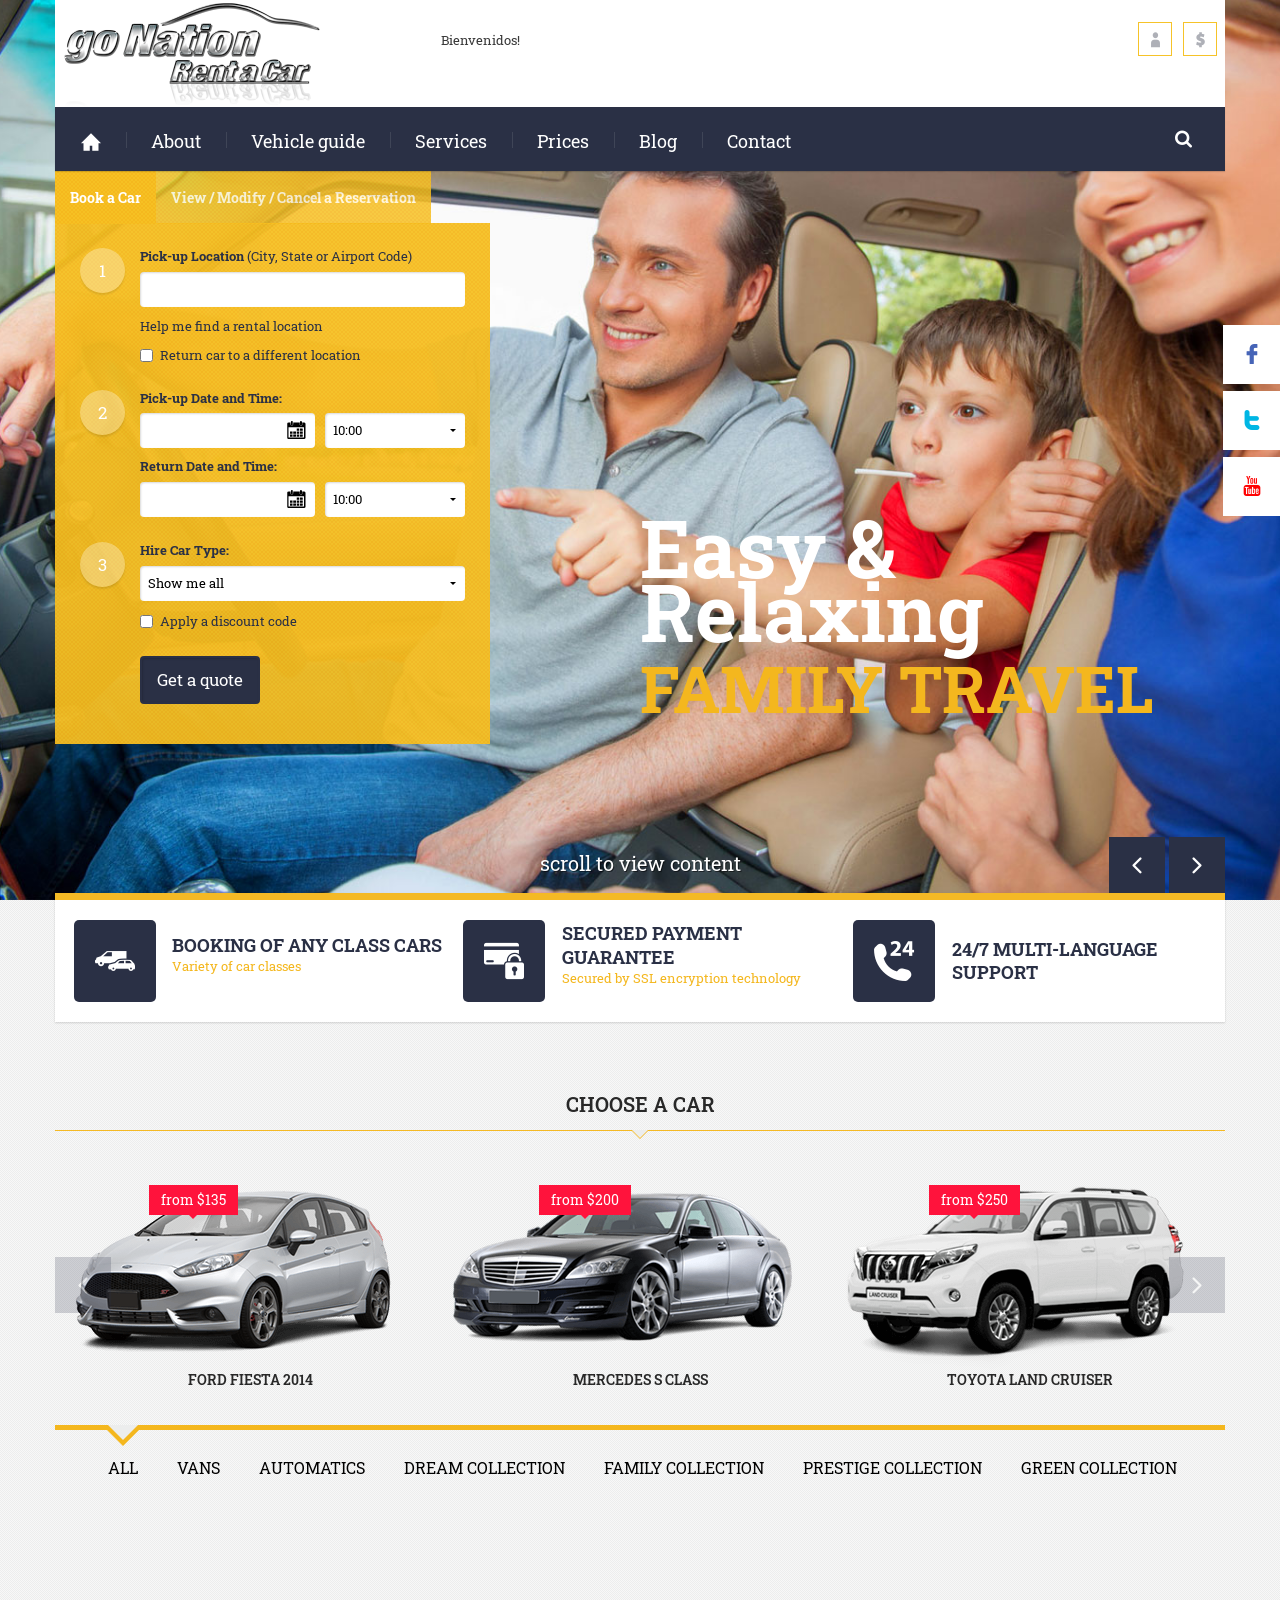
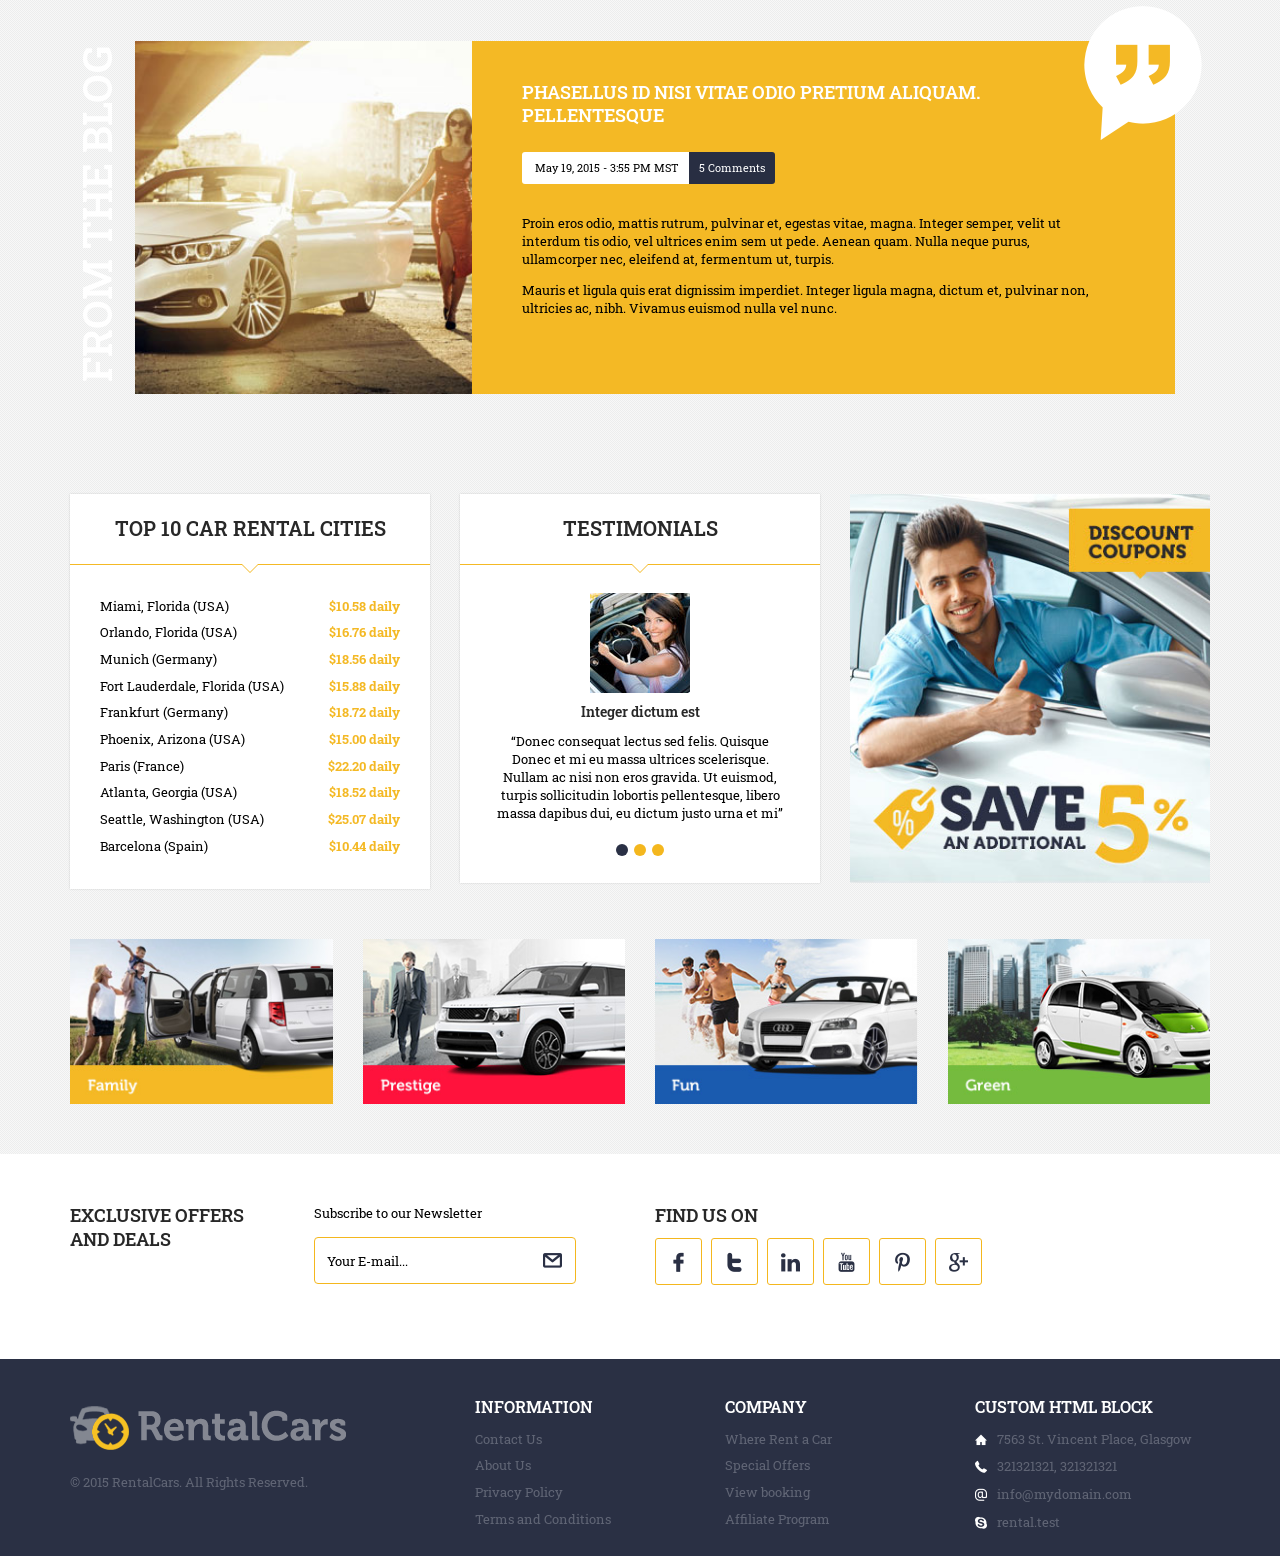
<file: src/main/webapp/index.html>
<!DOCTYPE html>
<html lang="en">

<!-- Mirrored from xena.tonytemplates.com/tonytemplates/24-rental-car/index.html by HTTrack Website Copier/3.x [XR&CO'2014], Mon, 30 May 2016 16:21:14 GMT -->
<head>
    <meta charset="utf-8">
    <!--[if IE]>
    <meta http-equiv="X-UA-Compatible" content="IE=edge">
    <![endif]-->
    <meta name="viewport" content="width=device-width, initial-scale=1.0">
    <meta name="description" content="">
    <meta name="author" content="">
    <title>RentalCar HTML Template</title>
    <link rel="shortcut icon" href="fav.png" type="image/png">
    <!-- CSS preloader -->
    <link href="css/loader.css" rel="stylesheet">
    <!-- Bootstrap core CSS -->
    <link href="css/bootstrap.min.css" rel="stylesheet">
    <!-- Custom styles for this template -->
    <link href="css/rentalcar-template.css" rel="stylesheet">
    <!-- CSS modules -->
    <link href="css/flexslider.css" rel="stylesheet">
    <link href="css/sfmenu.css" rel="stylesheet">
    <link href="css/glide-slider.css" rel="stylesheet">
    <link href="css/jquery.datetimepicker.css" rel="stylesheet">
    <link href="css/select2.css" rel="stylesheet">
    <link href="css/owl.carousel.css" rel="stylesheet">
    <link href="css/owl.theme.css" rel="stylesheet">
    <link href="fonts/flaticon-rentalcar/flaticon.css" rel="stylesheet">
</head>
<body class="responsive">
<div class="loader">
    <div class="inside">
        <div class="circle-outer"></div>
        <div class="circle-inner"></div>
    </div>
</div>
<!-- Off Canvas Menu -->
<nav id="off-canvas-menu">
    <div id="off-canvas-menu-title">MENU<span id="off-canvas-menu-close">&times;</span></div>
    <ul class="expander-list">
        <li><span class="name"><span class="expander">-</span> <a href="about.html">About</a></span>
            <ul>
                <li><span class="name"><a href="#">Submenu#1</a></span></li>
                <li><span class="name"><a href="#">Submenu#2</a></span></li>
                <li><span class="name"><a href="#">Submenu#3</a></span></li>
                <li><span class="name"><a href="#">Submenu#4</a></span></li>
            </ul>
        </li>
        <li><span class="name"><a href="vehicle.html" class="btn-main">Vehicle guide</a></span></li>
        <li><span class="name"><a href="services.html" class="btn-main">Services</a></span></li>
        <li><span class="name"><a href="prices.html" class="btn-main">Prices</a></span></li>
        <li><span class="name"><a href="blog-posts.html" class="btn-main">Blog</a></span></li>
        <li><span class="name"><a href="contact.html" class="btn-main">Contact</a></span></li>
    </ul>
</nav>
<!-- //end Off Canvas Menu -->

<div id="outer">
    <div id="outer-canvas"> <!-- Navbar -->
        <header>

            <!-- Back to top -->
            <div class="back-to-top"><span class="arrow-up"><img src="images/icon-scroll-arrow.png" alt=""></span><img
                    src="images/icon-scroll-mouse.png" alt=""></div>
            <!-- //end Back to top -->

            <section class="navbar">
                <div class="container">
                    <div class="background">
                        <!-- Logo -->
                        <div class="navbar-logo pull-left"><a href="index.html"><img src="images/rent-a-car-logo.png"
                                                                                     alt="Live Radio"
                                                                                     class="img-responsive"></a></div>
                        <!-- //end Logo -->
                        <div class="navbar-welcome pull-left compact-hidden hidden-xs">Bienvenidos!</div>
                        <!-- Secondary menu -->
                        <div class="navbar-secondary-menu pull-right hidden-xs">
                            <div class="btn-group compact-hidden"><a href="#"
                                                                     class="btn btn-xs btn-default dropdown-toggle"
                                                                     data-toggle="dropdown"> <span
                                    class="icon flaticon-human4"></span> </a>
                                <ul class="dropdown-menu" role="menu">
                                    <li><a href="#">Account</a></li>
                                    <li><a href="#">Wishlist</a></li>
                                    <li><a href="#">Checkout</a></li>
                                    <li class="divider"></li>
                                    <li><a href="login.html">Log In</a></li>
                                    <li><a href="login.html">Sign Up</a></li>
                                </ul>
                            </div>
                            <!--  <div class="btn-group compact-hidden"> <a href="#"  class="btn btn-xs btn-default dropdown-toggle" data-toggle="dropdown"> <span class="icon flaticon-earth205"></span> </a>
                       <ul class="dropdown-menu" role="menu">
                         <li><a href="#"> <span class="icon-flag icon-flag-en">&nbsp;</span> English</a></li>
                         <li><a href="#"> <span class="icon-flag icon-flag-de">&nbsp;</span> German</a></li>
                         <li><a href="#"> <span class="icon-flag icon-flag-fr">&nbsp;</span> French</a></li>
                         <li><a href="#"> <span class="icon-flag icon-flag-da">&nbsp;</span> Danish</a></li>
                         <li><a href="#"> <span class="icon-flag icon-flag-el">&nbsp;</span> Greek</a></li>
                         <li><a href="#"> <span class="icon-flag icon-flag-es">&nbsp;</span> Spanish</a></li>
                         <li><a href="#"> <span class="icon-flag icon-flag-it">&nbsp;</span> Italian</a></li>
                         <li><a href="#"> <span class="icon-flag icon-flag-nl">&nbsp;</span> Dutch</a></li>
                         <li><a href="#"> <span class="icon-flag icon-flag-pl">&nbsp;</span> Polish</a></li>
                         <li><a href="#"> <span class="icon-flag icon-flag-pt">&nbsp;</span> Portuguese</a></li>
                         <li><a href="#"> <span class="icon-flag icon-flag-ru">&nbsp;</span> Russian</a></li>
                         <li><a href="#"> <span class="icon-flag icon-flag-sv">&nbsp;</span> Swedish</a></li>
                       </ul>
                     </div> -->
                            <div class="btn-group compact-hidden"><a href="#"
                                                                     class="btn btn-xs btn-default dropdown-toggle"
                                                                     data-toggle="dropdown"><span
                                    class="icon flaticon-dollars1"></span> </a>
                                <ul class="dropdown-menu" role="menu">
                                    <li><a href="#">($) US Dollars</a></li>
                                    <li><a href="#">(€) Euro</a></li>
                                    <li><a href="#">(&pound;) British Pounds</a></li>
                                </ul>
                            </div>
                        </div>
                        <!-- Secondary menu mobile -->
                        <div class="navbar-secondary-menu pull-right compact-hidden visible-xs">
                            <div class="btn-group"><a href="#" class="btn btn-xs btn-default dropdown-toggle"
                                                      data-toggle="dropdown">En </a>
                                <ul class="dropdown-menu" role="menu">
                                    <li><a href="#"> <span class="icon-flag icon-flag-en">&nbsp;</span> English</a></li>
                                    <li><a href="#"> <span class="icon-flag icon-flag-de">&nbsp;</span> German</a></li>
                                    <li><a href="#"> <span class="icon-flag icon-flag-fr">&nbsp;</span> French</a></li>
                                    <li><a href="#"> <span class="icon-flag icon-flag-da">&nbsp;</span> Danish</a></li>
                                    <li><a href="#"> <span class="icon-flag icon-flag-el">&nbsp;</span> Greek</a></li>
                                    <li><a href="#"> <span class="icon-flag icon-flag-es">&nbsp;</span> Spanish</a></li>
                                    <li><a href="#"> <span class="icon-flag icon-flag-it">&nbsp;</span> Italian</a></li>
                                    <li><a href="#"> <span class="icon-flag icon-flag-nl">&nbsp;</span> Dutch</a></li>
                                    <li><a href="#"> <span class="icon-flag icon-flag-pl">&nbsp;</span> Polish</a></li>
                                    <li><a href="#"> <span class="icon-flag icon-flag-pt">&nbsp;</span> Portuguese</a>
                                    </li>
                                    <li><a href="#"> <span class="icon-flag icon-flag-ru">&nbsp;</span> Russian</a></li>
                                    <li><a href="#"> <span class="icon-flag icon-flag-sv">&nbsp;</span> Swedish</a></li>
                                </ul>
                            </div>
                            <div class="btn-group"><a href="#" class="btn btn-xs btn-default dropdown-toggle"
                                                      data-toggle="dropdown">$ </a>
                                <ul class="dropdown-menu" role="menu">
                                    <li><a href="#">($) US Dollars</a></li>
                                    <li><a href="#">(€) Euro</a></li>
                                    <li><a href="#">(&pound;) British Pounds</a></li>
                                </ul>
                            </div>
                        </div>
                        <!-- //end Secondary menu -->

                        <!-- Search -->
                        <form class="navbar-search form-inline visible-lg visible-md pull-right" role="form">
                            <div class="form-group">
                                <button type="submit" class="button"><span class="flaticon-search19"></span></button>
                                <input type="text" class="form-control" value="Search"
                                       onblur="if (this.value == '') {this.value = 'Search';}"
                                       onfocus="if(this.value == 'Search') {this.value = '';}">
                            </div>
                        </form>
                        <!-- //end Search -->
                        <!-- Main menu -->
                        <div class="row">
                            <dl class="navbar-main-menu hidden-xs">
                                <dt class="item"><a href="index.html" class="btn-main"><span
                                        class="icon flaticon-house58"></span></a></dt>
                                <dd></dd>
                                <dt class="item">
                                <ul class="sf-menu">
                                    <li><a href="about.html">About</a>
                                        <ul>
                                            <li><a href="#">Submenu # 1</a></li>
                                            <li><a href="#">Submenu # 2</a></li>
                                            <li><a href="#">Submenu # 3</a></li>
                                            <li><a href="#">Submenu # 4</a></li>
                                        </ul>
                                    </li>
                                </ul>
                                </dt>
                                <dd></dd>
                                <dt class="item"><a href="vehicle.html" class="btn-main">Vehicle guide</a></dt>
                                <dd></dd>
                                <dt class="item"><a href="services.html" class="btn-main">Services</a></dt>
                                <dd></dd>
                                <dt class="item"><a href="prices.html" class="btn-main">Prices</a></dt>
                                <dd></dd>
                                <dt class="item"><a href="blog-posts.html" class="btn-main">Blog</a></dt>
                                <dd></dd>
                                <dt class="item"><a href="contact.html" class="btn-main">Contact</a></dt>
                                <dd></dd>
                            </dl>
                        </div>
                        <!-- //end Main menu -->

                    </div>
                </div>
                <!-- Mobile menu -->
                <div class="container visible-xs">
                    <div class="mobile-nav row">
                        <div class="nav-item item-01"><a href="#" id="off-canvas-menu-toggle"><span
                                class="icon icon-menu">&#9776;</span></a></div>
                        <div class="nav-item item-02"></div>
                        <div class="nav-item item-03"></div>
                        <div class="nav-item item-04"><a href="#"><span class="icon flaticon-search19"></span></a>
                            <div class="tab-content"> <!-- Search -->
                                <form class="navbar-search form-inline" role="form">
                                    <div class="form-group">
                                        <button type="submit" class="button"><span class="flaticon-search19"></span>
                                        </button>
                                        <input type="text" class="form-control" value="Search"
                                               onblur="if (this.value == '') {this.value = 'Search';}"
                                               onfocus="if(this.value == 'Search') {this.value = '';}">
                                    </div>
                                </form>
                                <!-- //end Search -->
                            </div>
                        </div>
                    </div>
                </div>

                <!-- //end Mobile menu -->
                <!-- Navbar switcher -->
                <div class="navbar-switcher-container">
                    <div class="navbar-switcher"><span class="i-inactive"><img src="images/rentalcar/icon-switcher.png"
                                                                               alt=""></span> <span
                            class="i-active">&times;</span></div>
                </div>
                <!-- //end Navbar switcher -->

            </section>

            <!-- Navbar height -->
            <div class="navbar-height-inner"></div>
            <!-- Navbar height -->

            <!-- Navbar height -->
            <div class="navbar-height"></div>
            <!-- Navbar height -->

        </header>
        <!-- //end Navbar -->
        <!-- Tabs -->
        <div id="topTabs" class="toptabs">
            <div class="container">
                <div class="inside">
                    <ul class="nav nav-tabs">
                        <li class="active"><a data-toggle="tab" href="#tab-1">Book a Car</a></li>
                        <li><a data-toggle="tab" href="#tab-2">View / Modify / Cancel a Reservation</a></li>
                    </ul>
                    <div class="tab-content-outer">
                        <div class="tab-content">
                            <div id="tab-1" class="tab-pane fade active in">
                                <form action="#">
                                    <div class="wrapper">
                                        <div class="number-in-circle">1</div>
                                        <div class="number-text">
                                            <label><strong>Pick-up Location</strong> (City, State or Airport
                                                Code)</label>
                                            <div>
                                                <input type="text" class="form-control">
                                            </div>
                                            <p class="help-block"><a href="#">Help me find a rental location</a></p>
                                            <div class="checkbox">
                                                <label>
                                                    <input type="checkbox">
                                                    Return car to a different location </label>
                                            </div>
                                        </div>
                                    </div>
                                    <div class="wrapper">
                                        <div class="number-in-circle">2</div>
                                        <div class="number-text">
                                            <label><strong>Pick-up Date and Time:</strong></label>
                                            <div class="wrapper">
                                                <input type="text" class="form-control datetimepicker">
                                                <select name="select" class="custom140">
                                                    <option>10:00</option>
                                                    <option>12:00</option>
                                                    <option>14:00</option>
                                                    <option>16:00</option>
                                                    <option>18:00</option>
                                                    <option>20:00</option>
                                                    <option>22:00</option>
                                                </select>
                                            </div>
                                            <label><strong>Return Date and Time:</strong></label>
                                            <div class="wrapper">
                                                <input type="text" class="form-control datetimepicker">
                                                <select name="select" class="custom140">
                                                    <option>10:00</option>
                                                    <option>12:00</option>
                                                    <option>14:00</option>
                                                    <option>16:00</option>
                                                    <option>18:00</option>
                                                    <option>20:00</option>
                                                    <option>22:00</option>
                                                </select>
                                            </div>
                                        </div>
                                    </div>
                                    <div class="wrapper">
                                        <div class="number-in-circle">3</div>
                                        <div class="number-text">
                                            <label><strong>Hire Car Type:</strong></label>
                                            <div>
                                                <select name="select" class="customFull">
                                                    <option>Show me all</option>
                                                    <option>Convertible Rental</option>
                                                    <option>Luxury</option>
                                                    <option>Passenger Van Rental</option>
                                                    <option>Minivan</option>
                                                    <option>Hybrid</option>
                                                </select>
                                            </div>
                                            <div class="checkbox">
                                                <label>
                                                    <input type="checkbox">
                                                    Apply a discount code </label>
                                            </div>
                                        </div>
                                    </div>
                                    <div class="number-text">
                                        <input type="submit" value="Get a quote" class="btn btn-default">
                                    </div>
                                </form>
                            </div>
                            <div id="tab-2" class="tab-pane fade">
                                <form action="#">
                                    <div class="wrapper">
                                        <label><strong>Confirmation Number:*</strong></label>
                                        <input type="text" class="form-control">
                                        <div class="divider-xs"></div>
                                        <label><strong>Last Name:*</strong></label>
                                        <input type="text" class="form-control">
                                        <div class="divider-xs"></div>
                                        <input type="submit" value="Continue" class="btn btn-default">
                                    </div>
                                </form>
                            </div>
                        </div>
                    </div>
                </div>
            </div>
        </div>

        <!-- //end Tabs -->

        <!-- Slider -->
        <div id="slider">
            <ul class="slider__wrapper">
                <li class="slider__item" style="background-image:url(images/rentalcar/1.jpg)">
                    <div class="text-pos-1">
                        <div class="text1">Easy & Relaxing</div>
                        <div class="text2">family travel</div>
                    </div>
                </li>
                <li class="slider__item" style="background-image:url(images/rentalcar/2.jpg)">
                    <div class="text-pos-1">
                        <div class="text2">Car Hire –</div>
                        <div class="text1">Search, Compare <br>
                            & Save
                        </div>
                        <div class="text3">Compare 10-00 cars at over 30000 locations. <br>
                            Best price guaranteed
                        </div>
                    </div>
                </li>
                <li class="slider__item" style="background-image:url(images/rentalcar/3.jpg)">
                    <div class="text-pos-1">
                        <div class="text1">Get specially-<br>
                            negotiated
                        </div>
                        <div class="text2">car rental rates</div>
                        <div class="text3">when you book with us today</div>
                    </div>
                </li>
            </ul>
            <a href="#" class="scroll-down animate-move-down"> <span class="icon flaticon-down-open-big"></span> scroll
                to view content </a></div>

        <!-- //end Slider -->

        <!-- Social widgets -->
        <section class="social-widgets hidden-xs">
            <ul class="items">
                <li class="item item-01 facebook"><a href="social/facebook.html" class="tab-icon"><span
                        class="icon icon-facebook flaticon-facebook55"></span></a>
                    <div class="tab-content">
                        <div class="title">FACEBOOK</div>
                        <div class="loading"><img src="images/ajax-loader.gif" alt="" class="ajaxloader"></div>
                    </div>
                </li>
                <li class="item item-02 twitter"><a href="social/twitter.html" class="tab-icon"><span
                        class="icon icon-twitter flaticon-twitter20"></span></a>
                    <div class="tab-content">
                        <div class="title">TWITTER FEEDS</div>
                        <div class="loading"><img src="images/ajax-loader.gif" alt="" class="ajaxloader"></div>
                    </div>
                </li>
                <li class="item item-03 youtube"><a href="social/youtubevideo.html" class="tab-icon"><span
                        class="icon icon-youtube flaticon-youtube18"></span></a>
                    <div class="tab-content">
                        <div class="title">Video</div>
                        <div class="loading"><img src="images/ajax-loader.gif" alt="" class="ajaxloader"></div>
                    </div>
                </li>
            </ul>
        </section>
        <!-- //end Social widgets -->
        <section class="container content-row">
            <div class="banners-row">
                <div class="banner-box" onclick="location.href='#'">
                    <div class="inside">
                        <div class="icon-float-left">
                            <div class="icon-squared"><a href="#"><span class="icon flaticon-transports1"></span></a>
                            </div>
                        </div>
                        <div class="text-float-right">
                            <div class="inside">
                                <h3 class="upper">Booking of any class cars</h3>
                                <p>Variety of car classes</p>
                            </div>
                        </div>
                    </div>
                </div>
                <div class="banner-box" onclick="location.href='#'">
                    <div class="inside">
                        <div class="icon-float-left">
                            <div class="icon-squared"><a href="#"><span class="icon flaticon-protected9"></span></a>
                            </div>
                        </div>
                        <div class="text-float-right">
                            <div class="inside">
                                <h3 class="upper">Secured payment guarantee</h3>
                                <p>Secured by SSL encryption technology</p>
                            </div>
                        </div>
                    </div>
                </div>
                <div class="banner-box" onclick="location.href='#'">
                    <div class="inside">
                        <div class="icon-float-left">
                            <div class="icon-squared"><a href="#"><span class="icon flaticon-phone68"></span></a></div>
                        </div>
                        <div class="text-float-right">
                            <div class="inside">
                                <h3 class="upper">24/7 multi-language <br>
                                    support</h3>
                            </div>
                        </div>
                    </div>
                </div>
            </div>
        </section>
        <div id="topTabsClone" class="toptabs"></div>
        <div class="divider-sm"></div>
        <section class="container content-row">
            <h2> choose a car</h2>
            <div id="projects-hidden" class="hide"></div>
            <div id="projects-carousel" class="owl-carousel">
                <div class="item category2"><a href="#"><img src="images/rentalcar/car1.png" alt=""/> </a>
                    <div class="price">from $135</div>
                    <h3>FORD FIESTA 2014</h3>
                </div>
                <div class="item category5 category3"><a href="#"><img src="images/rentalcar/car2.png" alt=""/> </a>
                    <div class="price">from $200</div>
                    <h3>Mercedes s class</h3>
                </div>
                <div class="item category3"><a href="#"><img src="images/rentalcar/car3.png" alt=""/> </a>
                    <div class="price">from $250</div>
                    <h3>toyota land cruiser</h3>
                </div>
                <div class="item category4"><a href="#"><img src="images/rentalcar/car4.png" alt=""/> </a>
                    <div class="price">from $200</div>
                    <h3>2013 Toyota FJ Cruiser</h3>
                </div>
                <div class="item category4 category6"><a href="#"><img src="images/rentalcar/car5.png" alt=""/> </a>
                    <div class="price">from $150</div>
                    <h3>Ford Fiesta ST</h3>
                </div>
                <div class="item category5"><a href="#"><img src="images/rentalcar/car6.png" alt=""/> </a>
                    <div class="price">from $210</div>
                    <h3>mercedes sls</h3>
                </div>
                <div class="item category2 category4"><a href="#"><img src="images/rentalcar/car7.png" alt=""/> </a>
                    <div class="price">from $160</div>
                    <h3>hyundai elantra</h3>
                </div>
                <div class="item category2 category4"><a href="#"><img src="images/rentalcar/car8.png" alt=""/> </a>
                    <div class="price">from $180</div>
                    <h3>Toyota Camry</h3>
                </div>
                <div class="item category2 category6"><a href="#"><img src="images/rentalcar/car9.png" alt=""/> </a>
                    <div class="price">from $170</div>
                    <h3>peugeot 308</h3>
                </div>
                <div class="item category2"><a href="#"><img src="images/rentalcar/car10.png" alt=""/> </a>
                    <div class="price">from $110</div>
                    <h3>KIA Picanto</h3>
                </div>
                <div class="item category2"><a href="#"><img src="images/rentalcar/car11.png" alt=""/> </a>
                    <div class="price">from $180</div>
                    <h3>NISSAN JUKE</h3>
                </div>
                <div class="item category6"><a href="#"><img src="images/rentalcar/car12.png" alt=""/> </a>
                    <div class="price">from $210</div>
                    <h3>Honda City Car</h3>
                </div>
                <div class="item category1"><a href="#"><img src="images/rentalcar/car13.png" alt=""/> </a>
                    <div class="price">from $200</div>
                    <h3>Dodge Grand Caravan</h3>
                </div>
                <div class="item category1"><a href="#"><img src="images/rentalcar/car14.png" alt=""/> </a>
                    <div class="price">from $210</div>
                    <h3>Toyota Sienna</h3>
                </div>
            </div>
            <div id="project-terms"><a id="all" class="active" href="#">All</a> <a id="category1" href="#">Vans</a> <a
                    id="category2" href="#">Automatics</a> <a id="category3" href="#"> Dream Collection </a> <a
                    id="category4" href="#">Family Collection </a> <a id="category5" href="#">Prestige Collection</a> <a
                    id="category6" href="#">Green Collection</a></div>
        </section>
        <!-- Blog widget -->
        <section class="blog-widget parallax">
            <div class="container content">
                <div class="posts flexslider">
                    <h3>From the BLOG</h3>
                    <ul class="slides">
                        <li>
                            <div class="image-cell"><a href="blog-posts.html"><img src="images/rentalcar/blog-img.jpg"
                                                                                   class="img-responsive animate scale"
                                                                                   alt=""></a></div>
                            <div class="offset-image">
                                <h4>Phasellus id nisi vitae odio pretium aliquam. Pellentesque</h4>
                                <div class="clearfix">
                                    <div class="post-date">&nbsp;May 19, 2015 - 3:55 PM MST</div>
                                    <a class="post-comment">5 Comments</a></div>
                                <div class="divider-md"></div>
                                <p>Proin eros odio, mattis rutrum, pulvinar et, egestas vitae, magna. Integer semper,
                                    velit ut interdum tis odio, vel ultrices enim sem ut pede. Aenean quam. Nulla neque
                                    purus, ullamcorper nec, eleifend at, fermentum ut, turpis. </p>
                                <p>Mauris et ligula quis erat dignissim imperdiet. Integer ligula magna, dictum et,
                                    pulvinar non, ultricies ac, nibh. Vivamus euismod nulla vel nunc.</p>
                            </div>
                        </li>
                        <li>
                            <div class="image-cell"><a href="blog-posts.html"><img src="images/rentalcar/blog-img.jpg"
                                                                                   class="img-responsive animate scale"
                                                                                   alt=""></a></div>
                            <div class="offset-image">
                                <h4>Phasellus id nisi vitae odio pretium aliquam. Pellentesque</h4>
                                <div class="clearfix">
                                    <div class="post-date">&nbsp;May 19, 2015 - 3:55 PM MST</div>
                                    <a class="post-comment">5 Comments</a></div>
                                <div class="divider-md"></div>
                                <p>Proin eros odio, mattis rutrum, pulvinar et, egestas vitae, magna. Integer semper,
                                    velit ut interdum tis odio, vel ultrices enim sem ut pede. Aenean quam. Nulla neque
                                    purus, ullamcorper nec, eleifend at, fermentum ut, turpis. </p>
                                <p>Mauris et ligula quis erat dignissim imperdiet. Integer ligula magna, dictum et,
                                    pulvinar non, ultricies ac, nibh. Vivamus euismod nulla vel nunc.</p>
                            </div>
                        </li>
                    </ul>
                </div>
            </div>
        </section>
        <!-- //end Blog widget -->
        <section class="content-row">
            <div class="container">
                <div class="row">
                    <div class="col-sm-12 col-md-12 col-lg-4 animate fadeUp info-box">
                        <div class="inside">
                            <h2>Top 10 car rental cities</h2>
                            <table class="table-condensed">
                                <tbody>
                                <tr>
                                    <td>Miami, Florida (USA)</td>
                                    <td class="color text-right"><strong>$10.58 daily</strong></td>
                                </tr>
                                <tr>
                                    <td>Orlando, Florida (USA)</td>
                                    <td class="color text-right"><strong>$16.76 daily</strong></td>
                                </tr>
                                <tr>
                                    <td>Munich (Germany)</td>
                                    <td class="color text-right"><strong>$18.56 daily</strong></td>
                                </tr>
                                <tr>
                                    <td>Fort Lauderdale, Florida (USA)</td>
                                    <td class="color text-right"><strong>$15.88 daily</strong></td>
                                </tr>
                                <tr>
                                    <td>Frankfurt (Germany)</td>
                                    <td class="color text-right"><strong>$18.72 daily</strong></td>
                                </tr>
                                <tr>
                                    <td>Phoenix, Arizona (USA)</td>
                                    <td class="color text-right"><strong>$15.00 daily</strong></td>
                                </tr>
                                <tr>
                                    <td>Paris (France)</td>
                                    <td class="color text-right"><strong>$22.20 daily</strong></td>
                                </tr>
                                <tr>
                                    <td>Atlanta, Georgia (USA)</td>
                                    <td class="color text-right"><strong>$18.52 daily</strong></td>
                                </tr>
                                <tr>
                                    <td>Seattle, Washington (USA)</td>
                                    <td class="color text-right"><strong>$25.07 daily</strong></td>
                                </tr>
                                <tr>
                                    <td>Barcelona (Spain)</td>
                                    <td class="color text-right"><strong>$10.44 daily</strong></td>
                                </tr>
                                </tbody>
                            </table>
                        </div>
                    </div>
                    <div class="visible-xs visible-sm visible-md divider-sm"></div>
                    <div class="col-sm-12 col-md-7 col-lg-4 animate fadeUp info-box">
                        <div class="inside">
                            <h2>Testimonials</h2>
                            <div class="testimonials-carousel owl-carousel">
                                <div class="testimonial"><img src="images/rentalcar/testimonial-img.jpg" alt=""/>
                                    <h6> Integer dictum est</h6>
                                    <p>“Donec consequat lectus sed felis. Quisque Donec et mi eu massa ultrices
                                        scelerisque. Nullam ac nisi non eros gravida. Ut euismod, turpis sollicitudin
                                        lobortis pellentesque, libero massa dapibus dui, eu dictum justo urna et mi”</p>
                                </div>
                                <div class="testimonial"><img src="images/rentalcar/testimonial-img.jpg" alt=""/>
                                    <h6> Integer dictum est</h6>
                                    <p>“Donec consequat lectus sed felis. Quisque Donec et mi eu massa ultrices
                                        scelerisque. Nullam ac nisi non eros gravida. Ut euismod, turpis sollicitudin
                                        lobortis pellentesque, libero massa dapibus dui, eu dictum justo urna et mi”</p>
                                </div>
                                <div class="testimonial"><img src="images/rentalcar/testimonial-img.jpg" alt=""/>
                                    <h6> Integer dictum est</h6>
                                    <p>“Donec consequat lectus sed felis. Quisque Donec et mi eu massa ultrices
                                        scelerisque. Nullam ac nisi non eros gravida. Ut euismod, turpis sollicitudin
                                        lobortis pellentesque, libero massa dapibus dui, eu dictum justo urna et mi”</p>
                                </div>
                            </div>
                        </div>
                    </div>
                    <div class="visible-xs visible-sm divider-sm"></div>
                    <div class="col-sm-12 col-md-5 col-lg-4 animate fadeUp info-box text-center">
                        <div class="text-center"><a href="#"><img src="images/rentalcar/banner.jpg" alt=""
                                                                  class="img-responsive"/></a></div>
                    </div>
                </div>
            </div>
        </section>
        <!-- Category Banners -->
        <section class="content-row">
            <div class="container">
                <div class="row">
                    <div class="col-xs-6 col-sm-6 col-md-3 text-center"><a href="#"><img
                            src="images/rentalcar/category-img-1.jpg" alt="" class="img-responsive"/></a></div>
                    <div class="col-xs-6 col-sm-6 col-md-3 text-center"><a href="#"><img
                            src="images/rentalcar/category-img-2.jpg" alt="" class="img-responsive"/></a></div>
                    <div class="visible-sm visible-xs divider-sm"></div>
                    <div class="col-xs-6 col-sm-6 col-md-3 text-center"><a href="#"><img
                            src="images/rentalcar/category-img-3.jpg" alt="" class="img-responsive"/></a></div>
                    <div class="col-xs-6 col-sm-6 col-md-3 text-center"><a href="#"><img
                            src="images/rentalcar/category-img-4.jpg" alt="" class="img-responsive"/></a></div>
                </div>
            </div>
        </section>
        <!-- Social navbar -->
        <section class="content nopad-xs white-row">
            <div class="container">
                <div class="row">
                    <div class="col-sm-6 col-md-6  col-lg-6 newsletter collapsed-block">
                        <div class="row">
                            <div class="col-lg-5  col-md-12 col-sm-12 ">
                                <h3 class="upper">Exclusive offers and deals<a class="expander visible-xs"
                                                                               href="#TabBlock-1">+</a></h3>
                            </div>
                            <div class="col-sm-12 col-md-12 col-lg-6 tabBlock" id="TabBlock-1">
                                <p>Subscribe to our Newsletter</p>
                                <form class="form-inline" role="form">
                                    <div class="form-group input-control">
                                        <button type="submit" class="button"><span class="flaticon-envelope58"></span>
                                        </button>
                                        <input type="text" class="form-control" value="Your E-mail..."
                                               onblur="if (this.value == '') {this.value = 'Your E-mail...';}"
                                               onfocus="if(this.value == 'Your E-mail...') {this.value = '';}">
                                    </div>
                                </form>
                            </div>
                        </div>
                    </div>
                    <div class="col-sm-6 col-md-6 col-lg-6 collapsed-block">
                        <h3>FIND US ON<a class="expander visible-xs" href="#TabBlock-2">+</a></h3>
                        <div class="tabBlock" id="TabBlock-2">
                            <ul class="find-us">
                                <li><a href="#"><span class="icon icon-facebook flaticon-facebook55"></span></a></li>
                                <li><a href="#"><span class="icon icon-twitter flaticon-twitter20"></span></a></li>
                                <li><a href="#"><span class="icon icon-linkedin flaticon-linkedin11"></span></a></li>
                                <li><a href="#"><span class="icon icon-youtube flaticon-youtube18"></span></a></li>
                                <li><a href="#"><span class="icon icon-pinterest flaticon-pinterest3"></span></a></li>
                                <li><a href="#"><span class="icon icon-gplus flaticon-google1"></span></a></li>
                            </ul>
                        </div>
                    </div>
                </div>
            </div>
        </section>
        <!-- //end Social navbar -->

        <!-- Footer -->
        <footer>
            <section class="footer-navbar">
                <div class="container content nopad-xs">
                    <div class="row">
                        <div class="col-sm-3 col-md-3 col-lg-4 hidden-xs animate fadeUp"><a href="#"><img
                                src="images/rentalcar/logo-footer.png" alt="" class="img-responsive"/></a> <br>
                            <div>&copy; 2015 <a href="#">RentalCars</a>. All Rights Reserved.</div>
                        </div>
                        <div class="col-sm-9 col-md-9 col-lg-8 collapsed-block-outer">
                            <div class="col-sm-4 col-md-4 collapsed-block animate fadeUp">
                                <h4>Information<a class="expander visible-xs" href="#TabBlock-3">+</a></h4>
                                <div class="tabBlock" id="TabBlock-3">
                                    <ul class="menu">
                                        <li><a href="contact.html">Contact Us</a></li>
                                        <li><a href="about.html">About Us</a></li>
                                        <li><a href="about.html">Privacy Policy</a></li>
                                        <li><a href="about.html">Terms and Conditions</a></li>
                                    </ul>
                                </div>
                            </div>
                            <div class="col-sm-4 col-md-4  collapsed-block animate fadeUp">
                                <h4>Company<a class="expander visible-xs" href="#TabBlock-4">+</a></h4>
                                <div class="tabBlock" id="TabBlock-4">
                                    <ul class="menu">
                                        <li>Where Rent a Car</li>
                                        <li>Special Offers</li>
                                        <li>View booking</li>
                                        <li>Affiliate Program</li>
                                    </ul>
                                </div>
                            </div>
                            <div class="col-sm-4 col-md-4 collapsed-block animate fadeUp">
                                <h4>CUSTOM HTML BLOCK<a class="expander visible-xs" href="#TabBlock-6">+</a></h4>
                                <div class="tabBlock" id="TabBlock-6">
                                    <ul class="menu">
                                        <li><span class="icon flaticon-house58"></span> 7563 St. Vincent Place, Glasgow
                                        </li>
                                        <li><span class="icon flaticon-telephone5"></span> 321321321, 321321321</li>
                                        <li><span class="icon flaticon-arroba4"></span> <a
                                                href="mailto:info@mydomain.com">info@mydomain.com</a></li>
                                        <li><span class="icon flaticon-skype8"></span> <a href="#">rental.test</a></li>
                                    </ul>
                                </div>
                            </div>
                        </div>
                    </div>
                </div>
            </section>
            <section class="footer-bottom-block container visible-xs">
                <div class="row">
                    <div class="col-sm-5 col-md-4 copyright-text"> &copy; 2015 <a href="#">RentalCars</a>. All Rights
                        Reserved.
                    </div>
                </div>
            </section>
        </footer>
        <div id="outer-overlay"></div>
        <!-- //end Footer --></div>
</div>

<!-- HTML5 shim and Respond.js IE8 support of HTML5 elements and media queries -->
<!--[if lt IE 9]>
<script src="js/html5shiv.js"></script>
<script src="js/respond.min.js"></script>
<![endif]-->
<script src="js/jquery-1.10.2.min.js"></script>
<script src="js/jquery.easing.1.3.js"></script>
<script src="js/bootstrap.min.js"></script>
<script src="js/jquery.flexslider.js"></script>
<script src="js/jquery.parallax.js"></script>
<script src="js/jquery.inview.js"></script>
<script src="js/superfish.js"></script>
<script src="js/supersubs.js"></script>
<script src="js/jquery.glide.js"></script>
<script src="js/select2.min.js"></script>
<script src="js/jquery.datetimepicker.js"></script>
<script src="js/jquery.isotope.min.js"></script>
<script src="js/owl.carousel.js"></script>
<script src="js/rentalcar-custom.js"></script>
</body>

<!-- Mirrored from xena.tonytemplates.com/tonytemplates/24-rental-car/index.html by HTTrack Website Copier/3.x [XR&CO'2014], Mon, 30 May 2016 16:22:34 GMT -->
</html>
</file>
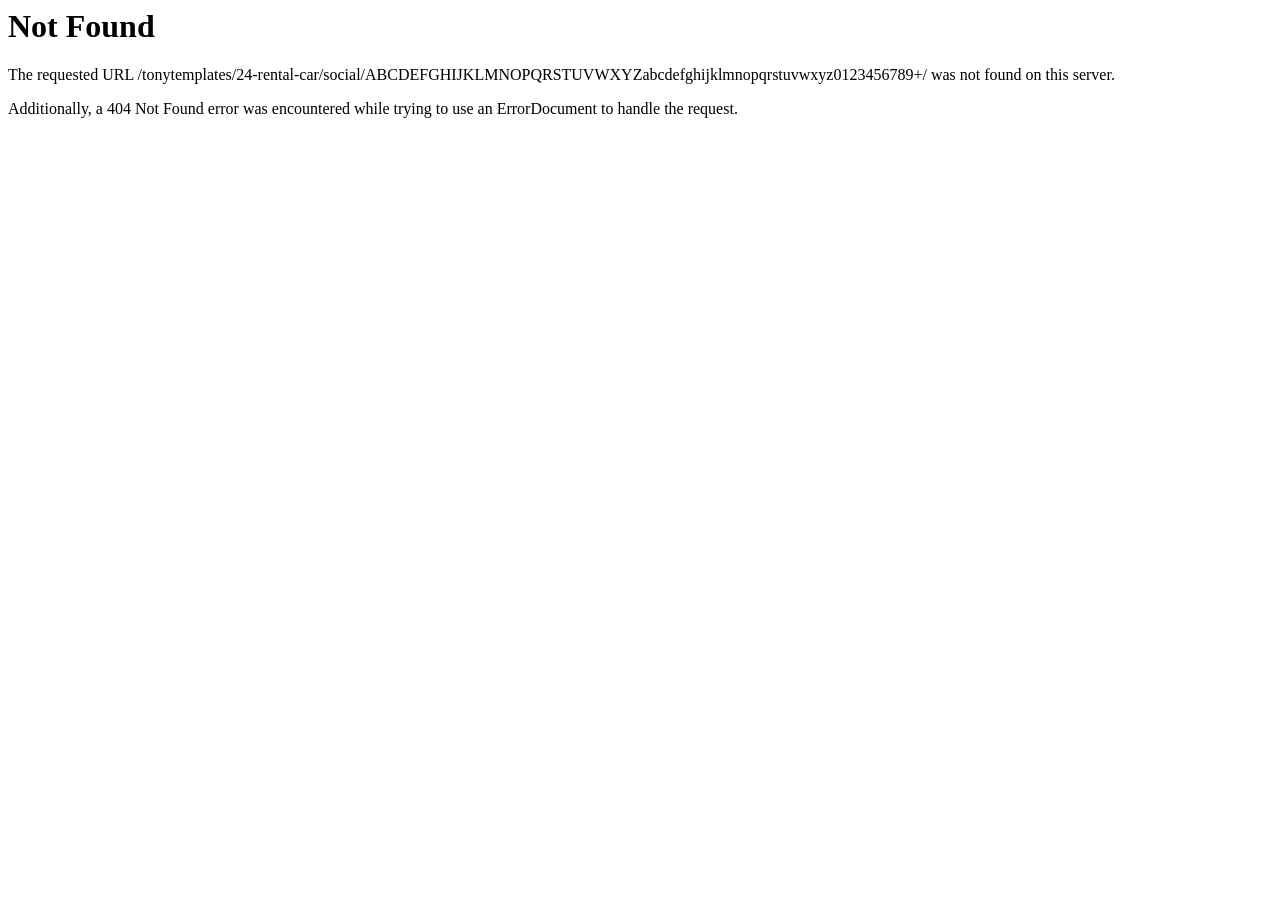
<file: src/main/webapp/social/ABCDEFGHIJKLMNOPQRSTUVWXYZabcdefghijklmnopqrstuvwxyz0123456789+/index.html>
<!DOCTYPE HTML PUBLIC "-//IETF//DTD HTML 2.0//EN">
<html><head>
<title>404 Not Found</title>
</head><body>
<h1>Not Found</h1>
<p>The requested URL /tonytemplates/24-rental-car/social/ABCDEFGHIJKLMNOPQRSTUVWXYZabcdefghijklmnopqrstuvwxyz0123456789+/ was not found on this server.</p>
<p>Additionally, a 404 Not Found
error was encountered while trying to use an ErrorDocument to handle the request.</p>
</body></html>
</file>
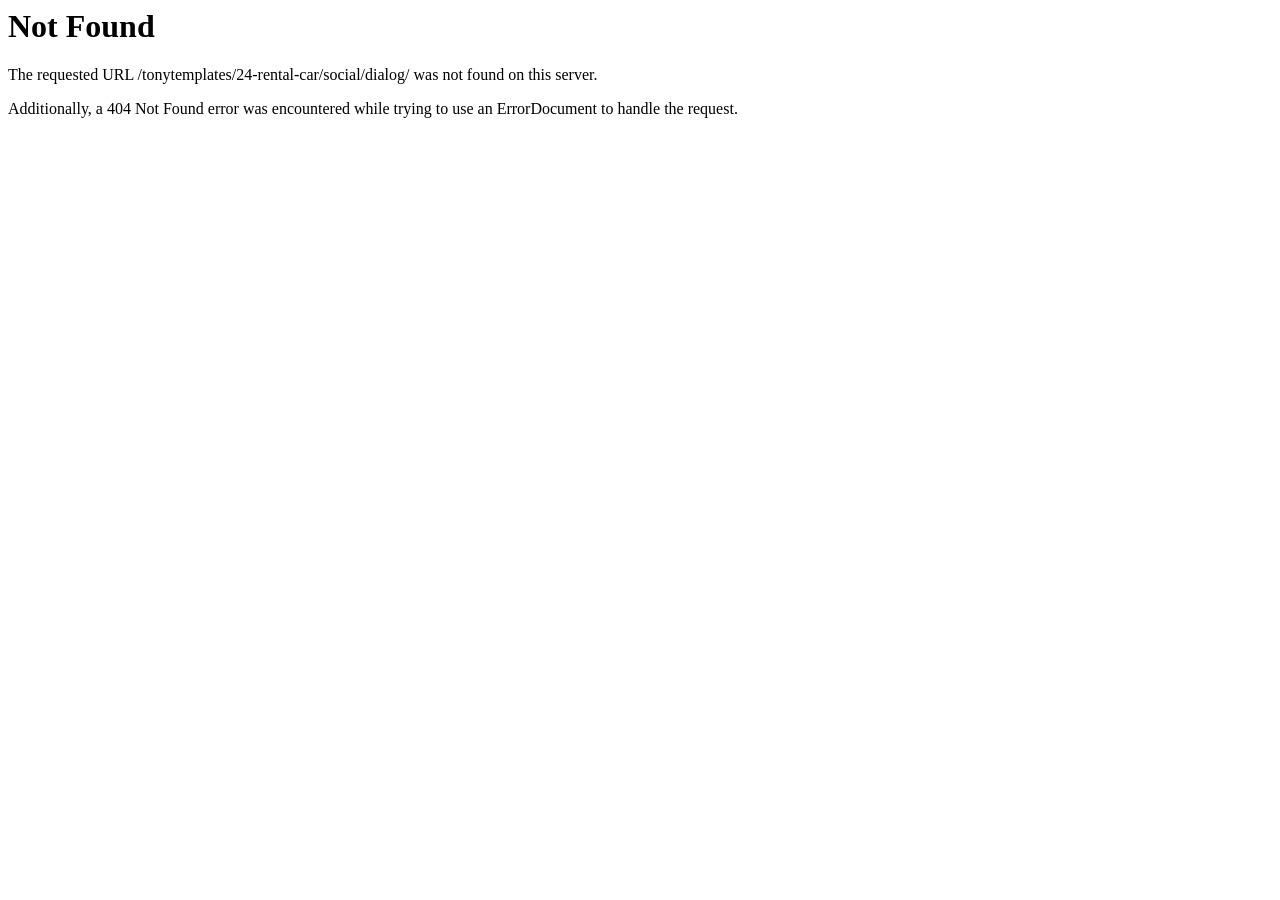
<file: src/main/webapp/social/dialog/index.html>
<!DOCTYPE HTML PUBLIC "-//IETF//DTD HTML 2.0//EN">
<html><head>
<title>404 Not Found</title>
</head><body>
<h1>Not Found</h1>
<p>The requested URL /tonytemplates/24-rental-car/social/dialog/ was not found on this server.</p>
<p>Additionally, a 404 Not Found
error was encountered while trying to use an ErrorDocument to handle the request.</p>
</body></html>
</file>
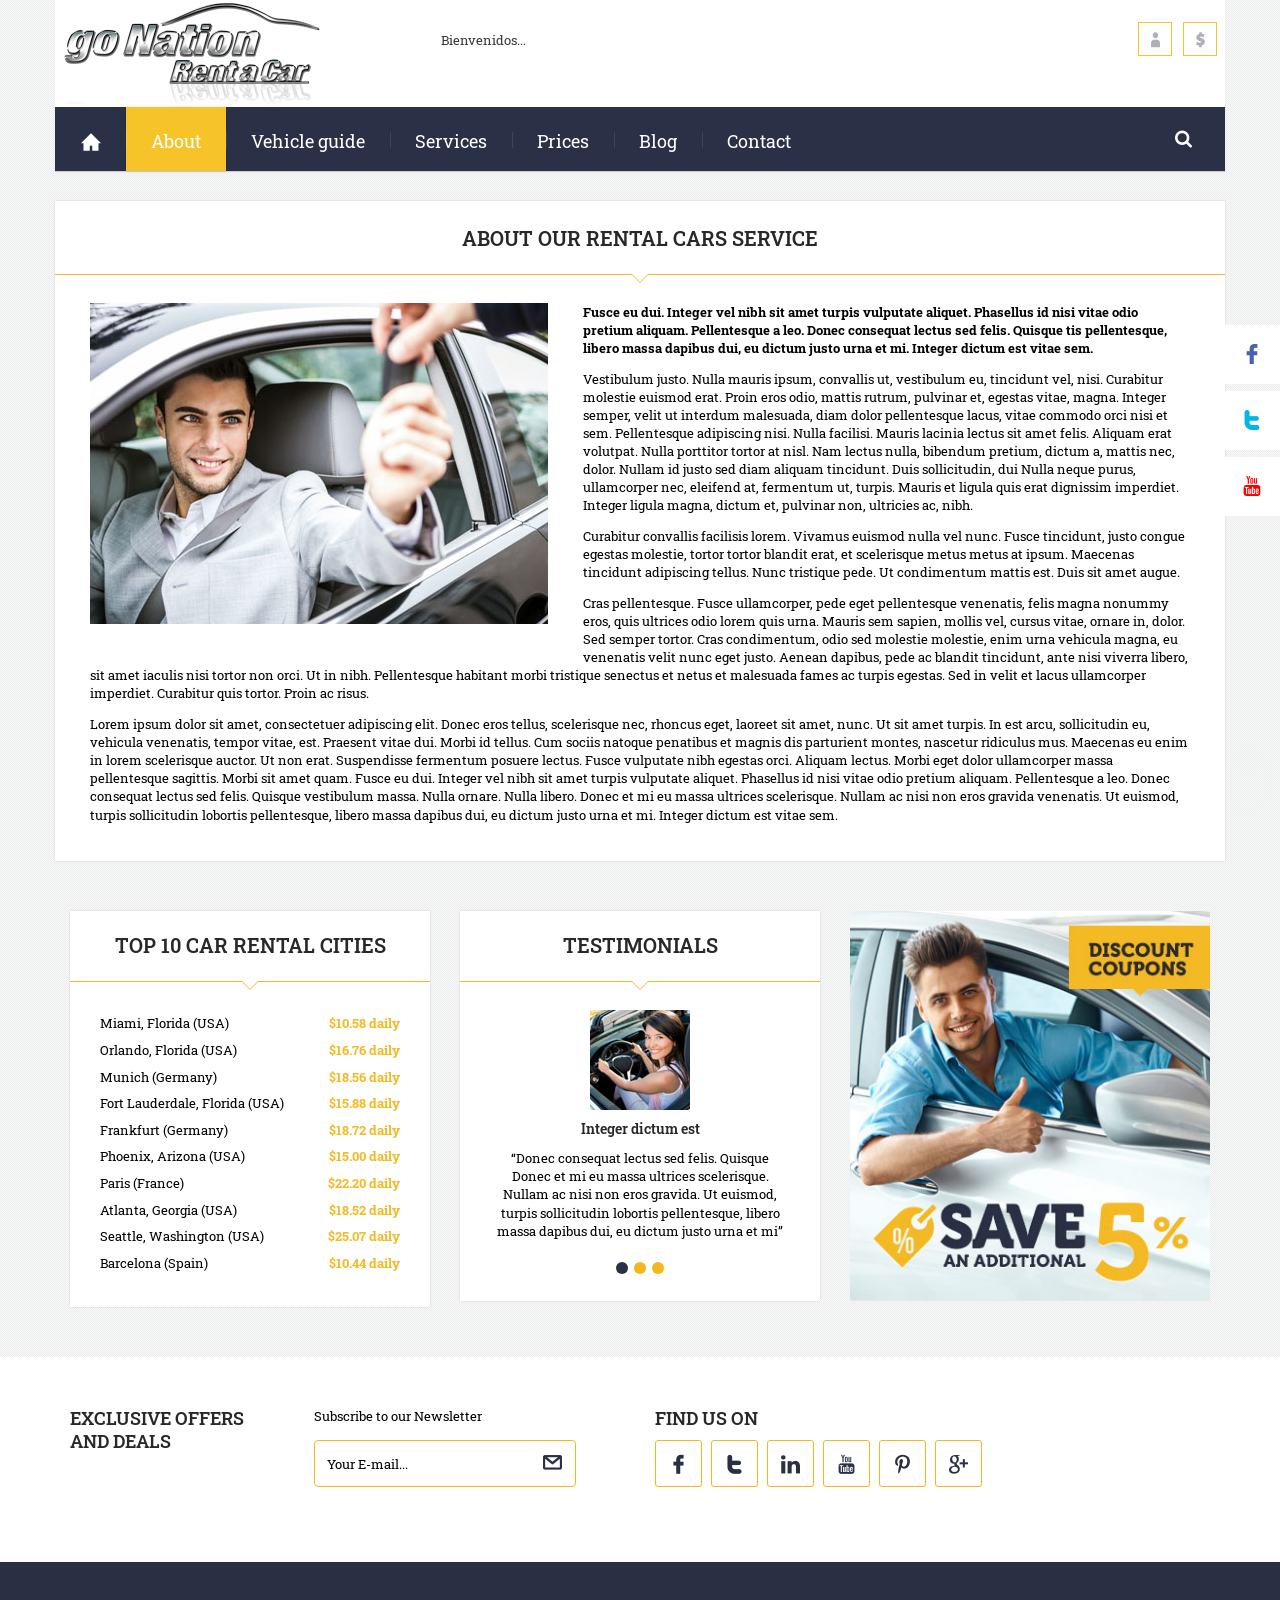
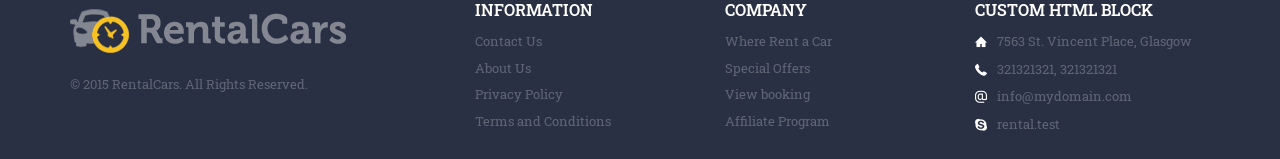
<file: src/main/webapp/about.html>
<!DOCTYPE html>
<html lang="en">

<!-- Mirrored from xena.tonytemplates.com/tonytemplates/24-rental-car/about.html by HTTrack Website Copier/3.x [XR&CO'2014], Mon, 30 May 2016 16:22:39 GMT -->
<head>
    <meta charset="utf-8">
    <!--[if IE]>
    <meta http-equiv="X-UA-Compatible" content="IE=edge">
    <![endif]-->
    <meta name="viewport" content="width=device-width, initial-scale=1.0">
    <meta name="description" content="">
    <meta name="author" content="">
    <title>RentalCar HTML Template</title>
    <link rel="shortcut icon" href="fav.png" type="image/png">
    <!-- CSS preloader -->
    <link href="css/loader.css" rel="stylesheet">
    <!-- Bootstrap core CSS -->
    <link href="css/bootstrap.min.css" rel="stylesheet">
    <!-- Custom styles for this template -->
    <link href="css/rentalcar-template.css" rel="stylesheet">
    <!-- CSS modules -->
    <link href="css/flexslider.css" rel="stylesheet">
    <link href="css/sfmenu.css" rel="stylesheet">
    <link href="css/glide-slider.css" rel="stylesheet">
    <link href="css/jquery.datetimepicker.css" rel="stylesheet">
    <link href="css/select2.css" rel="stylesheet">
    <link href="css/owl.carousel.css" rel="stylesheet">
    <link href="css/owl.theme.css" rel="stylesheet">
    <link href="fonts/flaticon-rentalcar/flaticon.css" rel="stylesheet">
</head>
<body class="responsive">
<div class="loader">
    <div class="inside">
        <div class="circle-outer"></div>
        <div class="circle-inner"></div>
    </div>
</div>
<!-- Off Canvas Menu -->
<nav id="off-canvas-menu">
    <div id="off-canvas-menu-title">MENU<span id="off-canvas-menu-close">&times;</span></div>
    <ul class="expander-list">
        <li><span class="name"><span class="expander">-</span> <a href="about.html">About</a></span>
            <ul>
                <li><span class="name"><a href="#">Submenu#1</a></span></li>
                <li><span class="name"><a href="#">Submenu#2</a></span></li>
                <li><span class="name"><a href="#">Submenu#3</a></span></li>
                <li><span class="name"><a href="#">Submenu#4</a></span></li>
            </ul>
        </li>
        <li><span class="name"><a href="vehicle.html" class="btn-main">Vehicle guide</a></span></li>
        <li><span class="name"><a href="services.html" class="btn-main">Services</a></span></li>
        <li><span class="name"><a href="prices.html" class="btn-main">Prices</a></span></li>
        <li><span class="name"><a href="blog-posts.html" class="btn-main">Blog</a></span></li>
        <li><span class="name"><a href="contact.html" class="btn-main">Contact</a></span></li>
    </ul>
</nav>
<!-- //end Off Canvas Menu -->

<div id="outer">
    <div id="outer-canvas"> <!-- Navbar -->
        <header>

            <!-- Back to top -->
            <div class="back-to-top"><span class="arrow-up"><img src="images/icon-scroll-arrow.png" alt=""></span><img
                    src="images/icon-scroll-mouse.png" alt=""></div>
            <!-- //end Back to top -->

            <section class="navbar">
                <div class="container">
                    <div class="background">
                        <!-- Logo -->
                        <div class="navbar-logo pull-left"><a href="index.html"><img src="images/rent-a-car-logo.png"
                                                                                     alt="Live Radio"
                                                                                     class="img-responsive"></a></div>
                        <!-- //end Logo -->
                        <div class="navbar-welcome pull-left compact-hidden hidden-xs">Bienvenidos...</div>
                        <!-- Secondary menu -->
                        <div class="navbar-secondary-menu pull-right hidden-xs">
                            <div class="btn-group compact-hidden"><a href="#"
                                                                     class="btn btn-xs btn-default dropdown-toggle"
                                                                     data-toggle="dropdown"> <span
                                    class="icon flaticon-human4"></span> </a>
                                <ul class="dropdown-menu" role="menu">
                                    <li><a href="#">Account</a></li>
                                    <li><a href="#">Wishlist</a></li>
                                    <li><a href="#">Checkout</a></li>
                                    <li class="divider"></li>
                                    <li><a href="login.html">Log In</a></li>
                                    <li><a href="login.html">Sign Up</a></li>
                                </ul>
                            </div>
                            <!--  <div class="btn-group compact-hidden"> <a href="#"  class="btn btn-xs btn-default dropdown-toggle" data-toggle="dropdown"> <span class="icon flaticon-earth205"></span> </a>
                                     <ul class="dropdown-menu" role="menu">
                                       <li><a href="#"> <span class="icon-flag icon-flag-en">&nbsp;</span> English</a></li>
                                       <li><a href="#"> <span class="icon-flag icon-flag-de">&nbsp;</span> German</a></li>
                                       <li><a href="#"> <span class="icon-flag icon-flag-fr">&nbsp;</span> French</a></li>
                                       <li><a href="#"> <span class="icon-flag icon-flag-da">&nbsp;</span> Danish</a></li>
                                       <li><a href="#"> <span class="icon-flag icon-flag-el">&nbsp;</span> Greek</a></li>
                                       <li><a href="#"> <span class="icon-flag icon-flag-es">&nbsp;</span> Spanish</a></li>
                                       <li><a href="#"> <span class="icon-flag icon-flag-it">&nbsp;</span> Italian</a></li>
                                       <li><a href="#"> <span class="icon-flag icon-flag-nl">&nbsp;</span> Dutch</a></li>
                                       <li><a href="#"> <span class="icon-flag icon-flag-pl">&nbsp;</span> Polish</a></li>
                                       <li><a href="#"> <span class="icon-flag icon-flag-pt">&nbsp;</span> Portuguese</a></li>
                                       <li><a href="#"> <span class="icon-flag icon-flag-ru">&nbsp;</span> Russian</a></li>
                                       <li><a href="#"> <span class="icon-flag icon-flag-sv">&nbsp;</span> Swedish</a></li>
                                     </ul>
                                   </div> -->
                            <div class="btn-group compact-hidden"><a href="#"
                                                                     class="btn btn-xs btn-default dropdown-toggle"
                                                                     data-toggle="dropdown"><span
                                    class="icon flaticon-dollars1"></span> </a>
                                <ul class="dropdown-menu" role="menu">
                                    <li><a href="#">($) US Dollars</a></li>
                                    <li><a href="#">(€) Euro</a></li>
                                    <li><a href="#">(&pound;) British Pounds</a></li>
                                </ul>
                            </div>
                        </div>
                        <!-- Secondary menu mobile -->
                        <div class="navbar-secondary-menu pull-right compact-hidden visible-xs">
                            <div class="btn-group"><a href="#" class="btn btn-xs btn-default dropdown-toggle"
                                                      data-toggle="dropdown">En </a>
                                <ul class="dropdown-menu" role="menu">
                                    <li><a href="#"> <span class="icon-flag icon-flag-en">&nbsp;</span> English</a></li>
                                    <li><a href="#"> <span class="icon-flag icon-flag-de">&nbsp;</span> German</a></li>
                                    <li><a href="#"> <span class="icon-flag icon-flag-fr">&nbsp;</span> French</a></li>
                                    <li><a href="#"> <span class="icon-flag icon-flag-da">&nbsp;</span> Danish</a></li>
                                    <li><a href="#"> <span class="icon-flag icon-flag-el">&nbsp;</span> Greek</a></li>
                                    <li><a href="#"> <span class="icon-flag icon-flag-es">&nbsp;</span> Spanish</a></li>
                                    <li><a href="#"> <span class="icon-flag icon-flag-it">&nbsp;</span> Italian</a></li>
                                    <li><a href="#"> <span class="icon-flag icon-flag-nl">&nbsp;</span> Dutch</a></li>
                                    <li><a href="#"> <span class="icon-flag icon-flag-pl">&nbsp;</span> Polish</a></li>
                                    <li><a href="#"> <span class="icon-flag icon-flag-pt">&nbsp;</span> Portuguese</a>
                                    </li>
                                    <li><a href="#"> <span class="icon-flag icon-flag-ru">&nbsp;</span> Russian</a></li>
                                    <li><a href="#"> <span class="icon-flag icon-flag-sv">&nbsp;</span> Swedish</a></li>
                                </ul>
                            </div>
                            <div class="btn-group"><a href="#" class="btn btn-xs btn-default dropdown-toggle"
                                                      data-toggle="dropdown">$ </a>
                                <ul class="dropdown-menu" role="menu">
                                    <li><a href="#">($) US Dollars</a></li>
                                    <li><a href="#">(€) Euro</a></li>
                                    <li><a href="#">(&pound;) British Pounds</a></li>
                                </ul>
                            </div>
                        </div>
                        <!-- //end Secondary menu -->

                        <!-- Search -->
                        <form class="navbar-search form-inline visible-lg visible-md pull-right" role="form">
                            <div class="form-group">
                                <button type="submit" class="button"><span class="flaticon-search19"></span></button>
                                <input type="text" class="form-control" value="Search"
                                       onblur="if (this.value == '') {this.value = 'Search';}"
                                       onfocus="if(this.value == 'Search') {this.value = '';}">
                            </div>
                        </form>
                        <!-- //end Search -->
                        <!-- Main menu -->
                        <div class="row">
                            <dl class="navbar-main-menu hidden-xs">
                                <dt class="item"><a href="index.html" class="btn-main"><span
                                        class="icon flaticon-house58"></span></a></dt>
                                <dd></dd>
                                <dt class="item">
                                <ul class="sf-menu">
                                    <li><a href="about.html" class="active">About</a>
                                        <ul>
                                            <li><a href="#">Submenu # 1</a></li>
                                            <li><a href="#">Submenu # 2</a></li>
                                            <li><a href="#">Submenu # 3</a></li>
                                            <li><a href="#">Submenu # 4</a></li>
                                        </ul>
                                    </li>
                                </ul>
                                </dt>
                                <dd></dd>
                                <dt class="item"><a href="vehicle.html" class="btn-main">Vehicle guide</a></dt>
                                <dd></dd>
                                <dt class="item"><a href="services.html" class="btn-main">Services</a></dt>
                                <dd></dd>
                                <dt class="item"><a href="prices.html" class="btn-main">Prices</a></dt>
                                <dd></dd>
                                <dt class="item"><a href="blog-posts.html" class="btn-main">Blog</a></dt>
                                <dd></dd>
                                <dt class="item"><a href="contact.html" class="btn-main">Contact</a></dt>
                                <dd></dd>
                            </dl>
                        </div>
                        <!-- //end Main menu -->

                    </div>
                </div>
                <!-- Mobile menu -->
                <div class="container visible-xs">
                    <div class="mobile-nav row">
                        <div class="nav-item item-01"><a href="#" id="off-canvas-menu-toggle"><span
                                class="icon icon-menu">&#9776;</span></a></div>
                        <div class="nav-item item-02"></div>
                        <div class="nav-item item-03"></div>
                        <div class="nav-item item-04"><a href="#"><span class="icon flaticon-search19"></span></a>
                            <div class="tab-content"> <!-- Search -->
                                <form class="navbar-search form-inline" role="form">
                                    <div class="form-group">
                                        <button type="submit" class="button"><span class="flaticon-search19"></span>
                                        </button>
                                        <input type="text" class="form-control" value="Search"
                                               onblur="if (this.value == '') {this.value = 'Search';}"
                                               onfocus="if(this.value == 'Search') {this.value = '';}">
                                    </div>
                                </form>
                                <!-- //end Search -->
                            </div>
                        </div>
                    </div>
                </div>

                <!-- //end Mobile menu -->
                <!-- Navbar switcher -->
                <div class="navbar-switcher-container">
                    <div class="navbar-switcher"><span class="i-inactive"><img src="images/rentalcar/icon-switcher.png"
                                                                               alt=""></span> <span
                            class="i-active">&times;</span></div>
                </div>
                <!-- //end Navbar switcher -->

            </section>

            <!-- Navbar height -->
            <div class="navbar-height-inner"></div>
            <!-- Navbar height -->

            <!-- Navbar height -->
            <div class="navbar-height"></div>
            <!-- Navbar height -->

        </header>
        <!-- //end Navbar -->

        <!-- Social widgets -->
        <section class="social-widgets hidden-xs">
            <ul class="items">
                <li class="item item-01 facebook"><a href="social/facebook.html" class="tab-icon"><span
                        class="icon icon-facebook flaticon-facebook55"></span></a>
                    <div class="tab-content">
                        <div class="title">FACEBOOK</div>
                        <div class="loading"><img src="images/ajax-loader.gif" alt="" class="ajaxloader"></div>
                    </div>
                </li>
                <li class="item item-02 twitter"><a href="social/twitter.html" class="tab-icon"><span
                        class="icon icon-twitter flaticon-twitter20"></span></a>
                    <div class="tab-content">
                        <div class="title">TWITTER FEEDS</div>
                        <div class="loading"><img src="images/ajax-loader.gif" alt="" class="ajaxloader"></div>
                    </div>
                </li>
                <li class="item item-03 youtube"><a href="social/youtubevideo.html" class="tab-icon"><span
                        class="icon icon-youtube flaticon-youtube18"></span></a>
                    <div class="tab-content">
                        <div class="title">Video</div>
                        <div class="loading"><img src="images/ajax-loader.gif" alt="" class="ajaxloader"></div>
                    </div>
                </li>
            </ul>
        </section>
        <!-- //end Social widgets -->
        <section class="content white-box">
            <div class="container">
                <div class="inside">
                    <h2>About our Rental cars service</h2>
                    <img src="images/rentalcar/img-about.jpg" class="img-left" alt=""/>
                    <p><strong>Fusce eu dui. Integer vel nibh sit amet turpis vulputate aliquet. Phasellus id nisi vitae
                        odio pretium aliquam. Pellentesque a leo. Donec consequat lectus sed felis. Quisque tis
                        pellentesque, libero massa dapibus dui, eu dictum justo urna et mi. Integer dictum est vitae
                        sem. </strong></p>
                    <p>Vestibulum justo. Nulla mauris ipsum, convallis ut, vestibulum eu, tincidunt vel, nisi. Curabitur
                        molestie euismod erat. Proin eros odio, mattis rutrum, pulvinar et, egestas vitae, magna.
                        Integer semper, velit ut interdum malesuada, diam dolor pellentesque lacus, vitae commodo orci
                        nisi et sem. Pellentesque adipiscing nisi. Nulla facilisi. Mauris lacinia lectus sit amet felis.
                        Aliquam erat volutpat. Nulla porttitor tortor at nisl. Nam lectus nulla, bibendum pretium,
                        dictum a, mattis nec, dolor. Nullam id justo sed diam aliquam tincidunt. Duis sollicitudin, dui
                        Nulla neque purus, ullamcorper nec, eleifend at, fermentum ut, turpis. Mauris et ligula quis
                        erat dignissim imperdiet. Integer ligula magna, dictum et, pulvinar non, ultricies ac,
                        nibh. </p>
                    <p>Curabitur convallis facilisis lorem. Vivamus euismod nulla vel nunc. Fusce tincidunt, justo
                        congue egestas molestie, tortor tortor blandit erat, et scelerisque metus metus at ipsum.
                        Maecenas tincidunt adipiscing tellus. Nunc tristique pede. Ut condimentum mattis est. Duis sit
                        amet augue. </p>
                    <p>Cras pellentesque. Fusce ullamcorper, pede eget pellentesque venenatis, felis magna nonummy eros,
                        quis ultrices odio lorem quis urna. Mauris sem sapien, mollis vel, cursus vitae, ornare in,
                        dolor. Sed semper tortor. Cras condimentum, odio sed molestie molestie, enim urna vehicula
                        magna, eu venenatis velit nunc eget justo. Aenean dapibus, pede ac blandit tincidunt, ante nisi
                        viverra libero, sit amet iaculis nisi tortor non orci. Ut in nibh. Pellentesque habitant morbi
                        tristique senectus et netus et malesuada fames ac turpis egestas. Sed in velit et lacus
                        ullamcorper imperdiet. Curabitur quis tortor. Proin ac risus.</p>
                    <p>Lorem ipsum dolor sit amet, consectetuer adipiscing elit. Donec eros tellus, scelerisque nec,
                        rhoncus eget, laoreet sit amet, nunc. Ut sit amet turpis. In est arcu, sollicitudin eu, vehicula
                        venenatis, tempor vitae, est. Praesent vitae dui. Morbi id tellus. Cum sociis natoque penatibus
                        et magnis dis parturient montes, nascetur ridiculus mus. Maecenas eu enim in lorem scelerisque
                        auctor. Ut non erat. Suspendisse fermentum posuere lectus. Fusce vulputate nibh egestas orci.
                        Aliquam lectus. Morbi eget dolor ullamcorper massa pellentesque sagittis. Morbi sit amet quam.
                        Fusce eu dui. Integer vel nibh sit amet turpis vulputate aliquet. Phasellus id nisi vitae odio
                        pretium aliquam. Pellentesque a leo. Donec consequat lectus sed felis. Quisque vestibulum massa.
                        Nulla ornare. Nulla libero. Donec et mi eu massa ultrices scelerisque. Nullam ac nisi non eros
                        gravida venenatis. Ut euismod, turpis sollicitudin lobortis pellentesque, libero massa dapibus
                        dui, eu dictum justo urna et mi. Integer dictum est vitae sem. <br>
                    </p>


                </div>
            </div>
        </section>
        <section class="content-row">
            <div class="container">
                <div class="row">
                    <div class="col-sm-12 col-md-12 col-lg-4 animate fadeUp info-box">
                        <div class="inside">
                            <h2>Top 10 car rental cities</h2>
                            <table class="table-condensed">
                                <tbody>
                                <tr>
                                    <td>Miami, Florida (USA)</td>
                                    <td class="color text-right"><strong>$10.58 daily</strong></td>
                                </tr>
                                <tr>
                                    <td>Orlando, Florida (USA)</td>
                                    <td class="color text-right"><strong>$16.76 daily</strong></td>
                                </tr>
                                <tr>
                                    <td>Munich (Germany)</td>
                                    <td class="color text-right"><strong>$18.56 daily</strong></td>
                                </tr>
                                <tr>
                                    <td>Fort Lauderdale, Florida (USA)</td>
                                    <td class="color text-right"><strong>$15.88 daily</strong></td>
                                </tr>
                                <tr>
                                    <td>Frankfurt (Germany)</td>
                                    <td class="color text-right"><strong>$18.72 daily</strong></td>
                                </tr>
                                <tr>
                                    <td>Phoenix, Arizona (USA)</td>
                                    <td class="color text-right"><strong>$15.00 daily</strong></td>
                                </tr>
                                <tr>
                                    <td>Paris (France)</td>
                                    <td class="color text-right"><strong>$22.20 daily</strong></td>
                                </tr>
                                <tr>
                                    <td>Atlanta, Georgia (USA)</td>
                                    <td class="color text-right"><strong>$18.52 daily</strong></td>
                                </tr>
                                <tr>
                                    <td>Seattle, Washington (USA)</td>
                                    <td class="color text-right"><strong>$25.07 daily</strong></td>
                                </tr>
                                <tr>
                                    <td>Barcelona (Spain)</td>
                                    <td class="color text-right"><strong>$10.44 daily</strong></td>
                                </tr>
                                </tbody>
                            </table>
                        </div>
                    </div>
                    <div class="visible-xs visible-sm visible-md divider-sm"></div>
                    <div class="col-sm-12 col-md-7 col-lg-4 animate fadeUp info-box">
                        <div class="inside">
                            <h2>Testimonials</h2>
                            <div class="testimonials-carousel owl-carousel">
                                <div class="testimonial"><img src="images/rentalcar/testimonial-img.jpg" alt=""/>
                                    <h6> Integer dictum est</h6>
                                    <p>“Donec consequat lectus sed felis. Quisque Donec et mi eu massa ultrices
                                        scelerisque. Nullam ac nisi non eros gravida. Ut euismod, turpis sollicitudin
                                        lobortis pellentesque, libero massa dapibus dui, eu dictum justo urna et mi”</p>
                                </div>
                                <div class="testimonial"><img src="images/rentalcar/testimonial-img.jpg" alt=""/>
                                    <h6> Integer dictum est</h6>
                                    <p>“Donec consequat lectus sed felis. Quisque Donec et mi eu massa ultrices
                                        scelerisque. Nullam ac nisi non eros gravida. Ut euismod, turpis sollicitudin
                                        lobortis pellentesque, libero massa dapibus dui, eu dictum justo urna et mi”</p>
                                </div>
                                <div class="testimonial"><img src="images/rentalcar/testimonial-img.jpg" alt=""/>
                                    <h6> Integer dictum est</h6>
                                    <p>“Donec consequat lectus sed felis. Quisque Donec et mi eu massa ultrices
                                        scelerisque. Nullam ac nisi non eros gravida. Ut euismod, turpis sollicitudin
                                        lobortis pellentesque, libero massa dapibus dui, eu dictum justo urna et mi”</p>
                                </div>
                            </div>
                        </div>
                    </div>
                    <div class="visible-xs visible-sm divider-sm"></div>
                    <div class="col-sm-12 col-md-5 col-lg-4 animate fadeUp info-box text-center">
                        <div class="text-center"><a href="#"><img src="images/rentalcar/banner.jpg" alt=""
                                                                  class="img-responsive"/></a></div>
                    </div>
                </div>
            </div>
        </section>
        <!-- Social navbar -->
        <section class="content nopad-xs white-row">
            <div class="container">
                <div class="row">
                    <div class="col-sm-6 col-md-6  col-lg-6 newsletter collapsed-block">
                        <div class="row">
                            <div class="col-lg-5  col-md-12 col-sm-12 ">
                                <h3 class="upper">Exclusive offers and deals<a class="expander visible-xs"
                                                                               href="#TabBlock-1">+</a></h3>
                            </div>
                            <div class="col-sm-12 col-md-12 col-lg-6 tabBlock" id="TabBlock-1">
                                <p>Subscribe to our Newsletter</p>
                                <form class="form-inline" role="form">
                                    <div class="form-group input-control">
                                        <button type="submit" class="button"><span class="flaticon-envelope58"></span>
                                        </button>
                                        <input type="text" class="form-control" value="Your E-mail..."
                                               onblur="if (this.value == '') {this.value = 'Your E-mail...';}"
                                               onfocus="if(this.value == 'Your E-mail...') {this.value = '';}">
                                    </div>
                                </form>
                            </div>
                        </div>
                    </div>
                    <div class="col-sm-6 col-md-6 col-lg-6 collapsed-block">
                        <h3>FIND US ON<a class="expander visible-xs" href="#TabBlock-2">+</a></h3>
                        <div class="tabBlock" id="TabBlock-2">
                            <ul class="find-us">
                                <li><a href="#"><span class="icon icon-facebook flaticon-facebook55"></span></a></li>
                                <li><a href="#"><span class="icon icon-twitter flaticon-twitter20"></span></a></li>
                                <li><a href="#"><span class="icon icon-linkedin flaticon-linkedin11"></span></a></li>
                                <li><a href="#"><span class="icon icon-youtube flaticon-youtube18"></span></a></li>
                                <li><a href="#"><span class="icon icon-pinterest flaticon-pinterest3"></span></a></li>
                                <li><a href="#"><span class="icon icon-gplus flaticon-google1"></span></a></li>
                            </ul>
                        </div>
                    </div>
                </div>
            </div>
        </section>
        <!-- //end Social navbar -->

        <!-- Footer -->
        <footer>
            <section class="footer-navbar">
                <div class="container content nopad-xs">
                    <div class="row">
                        <div class="col-sm-3 col-md-3 col-lg-4 hidden-xs animate fadeUp"><a href="#"><img
                                src="images/rentalcar/logo-footer.png" alt="" class="img-responsive"/></a> <br>
                            <div>&copy; 2015 <a href="#">RentalCars</a>. All Rights Reserved.</div>
                        </div>
                        <div class="col-sm-9 col-md-9 col-lg-8 collapsed-block-outer">
                            <div class="col-sm-4 col-md-4 collapsed-block animate fadeUp">
                                <h4>Information<a class="expander visible-xs" href="#TabBlock-3">+</a></h4>
                                <div class="tabBlock" id="TabBlock-3">
                                    <ul class="menu">
                                        <li><a href="contact.html">Contact Us</a></li>
                                        <li><a href="about.html">About Us</a></li>
                                        <li><a href="about.html">Privacy Policy</a></li>
                                        <li><a href="about.html">Terms and Conditions</a></li>
                                    </ul>
                                </div>
                            </div>
                            <div class="col-sm-4 col-md-4  collapsed-block animate fadeUp">
                                <h4>Company<a class="expander visible-xs" href="#TabBlock-4">+</a></h4>
                                <div class="tabBlock" id="TabBlock-4">
                                    <ul class="menu">
                                        <li>Where Rent a Car</li>
                                        <li>Special Offers</li>
                                        <li>View booking</li>
                                        <li>Affiliate Program</li>
                                    </ul>
                                </div>
                            </div>
                            <div class="col-sm-4 col-md-4 collapsed-block animate fadeUp">
                                <h4>CUSTOM HTML BLOCK<a class="expander visible-xs" href="#TabBlock-6">+</a></h4>
                                <div class="tabBlock" id="TabBlock-6">
                                    <ul class="menu">
                                        <li><span class="icon flaticon-house58"></span> 7563 St. Vincent Place, Glasgow
                                        </li>
                                        <li><span class="icon flaticon-telephone5"></span> 321321321, 321321321</li>
                                        <li><span class="icon flaticon-arroba4"></span> <a
                                                href="mailto:info@mydomain.com">info@mydomain.com</a></li>
                                        <li><span class="icon flaticon-skype8"></span> <a href="#">rental.test</a></li>
                                    </ul>
                                </div>
                            </div>
                        </div>
                    </div>
                </div>
            </section>
            <section class="footer-bottom-block container visible-xs">
                <div class="row">
                    <div class="col-sm-5 col-md-4 copyright-text"> &copy; 2015 <a href="#">RentalCars</a>. All Rights
                        Reserved.
                    </div>
                </div>
            </section>
        </footer>
        <div id="outer-overlay"></div>
        <!-- //end Footer --></div>
</div>

<!-- HTML5 shim and Respond.js IE8 support of HTML5 elements and media queries -->
<!--[if lt IE 9]>
<script src="js/html5shiv.js"></script>
<script src="js/respond.min.js"></script>
<![endif]-->
<script src="js/jquery-1.10.2.min.js"></script>
<script src="js/jquery.easing.1.3.js"></script>
<script src="js/bootstrap.min.js"></script>
<script src="js/jquery.flexslider.js"></script>
<script src="js/jquery.parallax.js"></script>
<script src="js/jquery.inview.js"></script>
<script src="js/superfish.js"></script>
<script src="js/supersubs.js"></script>
<script src="js/jquery.glide.js"></script>
<script src="js/select2.min.js"></script>
<script src="js/jquery.datetimepicker.js"></script>
<script src="js/jquery.isotope.min.js"></script>
<script src="js/owl.carousel.js"></script>
<script src="js/rentalcar-custom.js"></script>
</body>

<!-- Mirrored from xena.tonytemplates.com/tonytemplates/24-rental-car/about.html by HTTrack Website Copier/3.x [XR&CO'2014], Mon, 30 May 2016 16:22:40 GMT -->
</html>
</file>
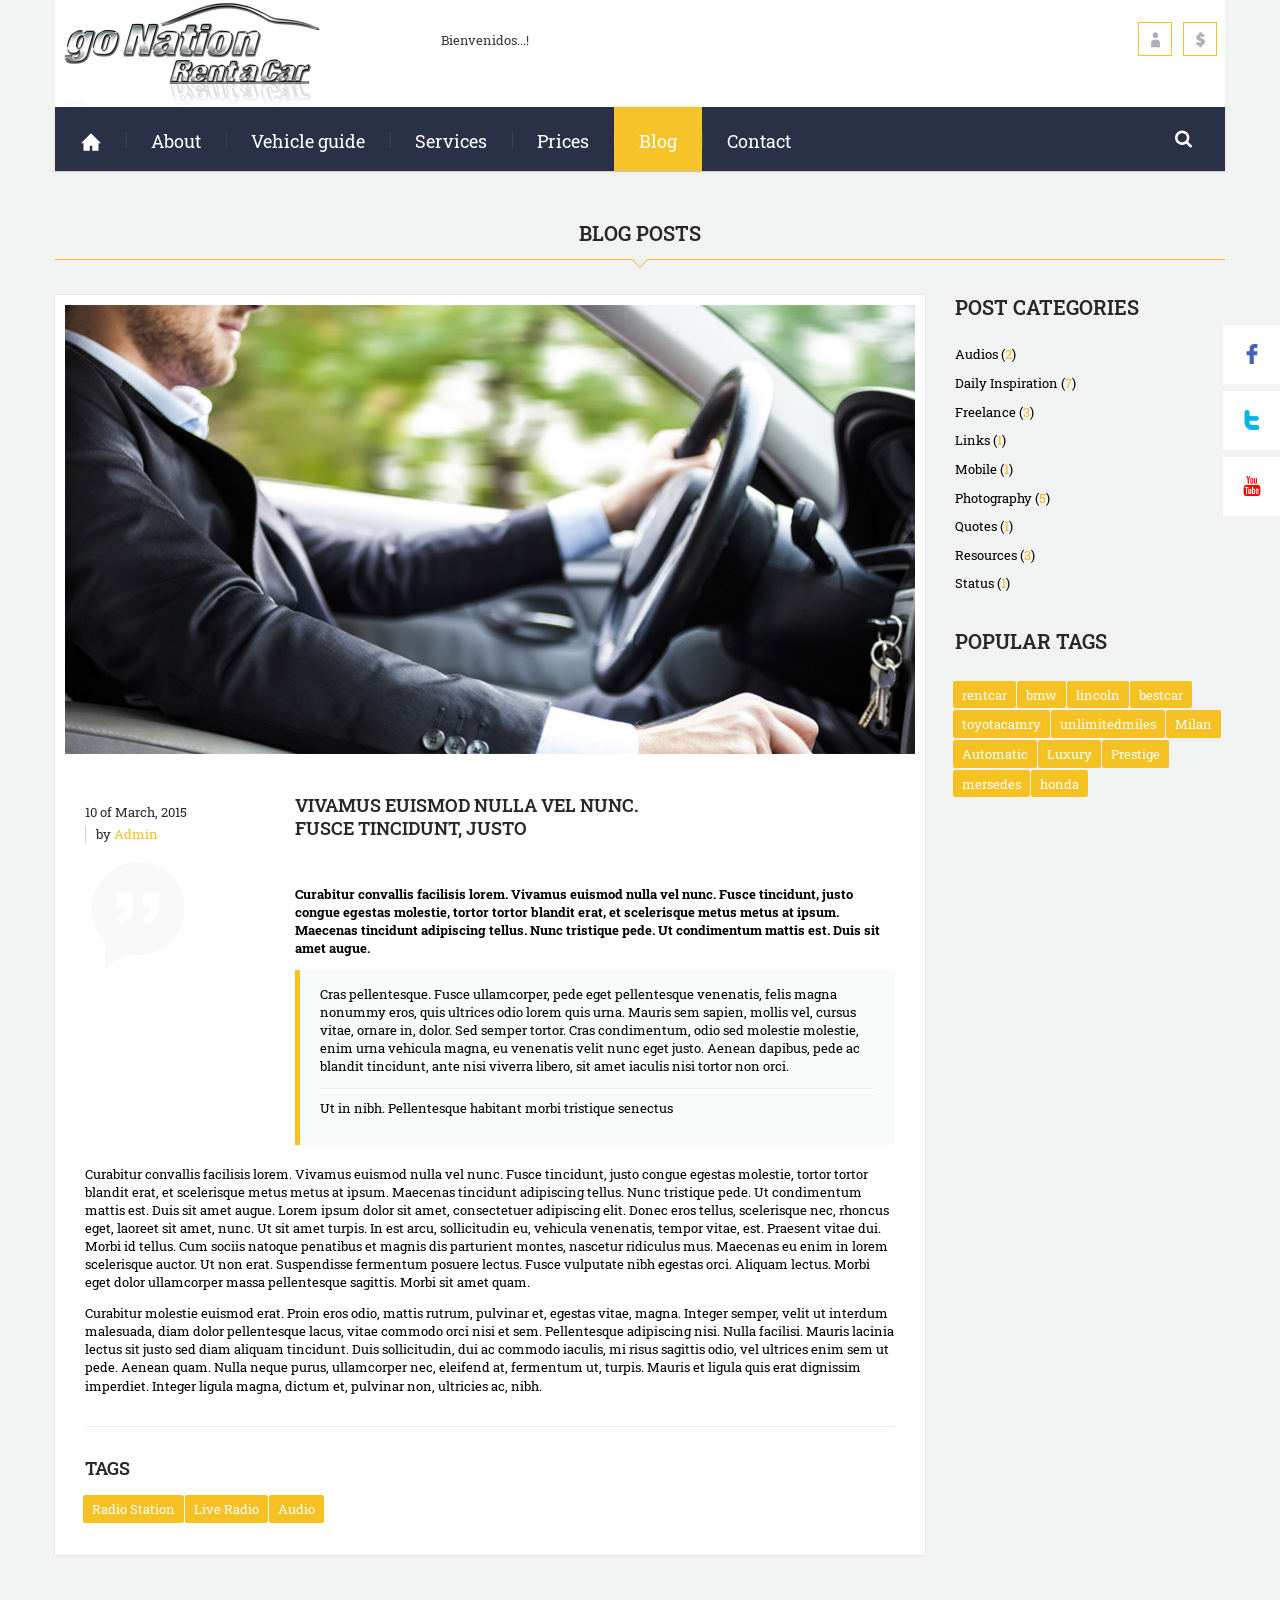
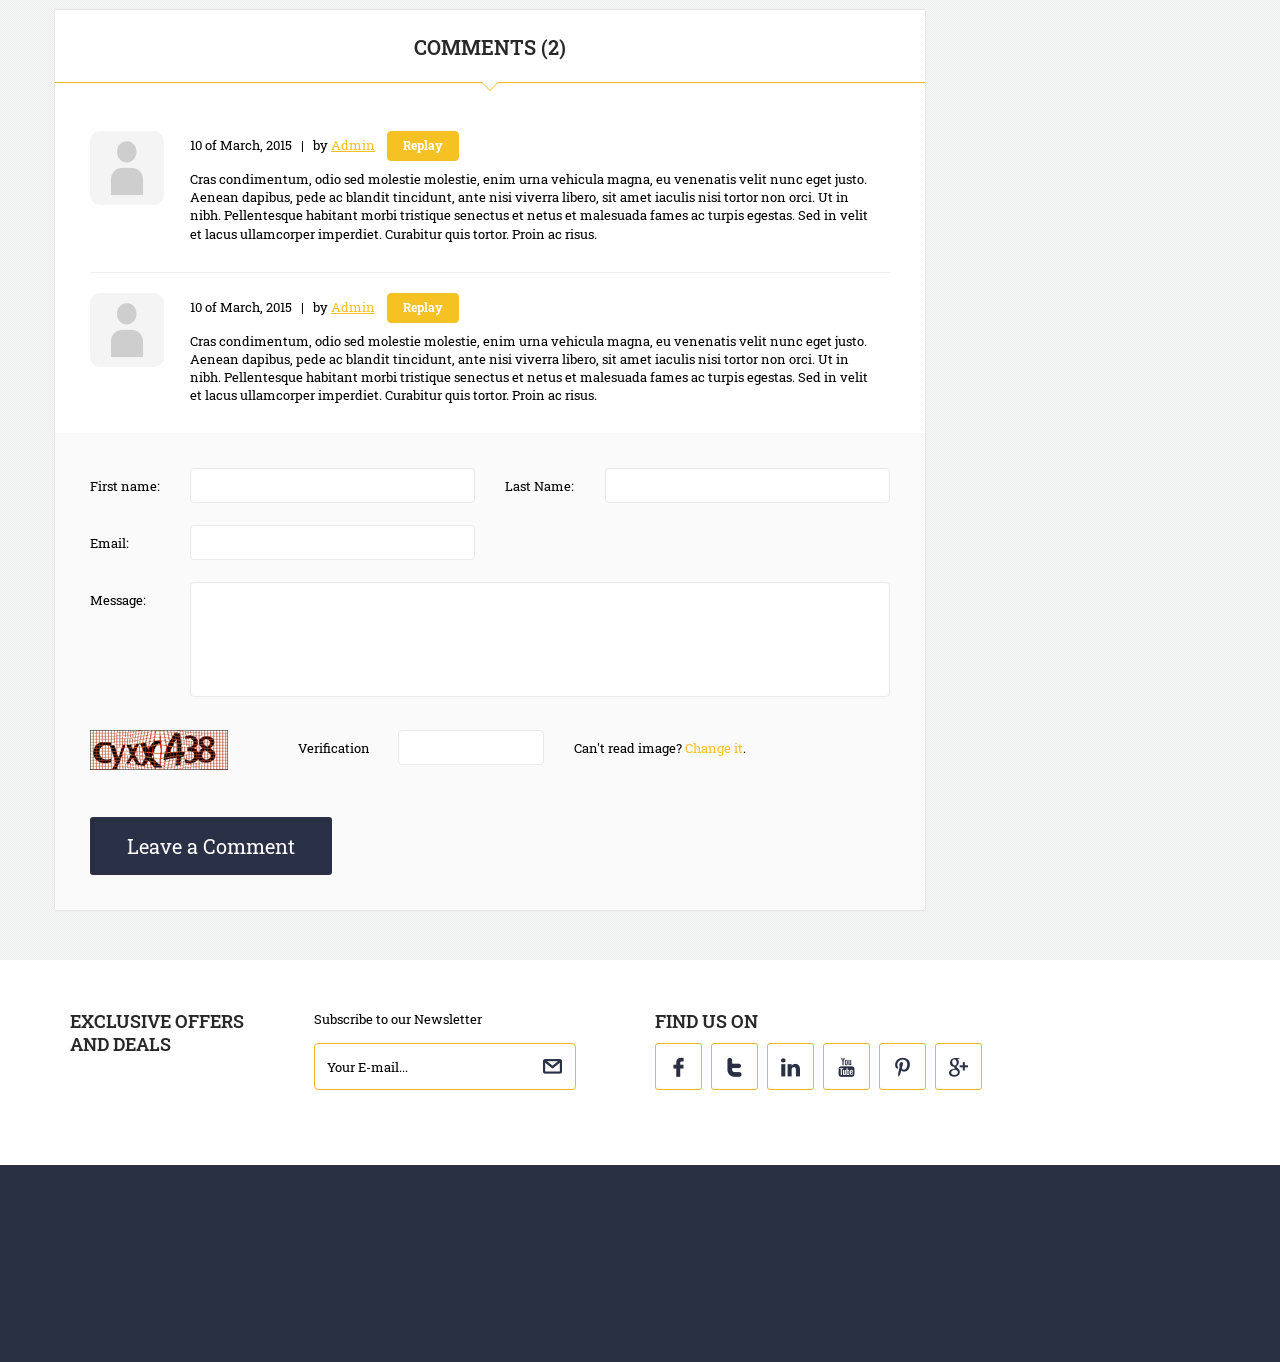
<file: src/main/webapp/blog-post.html>
<!DOCTYPE html>
<html lang="en">

<!-- Mirrored from xena.tonytemplates.com/tonytemplates/24-rental-car/blog-post.html by HTTrack Website Copier/3.x [XR&CO'2014], Mon, 30 May 2016 16:23:13 GMT -->
<head>
<meta charset="utf-8">
<!--[if IE]>
<meta http-equiv="X-UA-Compatible" content="IE=edge">
<![endif]-->
<meta name="viewport" content="width=device-width, initial-scale=1.0">
<meta name="description" content="">
<meta name="author" content="">
<title>RentalCar HTML Template</title>
<link rel="shortcut icon" href="fav.png" type="image/png">
<!-- CSS preloader -->
<link href="css/loader.css" rel="stylesheet">
<!-- Bootstrap core CSS -->
<link href="css/bootstrap.min.css" rel="stylesheet">
<!-- Custom styles for this template -->
<link href="css/rentalcar-template.css" rel="stylesheet">
<!-- CSS modules -->
<link href="css/flexslider.css" rel="stylesheet">
<link href="css/sfmenu.css" rel="stylesheet">
<link href="css/glide-slider.css" rel="stylesheet">
<link href="css/jquery.datetimepicker.css" rel="stylesheet">
<link href="css/select2.css" rel="stylesheet">
<link href="css/owl.carousel.css" rel="stylesheet">
<link href="css/owl.theme.css" rel="stylesheet">
<link href="fonts/flaticon-rentalcar/flaticon.css" rel="stylesheet">
</head>
<body class="responsive">
<div class="loader">
  <div class="inside">
    <div class="circle-outer"></div>
    <div class="circle-inner"></div>
  </div>
</div>
<!-- Off Canvas Menu -->
<nav id="off-canvas-menu" >
  <div id="off-canvas-menu-title">MENU<span id="off-canvas-menu-close">&times;</span></div>
  <ul class="expander-list">
    <li> <span class="name"><span class="expander">-</span> <a href="about.html">About</a></span>
      <ul>
        <li><span class="name"><a href="#">Submenu#1</a></span> </li>
        <li><span class="name"><a href="#">Submenu#2</a></span> </li>
        <li><span class="name"><a href="#">Submenu#3</a></span> </li>
        <li><span class="name"><a href="#">Submenu#4</a></span> </li>
      </ul>
    </li>
    <li><span class="name"><a href="vehicle.html" class="btn-main">Vehicle guide</a></span></li>
    <li><span class="name"><a href="services.html" class="btn-main">Services</a></span></li>
    <li><span class="name"><a href="prices.html" class="btn-main">Prices</a></span></li>
    <li><span class="name"><a href="blog-posts.html" class="btn-main">Blog</a></span></li>
    <li><span class="name"><a href="contact.html" class="btn-main">Contact</a></span></li>
  </ul>
</nav>
<!-- //end Off Canvas Menu -->

<div id="outer">
  <div id="outer-canvas"> <!-- Navbar -->
    <header> 
      
      <!-- Back to top -->
      <div class="back-to-top"><span class="arrow-up"><img src="images/icon-scroll-arrow.png" alt=""></span><img src="images/icon-scroll-mouse.png" alt=""></div>
      <!-- //end Back to top -->
      
      <section class="navbar">
        <div class="container">
          <div class="background"> 
            <!-- Logo -->
            <div class="navbar-logo pull-left"> <a href="index.html"><img src="images/rent-a-car-logo.png" alt="Live Radio" class="img-responsive"></a></div>
            <!-- //end Logo -->
            <div class="navbar-welcome pull-left compact-hidden hidden-xs">Bienvenidos...!</div>
            <!-- Secondary menu -->
            <div class="navbar-secondary-menu pull-right hidden-xs">
              <div class="btn-group compact-hidden"> <a href="#"  class="btn btn-xs btn-default dropdown-toggle" data-toggle="dropdown"> <span class="icon flaticon-human4"></span> </a>
                <ul class="dropdown-menu" role="menu">
                  <li><a href="#">Account</a></li>
                  <li><a href="#">Wishlist</a></li>
                  <li><a href="#">Checkout</a></li>
                  <li class="divider"></li>
                  <li><a href="login.html">Log In</a></li>
                  <li><a href="login.html">Sign Up</a></li>
                </ul>
              </div>
              <!--  <div class="btn-group compact-hidden"> <a href="#"  class="btn btn-xs btn-default dropdown-toggle" data-toggle="dropdown"> <span class="icon flaticon-earth205"></span> </a>
          <ul class="dropdown-menu" role="menu">
            <li><a href="#"> <span class="icon-flag icon-flag-en">&nbsp;</span> English</a></li>
            <li><a href="#"> <span class="icon-flag icon-flag-de">&nbsp;</span> German</a></li>
            <li><a href="#"> <span class="icon-flag icon-flag-fr">&nbsp;</span> French</a></li>
            <li><a href="#"> <span class="icon-flag icon-flag-da">&nbsp;</span> Danish</a></li>
            <li><a href="#"> <span class="icon-flag icon-flag-el">&nbsp;</span> Greek</a></li>
            <li><a href="#"> <span class="icon-flag icon-flag-es">&nbsp;</span> Spanish</a></li>
            <li><a href="#"> <span class="icon-flag icon-flag-it">&nbsp;</span> Italian</a></li>
            <li><a href="#"> <span class="icon-flag icon-flag-nl">&nbsp;</span> Dutch</a></li>
            <li><a href="#"> <span class="icon-flag icon-flag-pl">&nbsp;</span> Polish</a></li>
            <li><a href="#"> <span class="icon-flag icon-flag-pt">&nbsp;</span> Portuguese</a></li>
            <li><a href="#"> <span class="icon-flag icon-flag-ru">&nbsp;</span> Russian</a></li>
            <li><a href="#"> <span class="icon-flag icon-flag-sv">&nbsp;</span> Swedish</a></li>
          </ul>
        </div> -->
              <div class="btn-group compact-hidden"> <a href="#"  class="btn btn-xs btn-default dropdown-toggle" data-toggle="dropdown"><span class="icon flaticon-dollars1"></span> </a>
                <ul class="dropdown-menu" role="menu">
                  <li><a href="#">($) US Dollars</a></li>
                  <li><a href="#">(€) Euro</a></li>
                  <li><a href="#">(&pound;) British Pounds</a></li>
                </ul>
              </div>
            </div>
            <!-- Secondary menu mobile -->
            <div class="navbar-secondary-menu pull-right compact-hidden visible-xs">
              <!--    <div class="navbar-secondary-menu pull-right compact-hidden visible-xs">
                  <div class="btn-group"><a href="#" class="btn btn-xs btn-default dropdown-toggle"
                                            data-toggle="dropdown">En </a>
                      <ul class="dropdown-menu" role="menu">
                          <li><a href="#"> <span class="icon-flag icon-flag-en">&nbsp;</span> English</a></li>
                          <li><a href="#"> <span class="icon-flag icon-flag-de">&nbsp;</span> German</a></li>
                          <li><a href="#"> <span class="icon-flag icon-flag-fr">&nbsp;</span> French</a></li>
                          <li><a href="#"> <span class="icon-flag icon-flag-da">&nbsp;</span> Danish</a></li>
                          <li><a href="#"> <span class="icon-flag icon-flag-el">&nbsp;</span> Greek</a></li>
                          <li><a href="#"> <span class="icon-flag icon-flag-es">&nbsp;</span> Spanish</a></li>
                          <li><a href="#"> <span class="icon-flag icon-flag-it">&nbsp;</span> Italian</a></li>
                          <li><a href="#"> <span class="icon-flag icon-flag-nl">&nbsp;</span> Dutch</a></li>
                          <li><a href="#"> <span class="icon-flag icon-flag-pl">&nbsp;</span> Polish</a></li>
                          <li><a href="#"> <span class="icon-flag icon-flag-pt">&nbsp;</span> Portuguese</a>
                          </li>
                          <li><a href="#"> <span class="icon-flag icon-flag-ru">&nbsp;</span> Russian</a></li>
                          <li><a href="#"> <span class="icon-flag icon-flag-sv">&nbsp;</span> Swedish</a></li>
                      </ul>
                  </div> -->
              <div class="btn-group"> <a href="#"  class="btn btn-xs btn-default dropdown-toggle" data-toggle="dropdown">$ </a>
                <ul class="dropdown-menu" role="menu">
                  <li><a href="#">($) US Dollars</a></li>
                  <li><a href="#">(€) Euro</a></li>
                  <li><a href="#">(&pound;) British Pounds</a></li>
                </ul>
              </div>
            </div>
            <!-- //end Secondary menu --> 
            
            <!-- Search -->
            <form class="navbar-search form-inline visible-lg visible-md pull-right" role="form">
              <div class="form-group">
                <button type="submit" class="button"><span class="flaticon-search19"></span></button>
                <input type="text" class="form-control" value="Search" onblur="if (this.value == '') {this.value = 'Search';}" onfocus="if(this.value == 'Search') {this.value = '';}">
              </div>
            </form>
            <!-- //end Search --> 
            <!-- Main menu -->
            <div class="row">
              <dl class="navbar-main-menu hidden-xs">
                <dt class="item"> <a href="index.html" class="btn-main"><span class="icon flaticon-house58"></span></a> </dt>
                <dd></dd>
                <dt class="item">
                  <ul class="sf-menu">
                    <li> <a href="about.html">About</a>
                      <ul>
                        <li><a href="#">Submenu # 1</a></li>
                        <li><a href="#">Submenu # 2</a></li>
                        <li><a href="#">Submenu # 3</a></li>
                        <li><a href="#">Submenu # 4</a></li>
                      </ul>
                    </li>
                  </ul>
                </dt>
                <dd></dd>
                <dt class="item"> <a href="vehicle.html" class="btn-main">Vehicle guide</a> </dt>
                <dd></dd>
                <dt class="item"> <a href="services.html" class="btn-main">Services</a> </dt>
                <dd></dd>
                <dt class="item"> <a href="prices.html" class="btn-main">Prices</a> </dt>
                <dd></dd>
                <dt class="item"> <a href="blog-posts.html" class="btn-main active">Blog</a> </dt>
                <dd></dd>
                <dt class="item"> <a href="contact.html" class="btn-main">Contact</a> </dt>
                <dd></dd>
              </dl>
            </div>
            <!-- //end Main menu --> 
            
          </div>
        </div>
        <!-- Mobile menu -->
        <div class="container visible-xs">
          <div class="mobile-nav row">
            <div class="nav-item item-01"><a href="#" id="off-canvas-menu-toggle"><span class="icon icon-menu">&#9776;</span></a></div>
            <div class="nav-item item-02"></div>
            <div class="nav-item item-03"></div>
            <div class="nav-item item-04"><a href="#"><span class="icon flaticon-search19"></span></a>
              <div class="tab-content"> <!-- Search -->
                <form class="navbar-search form-inline" role="form">
                  <div class="form-group">
                    <button type="submit" class="button"><span class="flaticon-search19"></span></button>
                    <input type="text" class="form-control" value="Search" onblur="if (this.value == '') {this.value = 'Search';}" onfocus="if(this.value == 'Search') {this.value = '';}">
                  </div>
                </form>
                <!-- //end Search --> 
              </div>
            </div>
          </div>
        </div>
        
        <!-- //end Mobile menu --> 
        <!-- Navbar switcher -->
        <div class="navbar-switcher-container">
          <div class="navbar-switcher"> <span class="i-inactive"><img src="images/rentalcar/icon-switcher.png" alt=""></span> <span class="i-active">&times;</span> </div>
        </div>
        <!-- //end Navbar switcher --> 
        
      </section>
      
      <!-- Navbar height -->
      <div class="navbar-height-inner"></div>
      <!-- Navbar height --> 
      
      <!-- Navbar height -->
      <div class="navbar-height"></div>
      <!-- Navbar height --> 
      
    </header>
    <!-- //end Navbar --> 
    
    <!-- Social widgets -->
    <section class="social-widgets hidden-xs">
      <ul class="items">
        <li class="item item-01 facebook"> <a href="social/facebook.html" class="tab-icon"><span class="icon icon-facebook flaticon-facebook55"></span></a>
          <div class="tab-content">
            <div class="title">FACEBOOK</div>
            <div class="loading"><img src="images/ajax-loader.gif" alt="" class="ajaxloader"></div>
          </div>
        </li>
        <li class="item item-02 twitter"> <a href="social/twitter.html" class="tab-icon"><span class="icon icon-twitter flaticon-twitter20"></span></a>
          <div class="tab-content">
            <div class="title">TWITTER FEEDS</div>
            <div class="loading"><img src="images/ajax-loader.gif" alt="" class="ajaxloader"></div>
          </div>
        </li>
        <li class="item item-03 youtube"> <a href="social/youtubevideo.html" class="tab-icon"><span class="icon icon-youtube flaticon-youtube18"></span></a>
          <div class="tab-content">
            <div class="title">Video</div>
            <div class="loading"><img src="images/ajax-loader.gif" alt="" class="ajaxloader"></div>
          </div>
        </li>
      </ul>
    </section>
    <!-- //end Social widgets -->
    <section class="content">
      <div class="container">
        <h2>Blog Posts</h2>
        <div class="row">
          <div class="col-sm-8 col-md-8 col-lg-9"> 
            
            <!-- Blog post -->
            <div class="blog-post full-post">
                <div class="animate scale"> <img class="img-responsive" src="images/rentalcar/img-blog-big.jpg" alt=""> </div>
              <div class="post-container">
                <div class="divider-sm"></div>
                <div class="row">
                  <div class="col-sm-3">
                    <ul class="list-info">
                      <li>10 of March, 2015</li>
                      <li>by <a href="#">Admin</a></li>
                    </ul>
                    <div class="hidden-xs"><span class="icon icon-xl flaticon-conversation5"></span></div>
                  </div>
                  <div class="col-sm-9">
                    <div class="title">
                      <h3 class="upper"><a href="#">Vivamus euismod nulla vel nunc. <br>
                        Fusce tincidunt, justo </a></h3>
                    </div>
                    <div class="divider-md"></div>
                    <p><strong>Curabitur convallis facilisis lorem. Vivamus euismod nulla vel nunc. Fusce tincidunt, justo congue egestas molestie, tortor tortor blandit erat, et scelerisque metus metus at ipsum. Maecenas tincidunt adipiscing tellus. Nunc tristique pede. Ut condimentum mattis est. Duis sit amet augue. </strong></p>
                    <div class="clearfix"></div>
                    <div class="blockquote">
                      <div class="inside">
                        <p>Cras pellentesque. Fusce ullamcorper, pede eget pellentesque venenatis, felis magna nonummy eros, quis ultrices odio lorem quis urna. Mauris sem sapien, mollis vel, cursus vitae, ornare in, dolor. Sed semper tortor. Cras condimentum, odio sed molestie molestie, enim urna vehicula magna, eu venenatis velit nunc eget justo. Aenean dapibus, pede ac blandit tincidunt, ante nisi viverra libero, sit amet iaculis nisi tortor non orci. </p>
                        <div class="line-divider"></div>
                        <p> Ut in nibh. Pellentesque habitant morbi tristique senectus </p>
                      </div>
                    </div>
                  </div>
                </div>
                <p>Curabitur convallis facilisis lorem. Vivamus euismod nulla vel nunc. Fusce tincidunt, justo congue egestas molestie, tortor tortor blandit erat, et scelerisque metus metus at ipsum. Maecenas tincidunt adipiscing tellus. Nunc tristique pede. Ut condimentum mattis est. Duis sit amet augue. Lorem ipsum dolor sit amet, consectetuer adipiscing elit. Donec eros tellus, scelerisque nec, rhoncus eget, laoreet sit amet, nunc. Ut sit amet turpis. In est arcu, sollicitudin eu, vehicula venenatis, tempor vitae, est. Praesent vitae dui. Morbi id tellus. Cum sociis natoque penatibus et magnis dis parturient montes, nascetur ridiculus mus. Maecenas eu enim in lorem scelerisque auctor. Ut non erat. Suspendisse fermentum posuere lectus. Fusce vulputate nibh egestas orci. Aliquam lectus. Morbi eget dolor ullamcorper massa pellentesque sagittis. Morbi sit amet quam. </p>
                <p>Curabitur molestie euismod erat. Proin eros odio, mattis rutrum, pulvinar et, egestas vitae, magna. Integer semper, velit ut interdum malesuada, diam dolor pellentesque lacus, vitae commodo orci nisi et sem. Pellentesque adipiscing nisi. Nulla facilisi. Mauris lacinia lectus sit justo sed diam aliquam tincidunt. Duis sollicitudin, dui ac commodo iaculis, mi risus sagittis odio, vel ultrices enim sem ut pede. Aenean quam. Nulla neque purus, ullamcorper nec, eleifend at, fermentum ut, turpis. Mauris et ligula quis erat dignissim imperdiet. Integer ligula magna, dictum et, pulvinar non, ultricies ac, nibh. </p>
                <div class="line-divider"></div>
                <h3>TAGS</h3>
                <ul class="tags-list">
                  <li><a href="#">Radio Station</a></li>
                  <li><a href="#">Live Radio</a></li>
                  <li><a href="#">Audio</a></li>
                </ul>
              </div>
              
            </div>
            <div class="white-box">
              <div class="inside">
  <h2>Comments (2) </h2>
                <section class="comments">
                  <div class="comment">
                    <div class="inside">
                      <p>10 of March, 2015&nbsp;&nbsp;  |   &nbsp;&nbsp;by <a href="#">Admin</a><strong>&nbsp;&nbsp;&nbsp; <a href="#" class="color-link">Replay</a></strong></p>
                      <p> Cras condimentum, odio sed molestie molestie, enim urna vehicula magna, eu venenatis velit nunc eget justo. Aenean dapibus, pede ac blandit tincidunt, ante nisi viverra libero, sit amet iaculis nisi tortor non orci. Ut in nibh. Pellentesque habitant morbi tristique senectus et netus et malesuada fames ac turpis egestas. Sed in velit et lacus ullamcorper imperdiet. Curabitur quis tortor. Proin ac risus.</p>
                    </div>
                    <div class="comment">
                      <div class="inside">
                        <p>10 of March, 2015&nbsp;&nbsp;  |   &nbsp;&nbsp;by <a href="#">Admin</a><strong>&nbsp;&nbsp;&nbsp; <a href="#" class="color-link">Replay</a></strong></p>
                        <p> Cras condimentum, odio sed molestie molestie, enim urna vehicula magna, eu venenatis velit nunc eget justo. Aenean dapibus, pede ac blandit tincidunt, ante nisi viverra libero, sit amet iaculis nisi tortor non orci. Ut in nibh. Pellentesque habitant morbi tristique senectus et netus et malesuada fames ac turpis egestas. Sed in velit et lacus ullamcorper imperdiet. Curabitur quis tortor. Proin ac risus.</p>
                      </div>
                    </div>
                  </div>
                  </section>
                <div class="divider-md"></div>
                <div class="comment-form row">
   <form class="form-inline form-custom" id="form-appointment" method="post">
             <div class="row">
                <div class="col-sm-12 col-md-6">
                  <div class="form-group">
                    <label>First name:</label>
                    <input type="text" class="form-control" name="name" value="">
                  </div>
<div class="form-group">
                    <label>Email:</label>
                    <input type="text" class="form-control" name="email" value="">
                </div>
                </div>
                <div class="col-sm-12 col-md-6">
                  <div class="form-group">
                    <label>Last Name:</label>
                    <input type="text" class="form-control" name="lastname" value="">
                  </div>
                  
                </div>
                <div class="col-sm-12">      <div class="form-group">
                    <label>Message:</label>
<textarea class="form-control" name="message"></textarea>                  </div></div>
              </div>
              <div class="divider-xs"></div>
              <div class="row">
                <div class="col-xs-6 col-sm-6 col-md-3 col-lg-3">
                  <div class="capcha">
                    <div id="captchaimage"><img src="images/capcha.png" alt="Captcha image" /></div>
                  </div>
                </div>
                <div class="col-xs-6 col-sm-12 col-md-5 col-lg-4">
                  <div class="form-group">
                    <label>Verification</label>
                    <input  class="captcha form-control" type="text"  name="captcha" id="captcha" >
                  </div>
                </div>
                <div class="col-xs-12 col-sm-12 col-md-4 col-md-5">
                  <div class="text">Can't read image? <a href="#" id="refreshimg" onClick="refreshimg(); return false;" >Change it</a>. </div>
                </div>
              </div>
              <div class="divider-md hidden-xs"></div>
              <div class="button-submit-wrapper">
              	<button class="btn-default btn-lg"  type="submit" id="submit"><span class="icon flaticon-uniE024"></span>Leave a Comment</button></div>
            </form>
                  </div>
              </div>
              </div>
            <!-- //end Blog post --> 
            
          </div>
          <div class="col-sm-4 col-md-4 col-lg-3">
            <div class="container-widget">
              <h3 class="upper">Post Categories</h3>
              <ul class="simple-list">
                <li><a href="#">Audios (<span class="color">2</span>)</a></li>
                <li><a href="#">Daily Inspiration (<span class="color">7</span>)</a></li>
                <li><a href="#">Freelance (<span class="color">3</span>)</a></li>
                <li><a href="#">Links (<span class="color">1</span>)</a></li>
                <li><a href="#">Mobile (<span class="color">1</span>)</a></li>
                <li><a href="#">Photography (<span class="color">5</span>)</a></li>
                <li><a href="#">Quotes (<span class="color">1</span>)</a></li>
                <li><a href="#">Resources (<span class="color">3</span>)</a></li>
                <li><a href="#">Status (<span class="color">1</span>)</a></li>
              </ul>
            </div>
            <div class="container-widget">
              <h3 class="upper">Popular Tags</h3>
              <ul class="tags-list">
                <li><a href="#">rentcar</a></li>
                <li><a href="#">bmw</a></li>
                <li><a href="#">lincoln</a></li>
                <li><a href="#">bestcar</a></li>
                <li><a href="#">toyotacamry </a></li>
                <li><a href="#">unlimitedmiles </a></li>
                <li><a href="#">Milan</a></li>
                <li><a href="#">Automatic</a></li>
                <li><a href="#">Luxury</a></li>
                <li><a href="#">Prestige</a></li>
                <li><a href="#">mersedes</a></li>
                <li><a href="#">honda</a></li>
             </ul>
            </div>
          </div>
        </div>
      </div>
    </section>
    <!-- Social navbar -->
    <section class="content nopad-xs white-row">
      <div class="container">
        <div class="row">
          <div class="col-sm-6 col-md-6  col-lg-6 newsletter collapsed-block">
            <div class="row">
              <div class="col-lg-5  col-md-12 col-sm-12 ">
                <h3 class="upper">Exclusive offers and deals<a class="expander visible-xs" href="#TabBlock-1">+</a></h3>
              </div>
              <div class="col-sm-12 col-md-12 col-lg-6 tabBlock" id="TabBlock-1">
                <p>Subscribe to our Newsletter</p>
                <form class="form-inline" role="form">
                  <div class="form-group input-control">
                    <button type="submit" class="button"><span class="flaticon-envelope58"></span></button>
                    <input type="text" class="form-control" value="Your E-mail..." onblur="if (this.value == '') {this.value = 'Your E-mail...';}" onfocus="if(this.value == 'Your E-mail...') {this.value = '';}">
                  </div>
                </form>
              </div>
            </div>
          </div>
          <div class="col-sm-6 col-md-6 col-lg-6 collapsed-block">
            <h3>FIND US ON<a class="expander visible-xs" href="#TabBlock-2">+</a></h3>
            <div  class="tabBlock" id="TabBlock-2">
              <ul class="find-us">
                <li><a href="#"><span class="icon icon-facebook flaticon-facebook55"></span></a></li>
                <li><a href="#"><span class="icon icon-twitter flaticon-twitter20"></span></a></li>
                <li><a href="#"><span class="icon icon-linkedin flaticon-linkedin11"></span></a></li>
                <li><a href="#"><span class="icon icon-youtube flaticon-youtube18"></span></a></li>
                <li><a href="#"><span class="icon icon-pinterest flaticon-pinterest3"></span></a></li>
                <li><a href="#"><span class="icon icon-gplus flaticon-google1"></span></a></li>
              </ul>
            </div>
          </div>
        </div>
      </div>
    </section>
    <!-- //end Social navbar --> 
    
    <!-- Footer -->
    <footer>
      <section class="footer-navbar">
        <div class="container content nopad-xs">
          <div class="row">
            <div class="col-sm-3 col-md-3 col-lg-4 hidden-xs animate fadeUp"> <a href="#"><img src="images/rentalcar/logo-footer.png" alt="" class="img-responsive"/></a> <br>
              <div>&copy; 2015 <a href="#">RentalCars</a>. All Rights Reserved. </div>
            </div>
            <div class="col-sm-9 col-md-9 col-lg-8 collapsed-block-outer">
              <div class="col-sm-4 col-md-4 collapsed-block animate fadeUp">
                <h4>Information<a class="expander visible-xs" href="#TabBlock-3">+</a></h4>
                <div  class="tabBlock" id="TabBlock-3">
                  <ul class="menu">
                    <li><a href="contact.html">Contact Us</a></li>
                    <li><a href="about.html">About Us</a></li>
                    <li><a href="about.html">Privacy Policy</a></li>
                    <li><a href="about.html">Terms and Conditions</a></li>
                  </ul>
                </div>
              </div>
              <div class="col-sm-4 col-md-4  collapsed-block animate fadeUp">
                <h4>Company<a class="expander visible-xs" href="#TabBlock-4">+</a></h4>
                <div  class="tabBlock" id="TabBlock-4">
                  <ul class="menu">
                    <li>Where Rent a Car</li>
                    <li>Special Offers</li>
                    <li>View booking</li>
                    <li>Affiliate Program</li>
                  </ul>
                </div>
              </div>
              <div class="col-sm-4 col-md-4 collapsed-block animate fadeUp">
                <h4>CUSTOM HTML BLOCK<a class="expander visible-xs" href="#TabBlock-6">+</a></h4>
                <div  class="tabBlock" id="TabBlock-6">
                  <ul class="menu">
                    <li><span class="icon flaticon-house58"></span> 7563 St. Vincent Place, Glasgow</li>
                    <li><span class="icon flaticon-telephone5"></span> 321321321, 321321321</li>
                    <li><span class="icon flaticon-arroba4"></span> <a href="mailto:info@mydomain.com">info@mydomain.com</a></li>
                    <li><span class="icon flaticon-skype8"></span> <a href="#">rental.test</a></li>
                  </ul>
                </div>
              </div>
            </div>
          </div>
        </div>
      </section>
      <section class="footer-bottom-block container visible-xs">
        <div class="row">
          <div class="col-sm-5 col-md-4 copyright-text"> &copy; 2015 <a href="#">RentalCars</a>. All Rights Reserved. </div>
        </div>
      </section>
    </footer>
    <div id="outer-overlay"></div>
    <!-- //end Footer --></div>
</div>

<!-- HTML5 shim and Respond.js IE8 support of HTML5 elements and media queries --> 
<!--[if lt IE 9]>
    <script src="js/html5shiv.js"></script>
    <script src="js/respond.min.js"></script>
    <![endif]--> 
<script src="js/jquery-1.10.2.min.js"></script> 
<script src="js/jquery.easing.1.3.js"></script> 
<script src="js/bootstrap.min.js"></script> 
<script src="js/jquery.flexslider.js"></script> 
<script src="js/jquery.parallax.js"></script> 
<script src="js/jquery.inview.js"></script> 
<script src="js/superfish.js"></script> 
<script src="js/supersubs.js"></script> 
<script src="js/jquery.glide.js"></script> 
<script src="js/select2.min.js"></script> 
<script src="js/jquery.datetimepicker.js"></script> 
<script src="js/jquery.isotope.min.js"></script> 
<script src="js/owl.carousel.js"></script> 
<script src="js/rentalcar-custom.js"></script>
</body>

<!-- Mirrored from xena.tonytemplates.com/tonytemplates/24-rental-car/blog-post.html by HTTrack Website Copier/3.x [XR&CO'2014], Mon, 30 May 2016 16:23:13 GMT -->
</html>
</file>
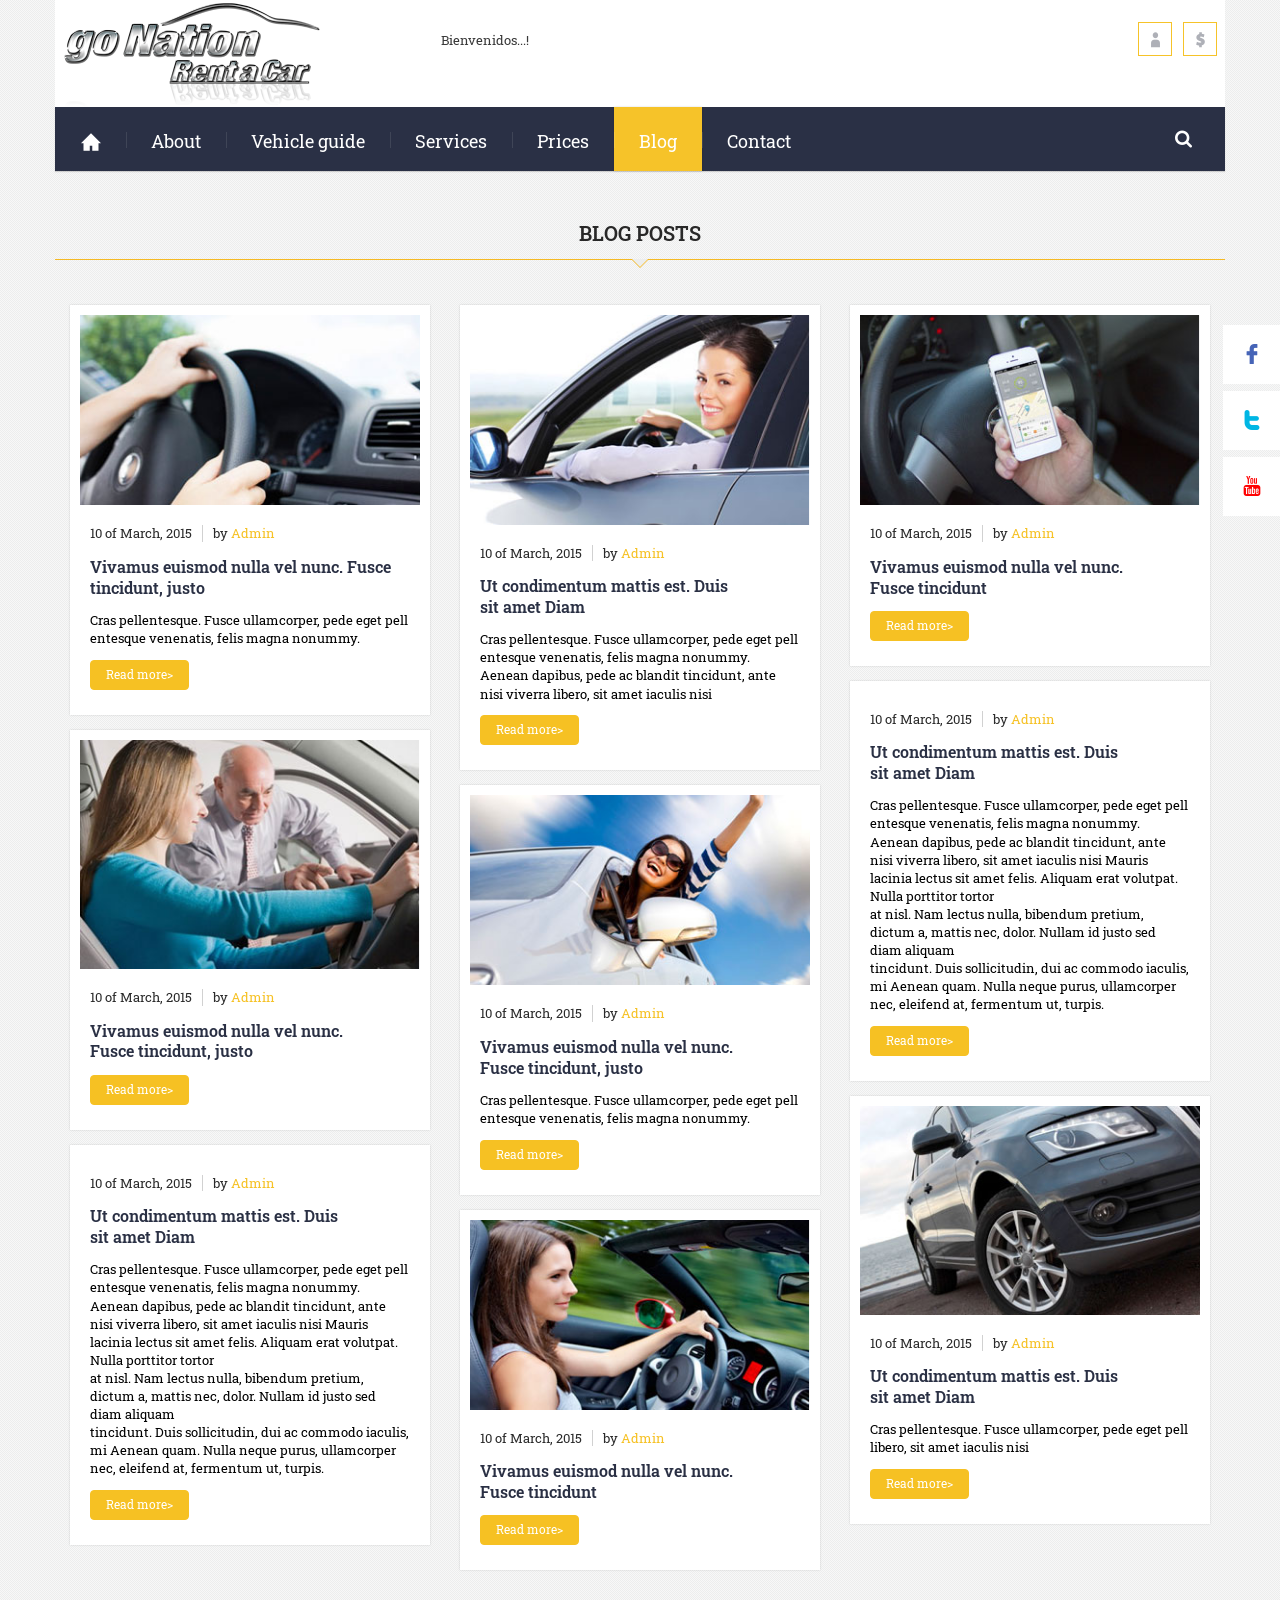
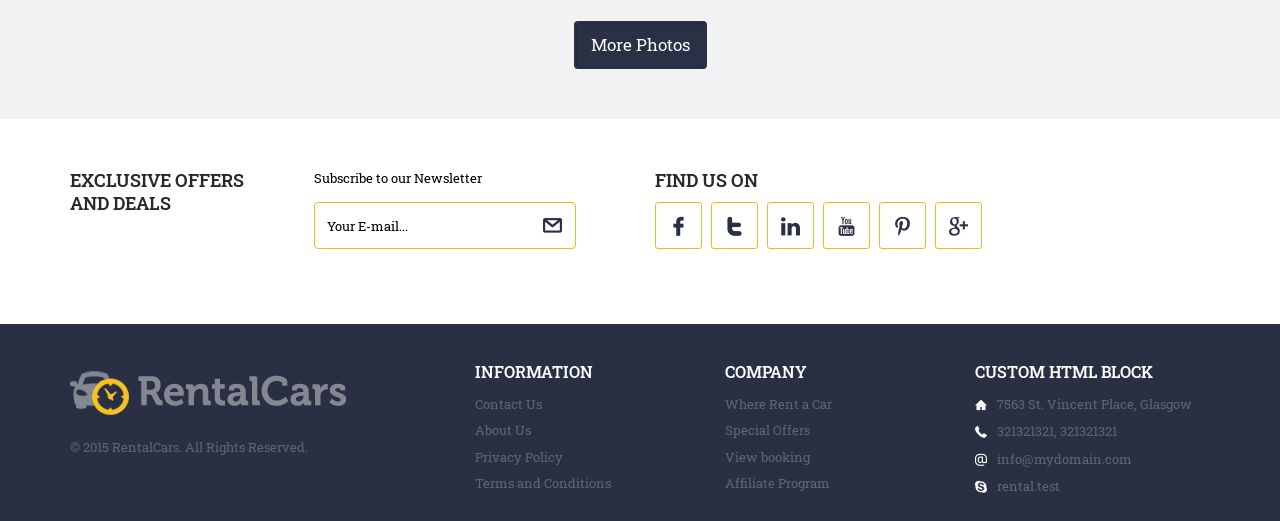
<file: src/main/webapp/blog-posts.html>
<!DOCTYPE html>
<html lang="en">

<!-- Mirrored from xena.tonytemplates.com/tonytemplates/24-rental-car/blog-posts.html by HTTrack Website Copier/3.x [XR&CO'2014], Mon, 30 May 2016 16:22:46 GMT -->
<head>
<meta charset="utf-8">
<!--[if IE]>
<meta http-equiv="X-UA-Compatible" content="IE=edge">
<![endif]-->
<meta name="viewport" content="width=device-width, initial-scale=1.0">
<meta name="description" content="">
<meta name="author" content="">
<title>RentalCar HTML Template</title>
<link rel="shortcut icon" href="fav.png" type="image/png">
<!-- CSS preloader -->
<link href="css/loader.css" rel="stylesheet">
<!-- Bootstrap core CSS -->
<link href="css/bootstrap.min.css" rel="stylesheet">
<!-- Custom styles for this template -->
<link href="css/rentalcar-template.css" rel="stylesheet">
<!-- CSS modules -->
<link href="css/flexslider.css" rel="stylesheet">
<link href="css/sfmenu.css" rel="stylesheet">
<link href="css/glide-slider.css" rel="stylesheet">
<link href="css/jquery.datetimepicker.css" rel="stylesheet">
<link href="css/select2.css" rel="stylesheet">
<link href="css/owl.carousel.css" rel="stylesheet">
<link href="css/owl.theme.css" rel="stylesheet">
<link href="fonts/flaticon-rentalcar/flaticon.css" rel="stylesheet">
</head>
<body class="responsive">
<div class="loader">
  <div class="inside">
    <div class="circle-outer"></div>
    <div class="circle-inner"></div>
  </div>
</div>
<!-- Off Canvas Menu -->
<nav id="off-canvas-menu" >
  <div id="off-canvas-menu-title">MENU<span id="off-canvas-menu-close">&times;</span></div>
  <ul class="expander-list">
    <li> <span class="name"><span class="expander">-</span> <a href="about.html">About</a></span>
      <ul>
        <li><span class="name"><a href="#">Submenu#1</a></span> </li>
        <li><span class="name"><a href="#">Submenu#2</a></span> </li>
        <li><span class="name"><a href="#">Submenu#3</a></span> </li>
        <li><span class="name"><a href="#">Submenu#4</a></span> </li>
      </ul>
    </li>
    <li><span class="name"><a href="vehicle.html" class="btn-main">Vehicle guide</a></span></li>
    <li><span class="name"><a href="services.html" class="btn-main">Services</a></span></li>
    <li><span class="name"><a href="prices.html" class="btn-main">Prices</a></span></li>
    <li><span class="name"><a href="blog-posts.html" class="btn-main">Blog</a></span></li>
    <li><span class="name"><a href="contact.html" class="btn-main">Contact</a></span></li>
  </ul>
</nav>
<!-- //end Off Canvas Menu -->

<div id="outer">
  <div id="outer-canvas"> <!-- Navbar -->
    <header> 
      
      <!-- Back to top -->
      <div class="back-to-top"><span class="arrow-up"><img src="images/icon-scroll-arrow.png" alt=""></span><img src="images/icon-scroll-mouse.png" alt=""></div>
      <!-- //end Back to top -->
      
      <section class="navbar">
        <div class="container">
          <div class="background"> 
            <!-- Logo -->
            <div class="navbar-logo pull-left"> <a href="index.html"><img src="images/rent-a-car-logo.png" alt="Live Radio" class="img-responsive"></a></div>
            <!-- //end Logo -->
            <div class="navbar-welcome pull-left compact-hidden hidden-xs">Bienvenidos...!</div>
            <!-- Secondary menu -->
            <div class="navbar-secondary-menu pull-right hidden-xs">
              <div class="btn-group compact-hidden"> <a href="#"  class="btn btn-xs btn-default dropdown-toggle" data-toggle="dropdown"> <span class="icon flaticon-human4"></span> </a>
                <ul class="dropdown-menu" role="menu">
                  <li><a href="#">Account</a></li>
                  <li><a href="#">Wishlist</a></li>
                  <li><a href="#">Checkout</a></li>
                  <li class="divider"></li>
                  <li><a href="login.html">Log In</a></li>
                  <li><a href="login.html">Sign Up</a></li>
                </ul>
              </div>
              <!--  <div class="btn-group compact-hidden"> <a href="#"  class="btn btn-xs btn-default dropdown-toggle" data-toggle="dropdown"> <span class="icon flaticon-earth205"></span> </a>
         <ul class="dropdown-menu" role="menu">
           <li><a href="#"> <span class="icon-flag icon-flag-en">&nbsp;</span> English</a></li>
           <li><a href="#"> <span class="icon-flag icon-flag-de">&nbsp;</span> German</a></li>
           <li><a href="#"> <span class="icon-flag icon-flag-fr">&nbsp;</span> French</a></li>
           <li><a href="#"> <span class="icon-flag icon-flag-da">&nbsp;</span> Danish</a></li>
           <li><a href="#"> <span class="icon-flag icon-flag-el">&nbsp;</span> Greek</a></li>
           <li><a href="#"> <span class="icon-flag icon-flag-es">&nbsp;</span> Spanish</a></li>
           <li><a href="#"> <span class="icon-flag icon-flag-it">&nbsp;</span> Italian</a></li>
           <li><a href="#"> <span class="icon-flag icon-flag-nl">&nbsp;</span> Dutch</a></li>
           <li><a href="#"> <span class="icon-flag icon-flag-pl">&nbsp;</span> Polish</a></li>
           <li><a href="#"> <span class="icon-flag icon-flag-pt">&nbsp;</span> Portuguese</a></li>
           <li><a href="#"> <span class="icon-flag icon-flag-ru">&nbsp;</span> Russian</a></li>
           <li><a href="#"> <span class="icon-flag icon-flag-sv">&nbsp;</span> Swedish</a></li>
         </ul>
       </div> -->
              <div class="btn-group compact-hidden"> <a href="#"  class="btn btn-xs btn-default dropdown-toggle" data-toggle="dropdown"><span class="icon flaticon-dollars1"></span> </a>
                <ul class="dropdown-menu" role="menu">
                  <li><a href="#">($) US Dollars</a></li>
                  <li><a href="#">(€) Euro</a></li>
                  <li><a href="#">(&pound;) British Pounds</a></li>
                </ul>
              </div>
            </div>
            <!-- Secondary menu mobile -->
            <div class="navbar-secondary-menu pull-right compact-hidden visible-xs">
              <!--    <div class="navbar-secondary-menu pull-right compact-hidden visible-xs">
                      <div class="btn-group"><a href="#" class="btn btn-xs btn-default dropdown-toggle"
                                                data-toggle="dropdown">En </a>
                          <ul class="dropdown-menu" role="menu">
                              <li><a href="#"> <span class="icon-flag icon-flag-en">&nbsp;</span> English</a></li>
                              <li><a href="#"> <span class="icon-flag icon-flag-de">&nbsp;</span> German</a></li>
                              <li><a href="#"> <span class="icon-flag icon-flag-fr">&nbsp;</span> French</a></li>
                              <li><a href="#"> <span class="icon-flag icon-flag-da">&nbsp;</span> Danish</a></li>
                              <li><a href="#"> <span class="icon-flag icon-flag-el">&nbsp;</span> Greek</a></li>
                              <li><a href="#"> <span class="icon-flag icon-flag-es">&nbsp;</span> Spanish</a></li>
                              <li><a href="#"> <span class="icon-flag icon-flag-it">&nbsp;</span> Italian</a></li>
                              <li><a href="#"> <span class="icon-flag icon-flag-nl">&nbsp;</span> Dutch</a></li>
                              <li><a href="#"> <span class="icon-flag icon-flag-pl">&nbsp;</span> Polish</a></li>
                              <li><a href="#"> <span class="icon-flag icon-flag-pt">&nbsp;</span> Portuguese</a>
                              </li>
                              <li><a href="#"> <span class="icon-flag icon-flag-ru">&nbsp;</span> Russian</a></li>
                              <li><a href="#"> <span class="icon-flag icon-flag-sv">&nbsp;</span> Swedish</a></li>
                          </ul>
                      </div> -->
              <div class="btn-group"> <a href="#"  class="btn btn-xs btn-default dropdown-toggle" data-toggle="dropdown">$ </a>
                <ul class="dropdown-menu" role="menu">
                  <li><a href="#">($) US Dollars</a></li>
                  <li><a href="#">(€) Euro</a></li>
                  <li><a href="#">(&pound;) British Pounds</a></li>
                </ul>
              </div>
            </div>
            <!-- //end Secondary menu --> 
            
            <!-- Search -->
            <form class="navbar-search form-inline visible-lg visible-md pull-right" role="form">
              <div class="form-group">
                <button type="submit" class="button"><span class="flaticon-search19"></span></button>
                <input type="text" class="form-control" value="Search" onblur="if (this.value == '') {this.value = 'Search';}" onfocus="if(this.value == 'Search') {this.value = '';}">
              </div>
            </form>
            <!-- //end Search --> 
            <!-- Main menu -->
            <div class="row">
              <dl class="navbar-main-menu hidden-xs">
                <dt class="item"> <a href="index.html" class="btn-main"><span class="icon flaticon-house58"></span></a> </dt>
                <dd></dd>
                <dt class="item">
                  <ul class="sf-menu">
                    <li> <a href="about.html">About</a>
                      <ul>
                        <li><a href="#">Submenu # 1</a></li>
                        <li><a href="#">Submenu # 2</a></li>
                        <li><a href="#">Submenu # 3</a></li>
                        <li><a href="#">Submenu # 4</a></li>
                      </ul>
                    </li>
                  </ul>
                </dt>
                <dd></dd>
                <dt class="item"> <a href="vehicle.html" class="btn-main">Vehicle guide</a> </dt>
                <dd></dd>
                <dt class="item"> <a href="services.html" class="btn-main">Services</a> </dt>
                <dd></dd>
                <dt class="item"> <a href="prices.html" class="btn-main">Prices</a> </dt>
                <dd></dd>
                <dt class="item"> <a href="blog-posts.html" class="btn-main active">Blog</a> </dt>
                <dd></dd>
                <dt class="item"> <a href="contact.html" class="btn-main">Contact</a> </dt>
                <dd></dd>
              </dl>
            </div>
            <!-- //end Main menu --> 
            
          </div>
        </div>
        <!-- Mobile menu -->
        <div class="container visible-xs">
          <div class="mobile-nav row">
            <div class="nav-item item-01"><a href="#" id="off-canvas-menu-toggle"><span class="icon icon-menu">&#9776;</span></a></div>
            <div class="nav-item item-02"></div>
            <div class="nav-item item-03"></div>
            <div class="nav-item item-04"><a href="#"><span class="icon flaticon-search19"></span></a>
              <div class="tab-content"> <!-- Search -->
                <form class="navbar-search form-inline" role="form">
                  <div class="form-group">
                    <button type="submit" class="button"><span class="flaticon-search19"></span></button>
                    <input type="text" class="form-control" value="Search" onblur="if (this.value == '') {this.value = 'Search';}" onfocus="if(this.value == 'Search') {this.value = '';}">
                  </div>
                </form>
                <!-- //end Search --> 
              </div>
            </div>
          </div>
        </div>
        
        <!-- //end Mobile menu --> 
        <!-- Navbar switcher -->
        <div class="navbar-switcher-container">
          <div class="navbar-switcher"> <span class="i-inactive"><img src="images/rentalcar/icon-switcher.png" alt=""></span> <span class="i-active">&times;</span> </div>
        </div>
        <!-- //end Navbar switcher --> 
        
      </section>
      
      <!-- Navbar height -->
      <div class="navbar-height-inner"></div>
      <!-- Navbar height --> 
      
      <!-- Navbar height -->
      <div class="navbar-height"></div>
      <!-- Navbar height --> 
      
    </header>
    <!-- //end Navbar --> 
    
    <!-- Social widgets -->
    <section class="social-widgets hidden-xs">
      <ul class="items">
        <li class="item item-01 facebook"> <a href="social/facebook.html" class="tab-icon"><span class="icon icon-facebook flaticon-facebook55"></span></a>
          <div class="tab-content">
            <div class="title">FACEBOOK</div>
            <div class="loading"><img src="images/ajax-loader.gif" alt="" class="ajaxloader"></div>
          </div>
        </li>
        <li class="item item-02 twitter"> <a href="social/twitter.html" class="tab-icon"><span class="icon icon-twitter flaticon-twitter20"></span></a>
          <div class="tab-content">
            <div class="title">TWITTER FEEDS</div>
            <div class="loading"><img src="images/ajax-loader.gif" alt="" class="ajaxloader"></div>
          </div>
        </li>
        <li class="item item-03 youtube"> <a href="social/youtubevideo.html" class="tab-icon"><span class="icon icon-youtube flaticon-youtube18"></span></a>
          <div class="tab-content">
            <div class="title">Video</div>
            <div class="loading"><img src="images/ajax-loader.gif" alt="" class="ajaxloader"></div>
          </div>
        </li>
      </ul>
    </section>
    <!-- //end Social widgets -->
    <section class="content">
      <div class="container">
        <h2>Blog Posts</h2>
        <div class="posts-isotope row"> 
          <!-- Blog post -->
          <div class="col-xs-6 col-md-4 post">
            <div class="inside">
              <div class="post-container"> <a href="blog-post.html"><img class="img-responsive animate scale" src="images/rentalcar/post-image-1.jpg" alt=""></a>
                <div class="text">
                  <ul class="list-info">
                    <li>10 of March, 2015</li>
                    <li>by <a href="#">Admin</a></li>
                  </ul>
                  <h4>Vivamus euismod nulla vel nunc. 
                    Fusce tincidunt, justo </h4>
                  <p>Cras pellentesque. Fusce ullamcorper, pede eget pell entesque venenatis, felis magna nonummy.</p>
                  <a href="#" class="read-more">Read more></a> </div>
              </div>
            </div>
          </div>
          <!-- //end Blog post --> 
                    <!-- Blog post -->
          <div class="col-xs-6 col-md-4 post">
            <div class="inside">
              <div class="post-container"> <a href="blog-post.html"><img class="img-responsive animate scale" src="images/rentalcar/post-image-2.jpg" alt=""></a>
                <div class="text">
                  <ul class="list-info">
                    <li>10 of March, 2015</li>
                    <li>by <a href="#">Admin</a></li>
                  </ul>
                  <h4>Ut condimentum mattis est. Duis<br>
                  sit amet Diam</h4>
                  <p>Cras pellentesque. Fusce ullamcorper, pede eget pell entesque venenatis, felis magna nonummy. Aenean dapibus, pede ac blandit tincidunt, ante nisi viverra libero, sit amet iaculis nisi <br>
                  </p>
                  <a href="#" class="read-more">Read more></a> </div>
              </div>
            </div>
          </div>
          <!-- //end Blog post -->
                    <!-- Blog post -->
          <div class="col-xs-6 col-md-4 post">
            <div class="inside">
              <div class="post-container"> <a href="blog-post.html"><img class="img-responsive animate scale" src="images/rentalcar/post-image-3.jpg" alt=""></a>
                <div class="text">
                  <ul class="list-info">
                    <li>10 of March, 2015</li>
                    <li>by <a href="#">Admin</a></li>
                  </ul>
                  <h4>Vivamus euismod nulla vel nunc. <br>
                  Fusce tincidunt</h4>
                
                <a href="#" class="read-more">Read more></a> </div>
              </div>
            </div>
          </div>
          <!-- //end Blog post -->
                    <!-- Blog post -->
          <div class="col-xs-6 col-md-4 post">
            <div class="inside">
              <div class="post-container">
                <div class="text">
                  <ul class="list-info">
                    <li>10 of March, 2015</li>
                    <li>by <a href="#">Admin</a></li>
                  </ul>
                  <h4>Ut condimentum mattis est. Duis<br>
                  sit amet Diam</h4>
                  <p>Cras pellentesque. Fusce ullamcorper, pede eget pell entesque venenatis, felis magna nonummy. Aenean dapibus, pede ac blandit tincidunt, ante nisi viverra libero, sit amet iaculis nisi Mauris lacinia lectus sit amet felis. Aliquam erat volutpat. Nulla porttitor tortor <br>
                    at nisl. Nam lectus nulla, bibendum pretium, dictum a, mattis nec, dolor. Nullam id justo sed diam aliquam <br>
                  tincidunt. Duis sollicitudin, dui ac commodo iaculis, mi Aenean quam. Nulla neque purus, ullamcorper nec, eleifend at, fermentum ut, turpis. </p>
                <a href="#" class="read-more">Read more></a> </div>
              </div>
            </div>
          </div>
          <!-- //end Blog post -->
                    <!-- Blog post -->
          <div class="col-xs-6 col-md-4 post">
            <div class="inside">
              <div class="post-container"> <a href="blog-post.html"><img class="img-responsive animate scale" src="images/rentalcar/post-image-4.jpg" alt=""></a>
                <div class="text">
                  <ul class="list-info">
                    <li>10 of March, 2015</li>
                    <li>by <a href="#">Admin</a></li>
                  </ul>
                  <h4>Vivamus euismod nulla vel nunc. <br>
                  Fusce tincidunt, justo </h4>
                <a href="#" class="read-more">Read more></a> </div>
              </div>
            </div>
          </div>
          <!-- //end Blog post -->
                    <!-- Blog post -->
          <div class="col-xs-6 col-md-4 post">
            <div class="inside">
              <div class="post-container"> <a href="blog-post.html"><img class="img-responsive animate scale" src="images/rentalcar/post-image-5.jpg" alt=""></a>
                <div class="text">
                  <ul class="list-info">
                    <li>10 of March, 2015</li>
                    <li>by <a href="#">Admin</a></li>
                  </ul>
                  <h4>Vivamus euismod nulla vel nunc. <br>
                  Fusce tincidunt, justo </h4>
                  <p>Cras pellentesque. Fusce ullamcorper, pede eget pell entesque venenatis, felis magna nonummy.</p>
                  <a href="#" class="read-more">Read more></a> </div>
              </div>
            </div>
          </div>
          <!-- //end Blog post -->
                    <!-- Blog post -->
          <div class="col-xs-6 col-md-4 post">
            <div class="inside">
              <div class="post-container"> <a href="blog-post.html"><img class="img-responsive animate scale" src="images/rentalcar/post-image-6.jpg" alt=""></a>
                <div class="text">
                  <ul class="list-info">
                    <li>10 of March, 2015</li>
                    <li>by <a href="#">Admin</a></li>
                  </ul>
                  <h4>Ut condimentum mattis est. Duis<br>
                  sit amet Diam</h4>
                  <p>Cras pellentesque. Fusce ullamcorper, pede eget pell libero, sit amet iaculis nisi </p>
                <a href="#" class="read-more">Read more></a> </div>
              </div>
            </div>
          </div>
          <!-- //end Blog post -->
                    <!-- Blog post -->
          <div class="col-xs-6 col-md-4 post">
            <div class="inside">
              <div class="post-container">
                <div class="text">
                  <ul class="list-info">
                    <li>10 of March, 2015</li>
                    <li>by <a href="#">Admin</a></li>
                  </ul>
                  <h4>Ut condimentum mattis est. Duis<br>
                  sit amet Diam</h4>
                  <p>Cras pellentesque. Fusce ullamcorper, pede eget pell entesque venenatis, felis magna nonummy. Aenean dapibus, pede ac blandit tincidunt, ante nisi viverra libero, sit amet iaculis nisi Mauris lacinia lectus sit amet felis. Aliquam erat volutpat. Nulla porttitor tortor <br>
                    at nisl. Nam lectus nulla, bibendum pretium, dictum a, mattis nec, dolor. Nullam id justo sed diam aliquam <br>
                  tincidunt. Duis sollicitudin, dui ac commodo iaculis, mi Aenean quam. Nulla neque purus, ullamcorper nec, eleifend at, fermentum ut, turpis. </p>
                <a href="#" class="read-more">Read more></a> </div>
              </div>
            </div>
          </div>
          <!-- //end Blog post -->
                    <!-- Blog post -->
          <div class="col-xs-6 col-md-4 post">
            <div class="inside">
              <div class="post-container"> <a href="blog-post.html"><img class="img-responsive animate scale" src="images/rentalcar/post-image-7.jpg" alt=""></a>
                <div class="text">
                  <ul class="list-info">
                    <li>10 of March, 2015</li>
                    <li>by <a href="#">Admin</a></li>
                  </ul>
                  <h4>Vivamus euismod nulla vel nunc. <br>
                  Fusce tincidunt</h4>
                <a href="#" class="read-more">Read more></a> </div>
              </div>
            </div>
          </div>
          <!-- //end Blog post -->
        </div>
        <div class="text-center"><a href="#" class="btn btn-default">More Photos</a></div>
      </div>
    </section>
    <!-- Social navbar -->
    <section class="content nopad-xs white-row">
      <div class="container">
        <div class="row">
          <div class="col-sm-6 col-md-6  col-lg-6 newsletter collapsed-block">
            <div class="row">
              <div class="col-lg-5  col-md-12 col-sm-12 ">
                <h3 class="upper">Exclusive offers and deals<a class="expander visible-xs" href="#TabBlock-1">+</a></h3>
              </div>
              <div class="col-sm-12 col-md-12 col-lg-6 tabBlock" id="TabBlock-1">
                <p>Subscribe to our Newsletter</p>
                <form class="form-inline" role="form">
                  <div class="form-group input-control">
                    <button type="submit" class="button"><span class="flaticon-envelope58"></span></button>
                    <input type="text" class="form-control" value="Your E-mail..." onblur="if (this.value == '') {this.value = 'Your E-mail...';}" onfocus="if(this.value == 'Your E-mail...') {this.value = '';}">
                  </div>
                </form>
              </div>
            </div>
          </div>
          <div class="col-sm-6 col-md-6 col-lg-6 collapsed-block">
            <h3>FIND US ON<a class="expander visible-xs" href="#TabBlock-2">+</a></h3>
            <div  class="tabBlock" id="TabBlock-2">
              <ul class="find-us">
                <li><a href="#"><span class="icon icon-facebook flaticon-facebook55"></span></a></li>
                <li><a href="#"><span class="icon icon-twitter flaticon-twitter20"></span></a></li>
                <li><a href="#"><span class="icon icon-linkedin flaticon-linkedin11"></span></a></li>
                <li><a href="#"><span class="icon icon-youtube flaticon-youtube18"></span></a></li>
                <li><a href="#"><span class="icon icon-pinterest flaticon-pinterest3"></span></a></li>
                <li><a href="#"><span class="icon icon-gplus flaticon-google1"></span></a></li>
              </ul>
            </div>
          </div>
        </div>
      </div>
    </section>
    <!-- //end Social navbar --> 
    
    <!-- Footer -->
    <footer>
      <section class="footer-navbar">
        <div class="container content nopad-xs">
          <div class="row">
            <div class="col-sm-3 col-md-3 col-lg-4 hidden-xs animate fadeUp"> <a href="#"><img src="images/rentalcar/logo-footer.png" alt="" class="img-responsive"/></a> <br>
              <div>&copy; 2015 <a href="#">RentalCars</a>. All Rights Reserved. </div>
            </div>
            <div class="col-sm-9 col-md-9 col-lg-8 collapsed-block-outer">
              <div class="col-sm-4 col-md-4 collapsed-block animate fadeUp">
                <h4>Information<a class="expander visible-xs" href="#TabBlock-3">+</a></h4>
                <div  class="tabBlock" id="TabBlock-3">
                  <ul class="menu">
                    <li><a href="contact.html">Contact Us</a></li>
                    <li><a href="about.html">About Us</a></li>
                    <li><a href="about.html">Privacy Policy</a></li>
                    <li><a href="about.html">Terms and Conditions</a></li>
                  </ul>
                </div>
              </div>
              <div class="col-sm-4 col-md-4  collapsed-block animate fadeUp">
                <h4>Company<a class="expander visible-xs" href="#TabBlock-4">+</a></h4>
                <div  class="tabBlock" id="TabBlock-4">
                  <ul class="menu">
                    <li>Where Rent a Car</li>
                    <li>Special Offers</li>
                    <li>View booking</li>
                    <li>Affiliate Program</li>
                  </ul>
                </div>
              </div>
              <div class="col-sm-4 col-md-4 collapsed-block animate fadeUp">
                <h4>CUSTOM HTML BLOCK<a class="expander visible-xs" href="#TabBlock-6">+</a></h4>
                <div  class="tabBlock" id="TabBlock-6">
                  <ul class="menu">
                    <li><span class="icon flaticon-house58"></span> 7563 St. Vincent Place, Glasgow</li>
                    <li><span class="icon flaticon-telephone5"></span> 321321321, 321321321</li>
                    <li><span class="icon flaticon-arroba4"></span> <a href="mailto:info@mydomain.com">info@mydomain.com</a></li>
                    <li><span class="icon flaticon-skype8"></span> <a href="#">rental.test</a></li>
                  </ul>
                </div>
              </div>
            </div>
          </div>
        </div>
      </section>
      <section class="footer-bottom-block container visible-xs">
        <div class="row">
          <div class="col-sm-5 col-md-4 copyright-text"> &copy; 2015 <a href="#">RentalCars</a>. All Rights Reserved. </div>
        </div>
      </section>
    </footer>
    <div id="outer-overlay"></div>
    <!-- //end Footer --></div>
</div>

<!-- HTML5 shim and Respond.js IE8 support of HTML5 elements and media queries --> 
<!--[if lt IE 9]>
    <script src="js/html5shiv.js"></script>
    <script src="js/respond.min.js"></script>
    <![endif]--> 
<script src="js/jquery-1.10.2.min.js"></script> 
<script src="js/jquery.easing.1.3.js"></script> 
<script src="js/bootstrap.min.js"></script> 
<script src="js/jquery.flexslider.js"></script> 
<script src="js/jquery.parallax.js"></script> 
<script src="js/jquery.inview.js"></script> 
<script src="js/superfish.js"></script> 
<script src="js/supersubs.js"></script> 
<script src="js/jquery.glide.js"></script> 
<script src="js/select2.min.js"></script> 
<script src="js/jquery.datetimepicker.js"></script> 
<script src="js/jquery.isotope.min.js"></script> 
<script src="js/owl.carousel.js"></script> 
<script src="js/rentalcar-custom.js"></script>
</body>

<!-- Mirrored from xena.tonytemplates.com/tonytemplates/24-rental-car/blog-posts.html by HTTrack Website Copier/3.x [XR&CO'2014], Mon, 30 May 2016 16:22:56 GMT -->
</html>
</file>
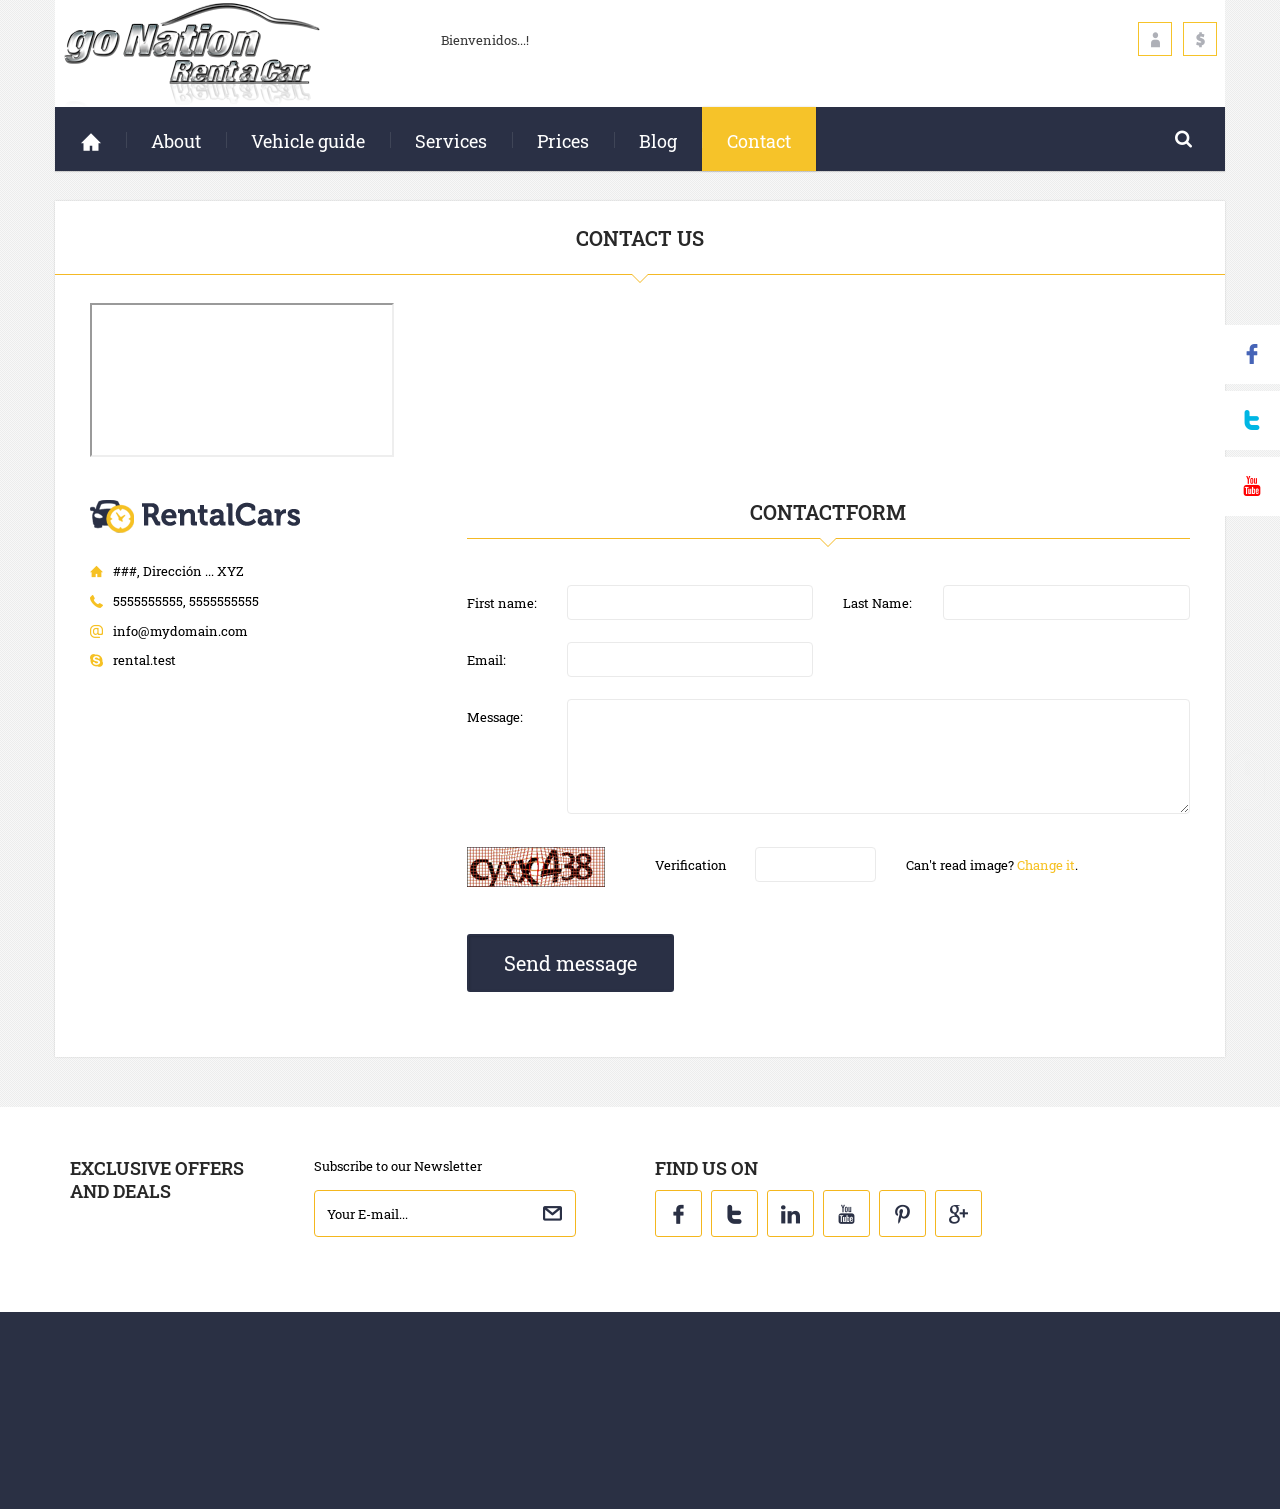
<file: src/main/webapp/contact.html>
<!DOCTYPE html>
<html lang="en">

<!-- Mirrored from xena.tonytemplates.com/tonytemplates/24-rental-car/contact.html by HTTrack Website Copier/3.x [XR&CO'2014], Mon, 30 May 2016 16:22:56 GMT -->
<head>
    <meta charset="utf-8">
    <!--[if IE]>
    <meta http-equiv="X-UA-Compatible" content="IE=edge">
    <![endif]-->
    <meta name="viewport" content="width=device-width, initial-scale=1.0">
    <meta name="description" content="">
    <meta name="author" content="">
    <title>RentalCar HTML Template</title>
    <link rel="shortcut icon" href="fav.png" type="image/png">
    <!-- CSS preloader -->
    <link href="css/loader.css" rel="stylesheet">
    <!-- Bootstrap core CSS -->
    <link href="css/bootstrap.min.css" rel="stylesheet">
    <!-- Custom styles for this template -->
    <link href="css/rentalcar-template.css" rel="stylesheet">
    <!-- CSS modules -->
    <link href="css/flexslider.css" rel="stylesheet">
    <link href="css/sfmenu.css" rel="stylesheet">
    <link href="css/glide-slider.css" rel="stylesheet">
    <link href="css/jquery.datetimepicker.css" rel="stylesheet">
    <link href="css/select2.css" rel="stylesheet">
    <link href="css/owl.carousel.css" rel="stylesheet">
    <link href="css/owl.theme.css" rel="stylesheet">
    <link href="fonts/flaticon-rentalcar/flaticon.css" rel="stylesheet">
</head>
<body class="responsive">
<div class="loader">
    <div class="inside">
        <div class="circle-outer"></div>
        <div class="circle-inner"></div>
    </div>
</div>
<!-- Off Canvas Menu -->
<nav id="off-canvas-menu">
    <div id="off-canvas-menu-title">MENU<span id="off-canvas-menu-close">&times;</span></div>
    <ul class="expander-list">
        <li><span class="name"><span class="expander">-</span> <a href="about.html">About</a></span>
            <ul>
                <li><span class="name"><a href="#">Submenu#1</a></span></li>
                <li><span class="name"><a href="#">Submenu#2</a></span></li>
                <li><span class="name"><a href="#">Submenu#3</a></span></li>
                <li><span class="name"><a href="#">Submenu#4</a></span></li>
            </ul>
        </li>
        <li><span class="name"><a href="vehicle.html" class="btn-main">Vehicle guide</a></span></li>
        <li><span class="name"><a href="services.html" class="btn-main">Services</a></span></li>
        <li><span class="name"><a href="prices.html" class="btn-main">Prices</a></span></li>
        <li><span class="name"><a href="blog-posts.html" class="btn-main">Blog</a></span></li>
        <li><span class="name"><a href="contact.html" class="btn-main">Contact</a></span></li>
    </ul>
</nav>
<!-- //end Off Canvas Menu -->

<div id="outer">
    <div id="outer-canvas"> <!-- Navbar -->
        <header>

            <!-- Back to top -->
            <div class="back-to-top"><span class="arrow-up"><img src="images/icon-scroll-arrow.png" alt=""></span><img
                    src="images/icon-scroll-mouse.png" alt=""></div>
            <!-- //end Back to top -->

            <section class="navbar">
                <div class="container">
                    <div class="background">
                        <!-- Logo -->
                        <div class="navbar-logo pull-left"><a href="index.html"><img src="images/rent-a-car-logo.png"
                                                                                     alt="Live Radio"
                                                                                     class="img-responsive"></a></div>
                        <!-- //end Logo -->
                        <div class="navbar-welcome pull-left compact-hidden hidden-xs">Bienvenidos...!</div>
                        <!-- Secondary menu -->
                        <div class="navbar-secondary-menu pull-right hidden-xs">
                            <div class="btn-group compact-hidden"><a href="#"
                                                                     class="btn btn-xs btn-default dropdown-toggle"
                                                                     data-toggle="dropdown"> <span
                                    class="icon flaticon-human4"></span> </a>
                                <ul class="dropdown-menu" role="menu">
                                    <li><a href="#">Account</a></li>
                                    <li><a href="#">Wishlist</a></li>
                                    <li><a href="#">Checkout</a></li>
                                    <li class="divider"></li>
                                    <li><a href="login.html">Log In</a></li>
                                    <li><a href="login.html">Sign Up</a></li>
                                </ul>
                            </div>
                            <!--  <div class="btn-group compact-hidden"> <a href="#"  class="btn btn-xs btn-default dropdown-toggle" data-toggle="dropdown"> <span class="icon flaticon-earth205"></span> </a>
                       <ul class="dropdown-menu" role="menu">
                         <li><a href="#"> <span class="icon-flag icon-flag-en">&nbsp;</span> English</a></li>
                         <li><a href="#"> <span class="icon-flag icon-flag-de">&nbsp;</span> German</a></li>
                         <li><a href="#"> <span class="icon-flag icon-flag-fr">&nbsp;</span> French</a></li>
                         <li><a href="#"> <span class="icon-flag icon-flag-da">&nbsp;</span> Danish</a></li>
                         <li><a href="#"> <span class="icon-flag icon-flag-el">&nbsp;</span> Greek</a></li>
                         <li><a href="#"> <span class="icon-flag icon-flag-es">&nbsp;</span> Spanish</a></li>
                         <li><a href="#"> <span class="icon-flag icon-flag-it">&nbsp;</span> Italian</a></li>
                         <li><a href="#"> <span class="icon-flag icon-flag-nl">&nbsp;</span> Dutch</a></li>
                         <li><a href="#"> <span class="icon-flag icon-flag-pl">&nbsp;</span> Polish</a></li>
                         <li><a href="#"> <span class="icon-flag icon-flag-pt">&nbsp;</span> Portuguese</a></li>
                         <li><a href="#"> <span class="icon-flag icon-flag-ru">&nbsp;</span> Russian</a></li>
                         <li><a href="#"> <span class="icon-flag icon-flag-sv">&nbsp;</span> Swedish</a></li>
                       </ul>
                     </div> -->
                            <div class="btn-group compact-hidden"><a href="#"
                                                                     class="btn btn-xs btn-default dropdown-toggle"
                                                                     data-toggle="dropdown"><span
                                    class="icon flaticon-dollars1"></span> </a>
                                <ul class="dropdown-menu" role="menu">
                                    <li><a href="#">($) US Dollars</a></li>
                                    <li><a href="#">(€) Euro</a></li>
                                    <li><a href="#">(&pound;) British Pounds</a></li>
                                </ul>
                            </div>
                        </div>
                        <!-- Secondary menu mobile -->
                        <div class="navbar-secondary-menu pull-right compact-hidden visible-xs">
                            <!--    <div class="navbar-secondary-menu pull-right compact-hidden visible-xs">
                                <div class="btn-group"><a href="#" class="btn btn-xs btn-default dropdown-toggle"
                                                          data-toggle="dropdown">En </a>
                                    <ul class="dropdown-menu" role="menu">
                                        <li><a href="#"> <span class="icon-flag icon-flag-en">&nbsp;</span> English</a></li>
                                        <li><a href="#"> <span class="icon-flag icon-flag-de">&nbsp;</span> German</a></li>
                                        <li><a href="#"> <span class="icon-flag icon-flag-fr">&nbsp;</span> French</a></li>
                                        <li><a href="#"> <span class="icon-flag icon-flag-da">&nbsp;</span> Danish</a></li>
                                        <li><a href="#"> <span class="icon-flag icon-flag-el">&nbsp;</span> Greek</a></li>
                                        <li><a href="#"> <span class="icon-flag icon-flag-es">&nbsp;</span> Spanish</a></li>
                                        <li><a href="#"> <span class="icon-flag icon-flag-it">&nbsp;</span> Italian</a></li>
                                        <li><a href="#"> <span class="icon-flag icon-flag-nl">&nbsp;</span> Dutch</a></li>
                                        <li><a href="#"> <span class="icon-flag icon-flag-pl">&nbsp;</span> Polish</a></li>
                                        <li><a href="#"> <span class="icon-flag icon-flag-pt">&nbsp;</span> Portuguese</a>
                                        </li>
                                        <li><a href="#"> <span class="icon-flag icon-flag-ru">&nbsp;</span> Russian</a></li>
                                        <li><a href="#"> <span class="icon-flag icon-flag-sv">&nbsp;</span> Swedish</a></li>
                                    </ul>
                                </div> -->
                            <div class="btn-group"><a href="#" class="btn btn-xs btn-default dropdown-toggle"
                                                      data-toggle="dropdown">$ </a>
                                <ul class="dropdown-menu" role="menu">
                                    <li><a href="#">($) US Dollars</a></li>
                                    <li><a href="#">(€) Euro</a></li>
                                    <li><a href="#">(&pound;) British Pounds</a></li>
                                </ul>
                            </div>
                        </div>
                        <!-- //end Secondary menu -->

                        <!-- Search -->
                        <form class="navbar-search form-inline visible-lg visible-md pull-right" role="form">
                            <div class="form-group">
                                <button type="submit" class="button"><span class="flaticon-search19"></span></button>
                                <input type="text" class="form-control" value="Search"
                                       onblur="if (this.value == '') {this.value = 'Search';}"
                                       onfocus="if(this.value == 'Search') {this.value = '';}">
                            </div>
                        </form>
                        <!-- //end Search -->
                        <!-- Main menu -->
                        <div class="row">
                            <dl class="navbar-main-menu hidden-xs">
                                <dt class="item"><a href="index.html" class="btn-main"><span
                                        class="icon flaticon-house58"></span></a></dt>
                                <dd></dd>
                                <dt class="item">
                                <ul class="sf-menu">
                                    <li><a href="about.html">About</a>
                                        <ul>
                                            <li><a href="#">Submenu # 1</a></li>
                                            <li><a href="#">Submenu # 2</a></li>
                                            <li><a href="#">Submenu # 3</a></li>
                                            <li><a href="#">Submenu # 4</a></li>
                                        </ul>
                                    </li>
                                </ul>
                                </dt>
                                <dd></dd>
                                <dt class="item"><a href="vehicle.html" class="btn-main">Vehicle guide</a></dt>
                                <dd></dd>
                                <dt class="item"><a href="services.html" class="btn-main">Services</a></dt>
                                <dd></dd>
                                <dt class="item"><a href="prices.html" class="btn-main">Prices</a></dt>
                                <dd></dd>
                                <dt class="item"><a href="blog-posts.html" class="btn-main">Blog</a></dt>
                                <dd></dd>
                                <dt class="item"><a href="contact.html" class="btn-main active">Contact</a></dt>
                                <dd></dd>
                            </dl>
                        </div>
                        <!-- //end Main menu -->

                    </div>
                </div>
                <!-- Mobile menu -->
                <div class="container visible-xs">
                    <div class="mobile-nav row">
                        <div class="nav-item item-01"><a href="#" id="off-canvas-menu-toggle"><span
                                class="icon icon-menu">&#9776;</span></a></div>
                        <div class="nav-item item-02"></div>
                        <div class="nav-item item-03"></div>
                        <div class="nav-item item-04"><a href="#"><span class="icon flaticon-search19"></span></a>
                            <div class="tab-content"> <!-- Search -->
                                <form class="navbar-search form-inline" role="form">
                                    <div class="form-group">
                                        <button type="submit" class="button"><span class="flaticon-search19"></span>
                                        </button>
                                        <input type="text" class="form-control" value="Search"
                                               onblur="if (this.value == '') {this.value = 'Search';}"
                                               onfocus="if(this.value == 'Search') {this.value = '';}">
                                    </div>
                                </form>
                                <!-- //end Search -->
                            </div>
                        </div>
                    </div>
                </div>

                <!-- //end Mobile menu -->
                <!-- Navbar switcher -->
                <div class="navbar-switcher-container">
                    <div class="navbar-switcher"><span class="i-inactive"><img src="images/rentalcar/icon-switcher.png"
                                                                               alt=""></span> <span
                            class="i-active">&times;</span></div>
                </div>
                <!-- //end Navbar switcher -->

            </section>

            <!-- Navbar height -->
            <div class="navbar-height-inner"></div>
            <!-- Navbar height -->

            <!-- Navbar height -->
            <div class="navbar-height"></div>
            <!-- Navbar height -->

        </header>
        <!-- //end Navbar -->

        <!-- Social widgets -->
        <section class="social-widgets hidden-xs">
            <ul class="items">
                <li class="item item-01 facebook"><a href="social/facebook.html" class="tab-icon"><span
                        class="icon icon-facebook flaticon-facebook55"></span></a>
                    <div class="tab-content">
                        <div class="title">FACEBOOK</div>
                        <div class="loading"><img src="images/ajax-loader.gif" alt="" class="ajaxloader"></div>
                    </div>
                </li>
                <li class="item item-02 twitter"><a href="social/twitter.html" class="tab-icon"><span
                        class="icon icon-twitter flaticon-twitter20"></span></a>
                    <div class="tab-content">
                        <div class="title">TWITTER FEEDS</div>
                        <div class="loading"><img src="images/ajax-loader.gif" alt="" class="ajaxloader"></div>
                    </div>
                </li>
                <li class="item item-03 youtube"><a href="social/youtubevideo.html" class="tab-icon"><span
                        class="icon icon-youtube flaticon-youtube18"></span></a>
                    <div class="tab-content">
                        <div class="title">Video</div>
                        <div class="loading"><img src="images/ajax-loader.gif" alt="" class="ajaxloader"></div>
                    </div>
                </li>
            </ul>
        </section>
        <!-- //end Social widgets -->
        <section class="content white-box">
            <div class="container">
                <div class="inside">
                    <h2>Contact Us</h2>
                    <div class="map animate fadeUp">

                        <iframe src=" https://www.google.com/maps/embed/v1/place?key=AIzaSyDc7hAi-NwlU7lBvzgVuoWKCrv2hEzwQYY&q=Sydney+Opera+House,Sydney+Australia"
                                allowfullscreen>
                            class="google-map-big">
                        </iframe>

                    </div>
                    <div class="divider-lg"></div>
                    <div class="row">
                        <div class="col-sm-4 animate fadeUp">
                            <img src="images/rentalcar/logo-small.png" class="img-responsive" alt=""/>
                            <div class="divider-md"></div>
                            <ul class="simple-list">
                                <li><span class="icon flaticon-house58"></span> ###, Dirección ... XYZ</li>
                                <li><span class="icon flaticon-telephone5"></span> 5555555555, 5555555555</li>
                                <li><span class="icon flaticon-arroba4"></span> <a href="mailto:info@mydomain.com">info@mydomain.com</a>
                                </li>
                                <li><span class="icon flaticon-skype8"></span> <a href="#">rental.test</a></li>
                            </ul>
                        </div>
                        <div class="divider-sm visible-xs"></div>
                        <div class="col-sm-8 animate fadeUp">
                            <h2>ContactFORM</h2>
                            <div class="divider-xs"></div>
                            <form class="form-inline form-custom" id="form-appointment" method="post">
                                <div class="row">
                                    <div class="col-sm-12 col-md-6">
                                        <div class="form-group">
                                            <label>First name:</label>
                                            <input type="text" class="form-control" name="name" value="">
                                        </div>
                                        <div class="form-group">
                                            <label>Email:</label>
                                            <input type="text" class="form-control" name="email" value="">
                                        </div>
                                    </div>
                                    <div class="col-sm-12 col-md-6">
                                        <div class="form-group">
                                            <label>Last Name:</label>
                                            <input type="text" class="form-control" name="lastname" value="">
                                        </div>
                                    </div>
                                    <div class="col-sm-12">
                                        <div class="form-group">
                                            <label>Message:</label>
                                            <textarea class="form-control" name="message"></textarea>
                                        </div>
                                    </div>
                                </div>
                                <div class="divider-xs"></div>
                                <div class="row">
                                    <div class="col-xs-6 col-sm-6 col-md-3 col-lg-3">
                                        <div class="capcha">
                                            <div id="captchaimage"><img src="images/capcha.png" alt="Captcha image"/>
                                            </div>
                                        </div>
                                    </div>
                                    <div class="col-xs-6 col-sm-12 col-md-5 col-lg-4">
                                        <div class="form-group">
                                            <label>Verification</label>
                                            <input class="captcha form-control" type="text" name="captcha" id="captcha">
                                        </div>
                                    </div>
                                    <div class="col-xs-12 col-sm-12 col-md-4 col-md-5">
                                        <div class="text">Can't read image? <a href="#" id="refreshimg"
                                                                               onClick="refreshimg(); return false;">Change
                                            it</a>.
                                        </div>
                                    </div>
                                </div>
                                <div class="divider-md hidden-xs"></div>
                                <div class="button-submit-wrapper">
                                    <button class="btn-default btn-lg" type="submit" id="submit"><span
                                            class="icon flaticon-uniE024"></span>Send message
                                    </button>
                                </div>
                            </form>
                            <div class="divider-lg"></div>
                        </div>
                    </div>
                </div>
            </div>
        </section>
        <!-- Social navbar -->
        <section class="content nopad-xs white-row">
            <div class="container">
                <div class="row">
                    <div class="col-sm-6 col-md-6  col-lg-6 newsletter collapsed-block">
                        <div class="row">
                            <div class="col-lg-5  col-md-12 col-sm-12 ">
                                <h3 class="upper">Exclusive offers and deals<a class="expander visible-xs"
                                                                               href="#TabBlock-1">+</a></h3>
                            </div>
                            <div class="col-sm-12 col-md-12 col-lg-6 tabBlock" id="TabBlock-1">
                                <p>Subscribe to our Newsletter</p>
                                <form class="form-inline" role="form">
                                    <div class="form-group input-control">
                                        <button type="submit" class="button"><span class="flaticon-envelope58"></span>
                                        </button>
                                        <input type="text" class="form-control" value="Your E-mail..."
                                               onblur="if (this.value == '') {this.value = 'Your E-mail...';}"
                                               onfocus="if(this.value == 'Your E-mail...') {this.value = '';}">
                                    </div>
                                </form>
                            </div>
                        </div>
                    </div>
                    <div class="col-sm-6 col-md-6 col-lg-6 collapsed-block">
                        <h3>FIND US ON<a class="expander visible-xs" href="#TabBlock-2">+</a></h3>
                        <div class="tabBlock" id="TabBlock-2">
                            <ul class="find-us">
                                <li><a href="#"><span class="icon icon-facebook flaticon-facebook55"></span></a></li>
                                <li><a href="#"><span class="icon icon-twitter flaticon-twitter20"></span></a></li>
                                <li><a href="#"><span class="icon icon-linkedin flaticon-linkedin11"></span></a></li>
                                <li><a href="#"><span class="icon icon-youtube flaticon-youtube18"></span></a></li>
                                <li><a href="#"><span class="icon icon-pinterest flaticon-pinterest3"></span></a></li>
                                <li><a href="#"><span class="icon icon-gplus flaticon-google1"></span></a></li>
                            </ul>
                        </div>
                    </div>
                </div>
            </div>
        </section>
        <!-- //end Social navbar -->

        <!-- Footer -->
        <footer>
            <section class="footer-navbar">
                <div class="container content nopad-xs">
                    <div class="row">
                        <div class="col-sm-3 col-md-3 col-lg-4 hidden-xs animate fadeUp"><a href="#"><img
                                src="images/rentalcar/logo-footer.png" alt="" class="img-responsive"/></a> <br>
                            <div>&copy; 2015 <a href="#">RentalCars</a>. All Rights Reserved.</div>
                        </div>
                        <div class="col-sm-9 col-md-9 col-lg-8 collapsed-block-outer">
                            <div class="col-sm-4 col-md-4 collapsed-block animate fadeUp">
                                <h4>Information<a class="expander visible-xs" href="#TabBlock-3">+</a></h4>
                                <div class="tabBlock" id="TabBlock-3">
                                    <ul class="menu">
                                        <li><a href="contact.html">Contact Us</a></li>
                                        <li><a href="about.html">About Us</a></li>
                                        <li><a href="about.html">Privacy Policy</a></li>
                                        <li><a href="about.html">Terms and Conditions</a></li>
                                    </ul>
                                </div>
                            </div>
                            <div class="col-sm-4 col-md-4  collapsed-block animate fadeUp">
                                <h4>Company<a class="expander visible-xs" href="#TabBlock-4">+</a></h4>
                                <div class="tabBlock" id="TabBlock-4">
                                    <ul class="menu">
                                        <li>Where Rent a Car</li>
                                        <li>Special Offers</li>
                                        <li>View booking</li>
                                        <li>Affiliate Program</li>
                                    </ul>
                                </div>
                            </div>
                            <div class="col-sm-4 col-md-4 collapsed-block animate fadeUp">
                                <h4>CUSTOM HTML BLOCK<a class="expander visible-xs" href="#TabBlock-6">+</a></h4>
                                <div class="tabBlock" id="TabBlock-6">
                                    <ul class="menu">
                                        <li><span class="icon flaticon-house58"></span> ### Dirección ZYZ
                                        </li>
                                        <li><span class="icon flaticon-telephone5"></span> 5555555555, 5555555555</li>
                                        <li><span class="icon flaticon-arroba4"></span> <a
                                                href="mailto:info@mydomain.com">info@mydomain.com</a></li>
                                        <li><span class="icon flaticon-skype8"></span> <a href="#">rental.test</a></li>
                                    </ul>
                                </div>
                            </div>
                        </div>
                    </div>
                </div>
            </section>
            <section class="footer-bottom-block container visible-xs">
                <div class="row">
                    <div class="col-sm-5 col-md-4 copyright-text"> &copy; 2016 <a href="#">BHIT corp</a>. All Rights
                        Reserved.
                    </div>
                </div>
            </section>
        </footer>
        <div id="outer-overlay"></div>
        <!-- //end Footer --></div>
</div>

<!-- HTML5 shim and Respond.js IE8 support of HTML5 elements and media queries -->
<!--[if lt IE 9]>
<script src="js/html5shiv.js"></script>
<script src="js/respond.min.js"></script>
<![endif]-->
<script src="js/jquery-1.10.2.min.js"></script>
<script src="js/jquery.easing.1.3.js"></script>
<script src="js/bootstrap.min.js"></script>
<script src="js/jquery.flexslider.js"></script>
<script src="js/jquery.parallax.js"></script>
<script src="js/jquery.inview.js"></script>
<script src="js/superfish.js"></script>
<script src="js/supersubs.js"></script>
<script src="js/jquery.glide.js"></script>
<script src="js/select2.min.js"></script>
<script src="js/jquery.datetimepicker.js"></script>
<script src="js/jquery.isotope.min.js"></script>
<script src="js/owl.carousel.js"></script>
<script src="js/rentalcar-custom.js"></script>
</body>

<!-- Mirrored from xena.tonytemplates.com/tonytemplates/24-rental-car/contact.html by HTTrack Website Copier/3.x [XR&CO'2014], Mon, 30 May 2016 16:22:57 GMT -->
</html>
</file>
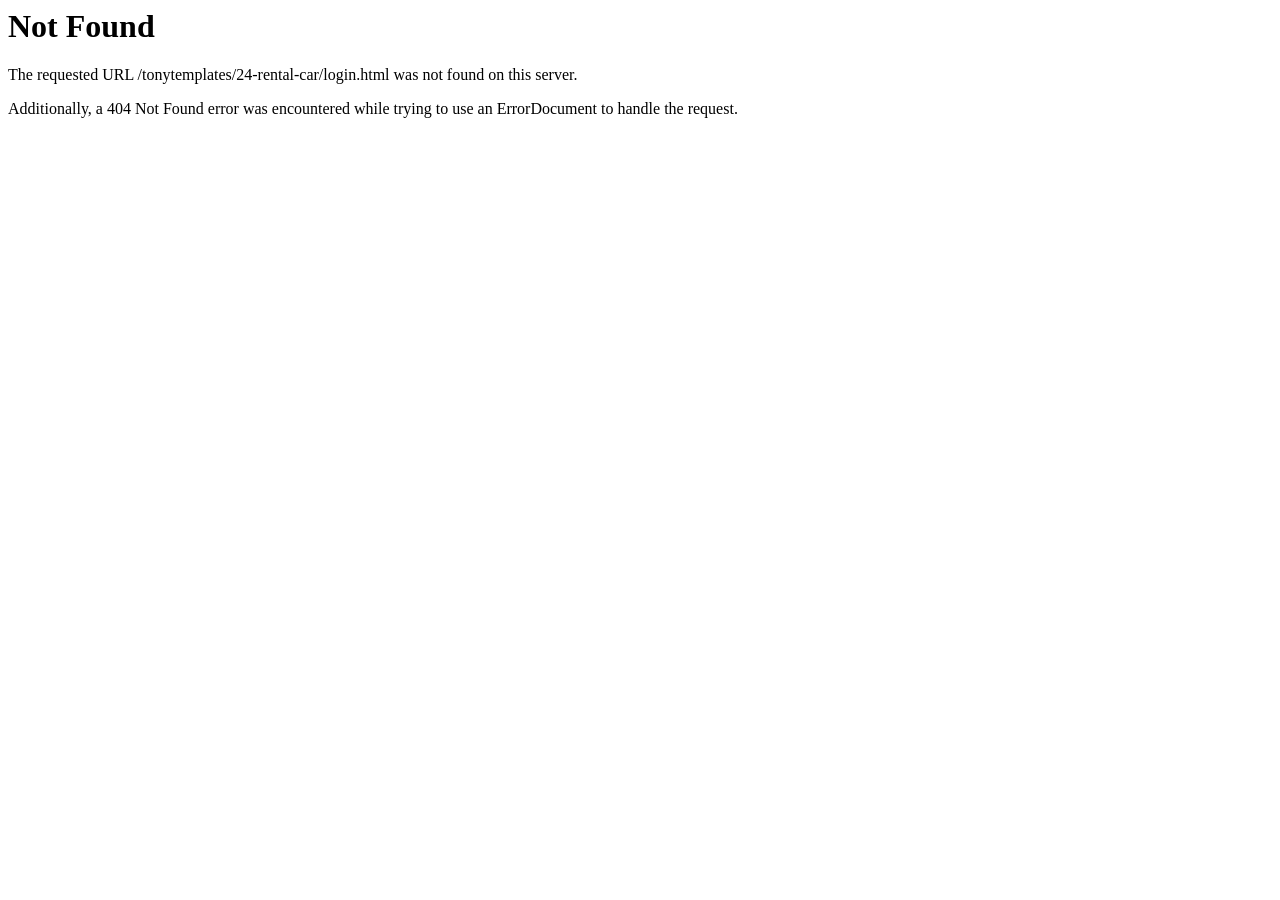
<file: src/main/webapp/login.html>
<!DOCTYPE HTML PUBLIC "-//IETF//DTD HTML 2.0//EN">
<html><head>
<title>404 Not Found</title>
</head><body>
<h1>Not Found</h1>
<p>The requested URL /tonytemplates/24-rental-car/login.html was not found on this server.</p>
<p>Additionally, a 404 Not Found
error was encountered while trying to use an ErrorDocument to handle the request.</p>
</body></html>
</file>
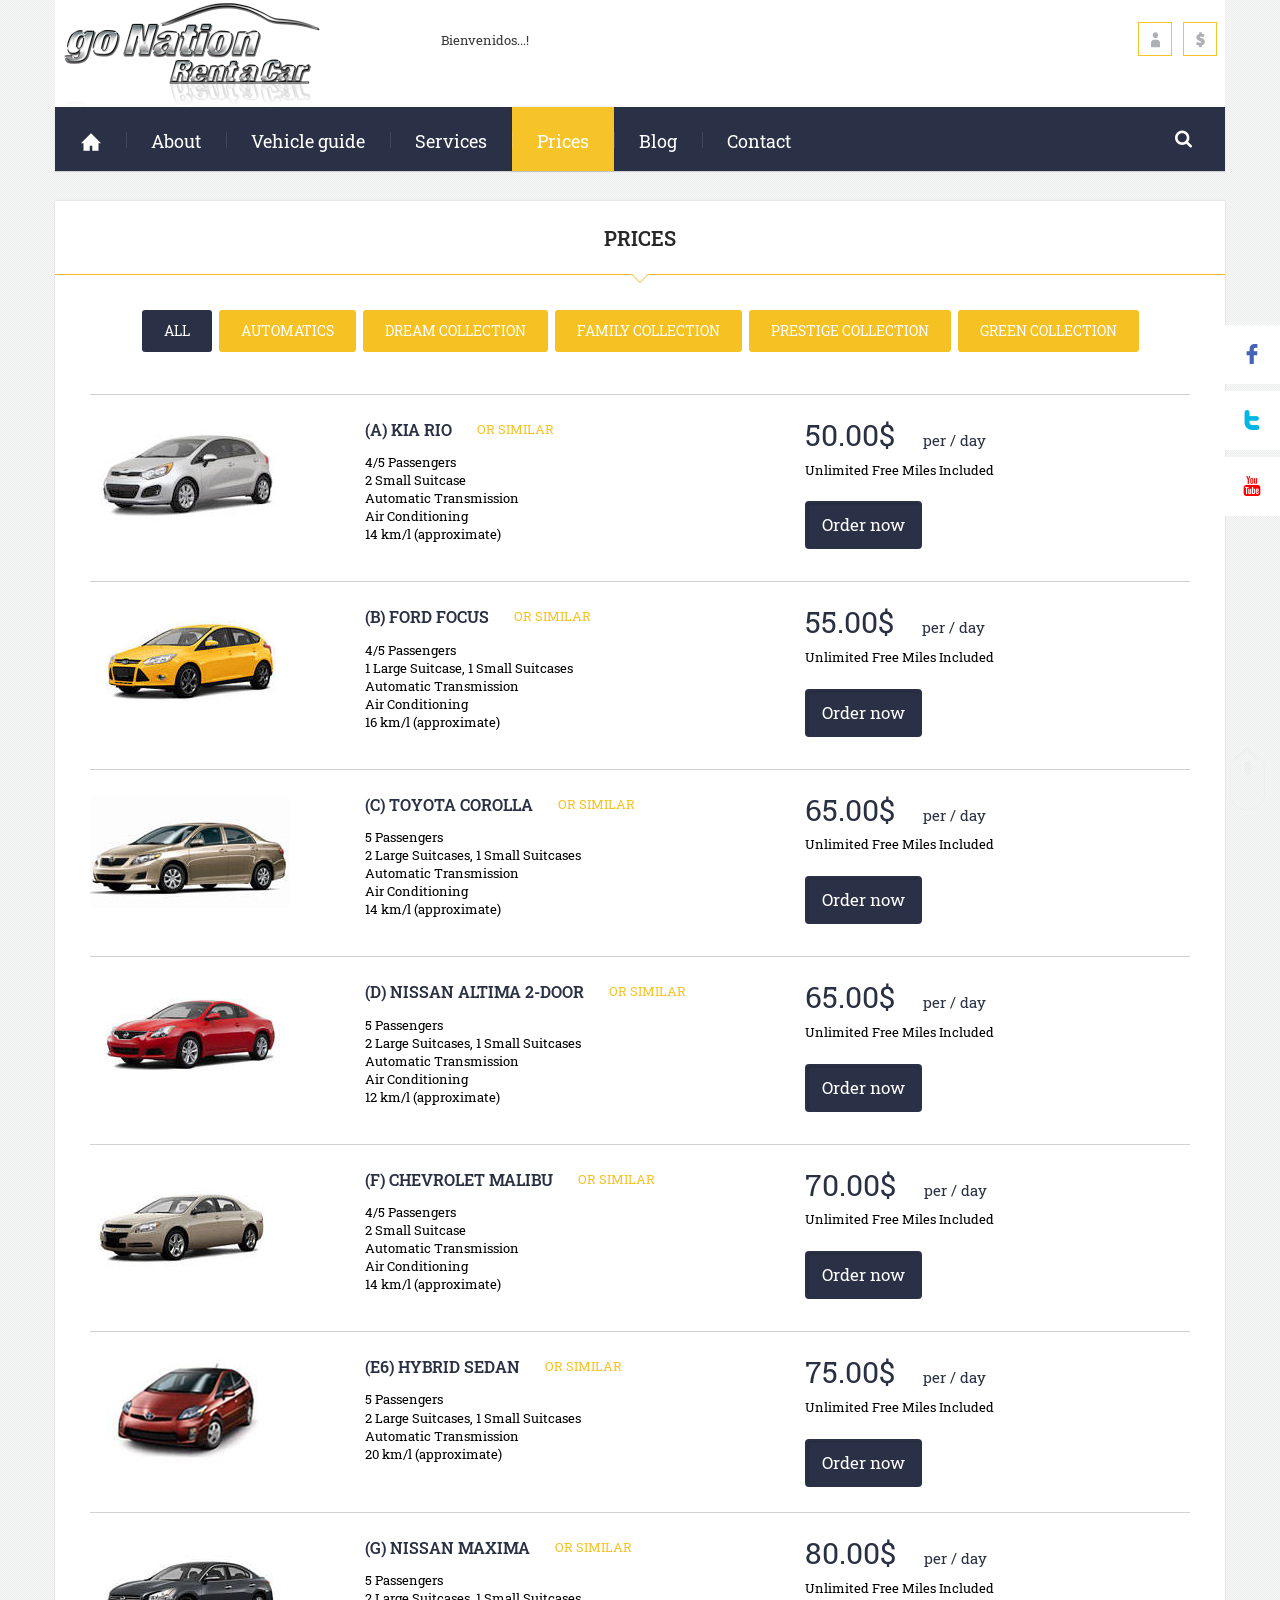
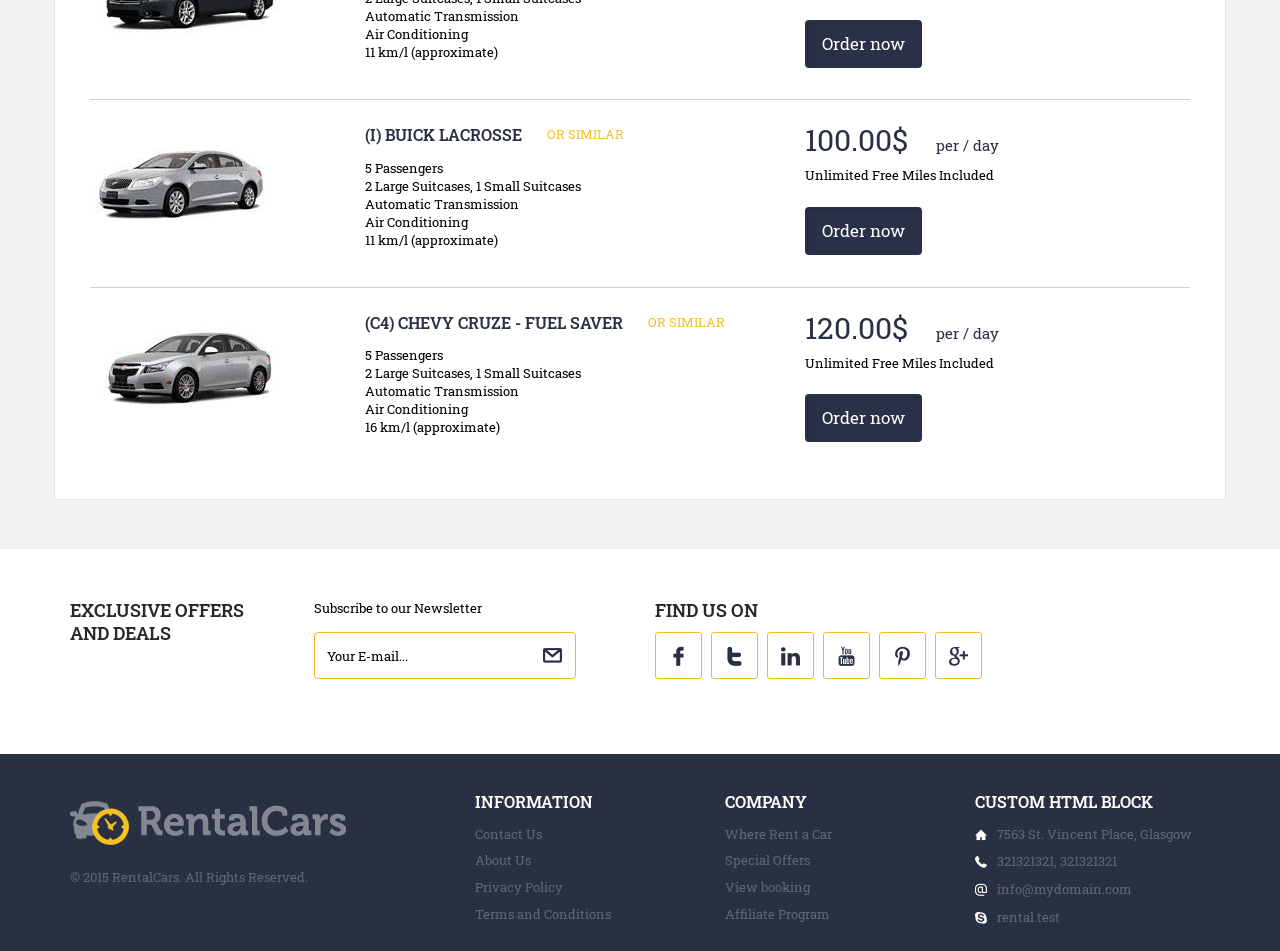
<file: src/main/webapp/prices.html>
<!DOCTYPE html>
<html lang="en">

<!-- Mirrored from xena.tonytemplates.com/tonytemplates/24-rental-car/prices.html by HTTrack Website Copier/3.x [XR&CO'2014], Mon, 30 May 2016 16:22:40 GMT -->
<head>
    <meta charset="utf-8">
    <!--[if IE]>
    <meta http-equiv="X-UA-Compatible" content="IE=edge">
    <![endif]-->
    <meta name="viewport" content="width=device-width, initial-scale=1.0">
    <meta name="description" content="">
    <meta name="author" content="">
    <title>RentalCar HTML Template</title>
    <link rel="shortcut icon" href="fav.png" type="image/png">
    <!-- CSS preloader -->
    <link href="css/loader.css" rel="stylesheet">
    <!-- Bootstrap core CSS -->
    <link href="css/bootstrap.min.css" rel="stylesheet">
    <!-- Custom styles for this template -->
    <link href="css/rentalcar-template.css" rel="stylesheet">
    <!-- CSS modules -->
    <link href="css/flexslider.css" rel="stylesheet">
    <link href="css/sfmenu.css" rel="stylesheet">
    <link href="css/glide-slider.css" rel="stylesheet">
    <link href="css/jquery.datetimepicker.css" rel="stylesheet">
    <link href="css/select2.css" rel="stylesheet">
    <link href="css/owl.carousel.css" rel="stylesheet">
    <link href="css/owl.theme.css" rel="stylesheet">
    <link href="fonts/flaticon-rentalcar/flaticon.css" rel="stylesheet">
</head>
<body class="responsive">
<div class="loader">
    <div class="inside">
        <div class="circle-outer"></div>
        <div class="circle-inner"></div>
    </div>
</div>
<!-- Off Canvas Menu -->
<nav id="off-canvas-menu">
    <div id="off-canvas-menu-title">MENU<span id="off-canvas-menu-close">&times;</span></div>
    <ul class="expander-list">
        <li><span class="name"><span class="expander">-</span> <a href="about.html">About</a></span>
            <ul>
                <li><span class="name"><a href="#">Submenu#1</a></span></li>
                <li><span class="name"><a href="#">Submenu#2</a></span></li>
                <li><span class="name"><a href="#">Submenu#3</a></span></li>
                <li><span class="name"><a href="#">Submenu#4</a></span></li>
            </ul>
        </li>
        <li><span class="name"><a href="vehicle.html" class="btn-main">Vehicle guide</a></span></li>
        <li><span class="name"><a href="services.html" class="btn-main">Services</a></span></li>
        <li><span class="name"><a href="prices.html" class="btn-main">Prices</a></span></li>
        <li><span class="name"><a href="blog-posts.html" class="btn-main">Blog</a></span></li>
        <li><span class="name"><a href="contact.html" class="btn-main">Contact</a></span></li>
    </ul>
</nav>
<!-- //end Off Canvas Menu -->

<div id="outer">
    <div id="outer-canvas"> <!-- Navbar -->
        <header>

            <!-- Back to top -->
            <div class="back-to-top"><span class="arrow-up"><img src="images/icon-scroll-arrow.png" alt=""></span><img
                    src="images/icon-scroll-mouse.png" alt=""></div>
            <!-- //end Back to top -->

            <section class="navbar">
                <div class="container">
                    <div class="background">
                        <!-- Logo -->
                        <div class="navbar-logo pull-left"><a href="index.html"><img src="images/rent-a-car-logo.png"
                                                                                     alt="Live Radio"
                                                                                     class="img-responsive"></a></div>
                        <!-- //end Logo -->
                        <div class="navbar-welcome pull-left compact-hidden hidden-xs">Bienvenidos...!</div>
                        <!-- Secondary menu -->
                        <div class="navbar-secondary-menu pull-right hidden-xs">
                            <div class="btn-group compact-hidden"><a href="#"
                                                                     class="btn btn-xs btn-default dropdown-toggle"
                                                                     data-toggle="dropdown"> <span
                                    class="icon flaticon-human4"></span> </a>
                                <ul class="dropdown-menu" role="menu">
                                    <li><a href="#">Account</a></li>
                                    <li><a href="#">Wishlist</a></li>
                                    <li><a href="#">Checkout</a></li>
                                    <li class="divider"></li>
                                    <li><a href="login.html">Log In</a></li>
                                    <li><a href="login.html">Sign Up</a></li>
                                </ul>
                            </div>
                            <!--  <div class="btn-group compact-hidden"> <a href="#"  class="btn btn-xs btn-default dropdown-toggle" data-toggle="dropdown"> <span class="icon flaticon-earth205"></span> </a>
                       <ul class="dropdown-menu" role="menu">
                         <li><a href="#"> <span class="icon-flag icon-flag-en">&nbsp;</span> English</a></li>
                         <li><a href="#"> <span class="icon-flag icon-flag-de">&nbsp;</span> German</a></li>
                         <li><a href="#"> <span class="icon-flag icon-flag-fr">&nbsp;</span> French</a></li>
                         <li><a href="#"> <span class="icon-flag icon-flag-da">&nbsp;</span> Danish</a></li>
                         <li><a href="#"> <span class="icon-flag icon-flag-el">&nbsp;</span> Greek</a></li>
                         <li><a href="#"> <span class="icon-flag icon-flag-es">&nbsp;</span> Spanish</a></li>
                         <li><a href="#"> <span class="icon-flag icon-flag-it">&nbsp;</span> Italian</a></li>
                         <li><a href="#"> <span class="icon-flag icon-flag-nl">&nbsp;</span> Dutch</a></li>
                         <li><a href="#"> <span class="icon-flag icon-flag-pl">&nbsp;</span> Polish</a></li>
                         <li><a href="#"> <span class="icon-flag icon-flag-pt">&nbsp;</span> Portuguese</a></li>
                         <li><a href="#"> <span class="icon-flag icon-flag-ru">&nbsp;</span> Russian</a></li>
                         <li><a href="#"> <span class="icon-flag icon-flag-sv">&nbsp;</span> Swedish</a></li>
                       </ul>
                     </div> -->
                            <div class="btn-group compact-hidden"><a href="#"
                                                                     class="btn btn-xs btn-default dropdown-toggle"
                                                                     data-toggle="dropdown"><span
                                    class="icon flaticon-dollars1"></span> </a>
                                <ul class="dropdown-menu" role="menu">
                                    <li><a href="#">($) US Dollars</a></li>
                                    <li><a href="#">(€) Euro</a></li>
                                    <li><a href="#">(&pound;) British Pounds</a></li>
                                </ul>
                            </div>
                        </div>
                        <!-- Secondary menu mobile -->
                        <div class="navbar-secondary-menu pull-right compact-hidden visible-xs">
                            <!--        <div class="btn-group"><a href="#" class="btn btn-xs btn-default dropdown-toggle"
                                                              data-toggle="dropdown">En </a>
                                        <ul class="dropdown-menu" role="menu">
                                            <li><a href="#"> <span class="icon-flag icon-flag-en">&nbsp;</span> English</a></li>
                                            <li><a href="#"> <span class="icon-flag icon-flag-de">&nbsp;</span> German</a></li>
                                            <li><a href="#"> <span class="icon-flag icon-flag-fr">&nbsp;</span> French</a></li>
                                            <li><a href="#"> <span class="icon-flag icon-flag-da">&nbsp;</span> Danish</a></li>
                                            <li><a href="#"> <span class="icon-flag icon-flag-el">&nbsp;</span> Greek</a></li>
                                            <li><a href="#"> <span class="icon-flag icon-flag-es">&nbsp;</span> Spanish</a></li>
                                            <li><a href="#"> <span class="icon-flag icon-flag-it">&nbsp;</span> Italian</a></li>
                                            <li><a href="#"> <span class="icon-flag icon-flag-nl">&nbsp;</span> Dutch</a></li>
                                            <li><a href="#"> <span class="icon-flag icon-flag-pl">&nbsp;</span> Polish</a></li>
                                            <li><a href="#"> <span class="icon-flag icon-flag-pt">&nbsp;</span> Portuguese</a>
                                            </li>
                                            <li><a href="#"> <span class="icon-flag icon-flag-ru">&nbsp;</span> Russian</a></li>
                                            <li><a href="#"> <span class="icon-flag icon-flag-sv">&nbsp;</span> Swedish</a></li>
                                        </ul>
                                    </div> -->
                            <div class="btn-group"><a href="#" class="btn btn-xs btn-default dropdown-toggle"
                                                      data-toggle="dropdown">$ </a>
                                <ul class="dropdown-menu" role="menu">
                                    <li><a href="#">($) US Dollars</a></li>
                                    <li><a href="#">(€) Euro</a></li>
                                    <li><a href="#">(&pound;) British Pounds</a></li>
                                </ul>
                            </div>
                        </div>
                        <!-- //end Secondary menu -->

                        <!-- Search -->
                        <form class="navbar-search form-inline visible-lg visible-md pull-right" role="form">
                            <div class="form-group">
                                <button type="submit" class="button"><span class="flaticon-search19"></span></button>
                                <input type="text" class="form-control" value="Search"
                                       onblur="if (this.value == '') {this.value = 'Search';}"
                                       onfocus="if(this.value == 'Search') {this.value = '';}">
                            </div>
                        </form>
                        <!-- //end Search -->
                        <!-- Main menu -->
                        <div class="row">
                            <dl class="navbar-main-menu hidden-xs">
                                <dt class="item"><a href="index.html" class="btn-main"><span
                                        class="icon flaticon-house58"></span></a></dt>
                                <dd></dd>
                                <dt class="item">
                                <ul class="sf-menu">
                                    <li><a href="about.html">About</a>
                                        <ul>
                                            <li><a href="#">Submenu # 1</a></li>
                                            <li><a href="#">Submenu # 2</a></li>
                                            <li><a href="#">Submenu # 3</a></li>
                                            <li><a href="#">Submenu # 4</a></li>
                                        </ul>
                                    </li>
                                </ul>
                                </dt>
                                <dd></dd>
                                <dt class="item"><a href="vehicle.html" class="btn-main">Vehicle guide</a></dt>
                                <dd></dd>
                                <dt class="item"><a href="services.html" class="btn-main">Services</a></dt>
                                <dd></dd>
                                <dt class="item"><a href="prices.html" class="btn-main active">Prices</a></dt>
                                <dd></dd>
                                <dt class="item"><a href="blog-posts.html" class="btn-main">Blog</a></dt>
                                <dd></dd>
                                <dt class="item"><a href="contact.html" class="btn-main">Contact</a></dt>
                                <dd></dd>
                            </dl>
                        </div>
                        <!-- //end Main menu -->

                    </div>
                </div>
                <!-- Mobile menu -->
                <div class="container visible-xs">
                    <div class="mobile-nav row">
                        <div class="nav-item item-01"><a href="#" id="off-canvas-menu-toggle"><span
                                class="icon icon-menu">&#9776;</span></a></div>
                        <div class="nav-item item-02"></div>
                        <div class="nav-item item-03"></div>
                        <div class="nav-item item-04"><a href="#"><span class="icon flaticon-search19"></span></a>
                            <div class="tab-content"> <!-- Search -->
                                <form class="navbar-search form-inline" role="form">
                                    <div class="form-group">
                                        <button type="submit" class="button"><span class="flaticon-search19"></span>
                                        </button>
                                        <input type="text" class="form-control" value="Search"
                                               onblur="if (this.value == '') {this.value = 'Search';}"
                                               onfocus="if(this.value == 'Search') {this.value = '';}">
                                    </div>
                                </form>
                                <!-- //end Search -->
                            </div>
                        </div>
                    </div>
                </div>

                <!-- //end Mobile menu -->
                <!-- Navbar switcher -->
                <div class="navbar-switcher-container">
                    <div class="navbar-switcher"><span class="i-inactive"><img src="images/rentalcar/icon-switcher.png"
                                                                               alt=""></span> <span
                            class="i-active">&times;</span></div>
                </div>
                <!-- //end Navbar switcher -->

            </section>

            <!-- Navbar height -->
            <div class="navbar-height-inner"></div>
            <!-- Navbar height -->

            <!-- Navbar height -->
            <div class="navbar-height"></div>
            <!-- Navbar height -->

        </header>
        <!-- //end Navbar -->

        <!-- Social widgets -->
        <section class="social-widgets hidden-xs">
            <ul class="items">
                <li class="item item-01 facebook"><a href="social/facebook.html" class="tab-icon"><span
                        class="icon icon-facebook flaticon-facebook55"></span></a>
                    <div class="tab-content">
                        <div class="title">FACEBOOK</div>
                        <div class="loading"><img src="images/ajax-loader.gif" alt="" class="ajaxloader"></div>
                    </div>
                </li>
                <li class="item item-02 twitter"><a href="social/twitter.html" class="tab-icon"><span
                        class="icon icon-twitter flaticon-twitter20"></span></a>
                    <div class="tab-content">
                        <div class="title">TWITTER FEEDS</div>
                        <div class="loading"><img src="images/ajax-loader.gif" alt="" class="ajaxloader"></div>
                    </div>
                </li>
                <li class="item item-03 youtube"><a href="social/youtubevideo.html" class="tab-icon"><span
                        class="icon icon-youtube flaticon-youtube18"></span></a>
                    <div class="tab-content">
                        <div class="title">Video</div>
                        <div class="loading"><img src="images/ajax-loader.gif" alt="" class="ajaxloader"></div>
                    </div>
                </li>
            </ul>
        </section>
        <!-- //end Social widgets -->
        <section class="content white-box">
            <div class="container">
                <div class="inside">
                    <h2>Prices</h2>
                    <div class="filters-by-category text-center">
                        <ul class="option-set" data-option-key="filter">
                            <li><a href="#filter" data-option-value="*" class="selected">All</a></li>
                            <li><a href="#filter" data-option-value=".category2" class="">Automatics</a></li>
                            <li><a href="#filter" data-option-value=".category3" class="">Dream Collection</a></li>
                            <li><a href="#filter" data-option-value=".category4" class="">Family Collection</a></li>
                            <li><a href="#filter" data-option-value=".category5" class="">Prestige Collection</a></li>
                            <li><a href="#filter" data-option-value=".category6" class="">Green Collection</a></li>
                        </ul>
                    </div>
                    <div class="price-table">
                        <div class="item category2 category4">
                            <div class="wrapper">
                                <div class="image"><img src="images/rentalcar/car-small1.jpg" alt=""
                                                        class="img-responsive"/></div>
                                <div class="info">
                                    <div class="wrapper">
                                        <h4 class="upper pull-left">(A) Kia Rio </h4>
                                        <a href="#" class="upper similar">or similar</a></div>
                                    <p>4/5 Passengers<br>
                                        2 Small Suitcase<br>
                                        Automatic Transmission<br>
                                        Air Conditioning<br>
                                        14 km/l (approximate)</p>
                                </div>
                                <div class="price-outer">
                                    <div class="price">50.00$ &nbsp;&nbsp; <span>per / day</span></div>
                                    <p>Unlimited Free Miles Included</p>
                                    <a href="#" class="btn btn-default">Order now</a></div>
                            </div>
                        </div>
                        <div class="item category2 category6">
                            <div class="wrapper">
                                <div class="image"><img src="images/rentalcar/car-small2.jpg" alt=""
                                                        class="img-responsive"/></div>
                                <div class="info">
                                    <div class="wrapper">
                                        <h4 class="upper pull-left">(B) Ford Focus </h4>
                                        <a href="#" class="upper similar">or similar</a></div>
                                    <p>4/5 Passengers<br>
                                        1 Large Suitcase, 1 Small Suitcases<br>
                                        Automatic Transmission<br>
                                        Air Conditioning<br>
                                        16 km/l (approximate)</p>
                                </div>
                                <div class="price-outer">
                                    <div class="price">55.00$ &nbsp;&nbsp; <span>per / day</span></div>
                                    <p>Unlimited Free Miles Included</p>
                                    <a href="#" class="btn btn-default">Order now</a></div>
                            </div>
                        </div>
                        <div class="item category5 category2">
                            <div class="wrapper">
                                <div class="image"><img src="images/rentalcar/car-small3.jpg" alt=""
                                                        class="img-responsive"/></div>
                                <div class="info">
                                    <div class="wrapper">
                                        <h4 class="upper pull-left">(C) Toyota Corolla </h4>
                                        <a href="#" class="upper similar">or similar</a></div>
                                    <p>5 Passengers<br>
                                        2 Large Suitcases, 1 Small Suitcases<br>
                                        Automatic Transmission<br>
                                        Air Conditioning<br>
                                        14 km/l (approximate)</p>
                                </div>
                                <div class="price-outer">
                                    <div class="price">65.00$ &nbsp;&nbsp; <span>per / day</span></div>
                                    <p>Unlimited Free Miles Included</p>
                                    <a href="#" class="btn btn-default">Order now</a></div>
                            </div>
                        </div>
                        <div class="item category3 category4">
                            <div class="wrapper">
                                <div class="image"><img src="images/rentalcar/car-small4.jpg" alt=""
                                                        class="img-responsive"/></div>
                                <div class="info">
                                    <div class="wrapper">
                                        <h4 class="upper pull-left">(D) Nissan Altima 2-door</h4>
                                        <a href="#" class="upper similar">or similar</a></div>
                                    <p>5 Passengers<br>
                                        2 Large Suitcases, 1 Small Suitcases<br>
                                        Automatic Transmission<br>
                                        Air Conditioning<br>
                                        12 km/l (approximate)</p>
                                </div>
                                <div class="price-outer">
                                    <div class="price">65.00$ &nbsp;&nbsp; <span>per / day</span></div>
                                    <p>Unlimited Free Miles Included</p>
                                    <a href="#" class="btn btn-default">Order now</a></div>
                            </div>
                        </div>
                        <div class="item  category2 category6">
                            <div class="wrapper">
                                <div class="image"><img src="images/rentalcar/car-small5.jpg" alt=""
                                                        class="img-responsive"/></div>
                                <div class="info">
                                    <div class="wrapper">
                                        <h4 class="upper pull-left">(F) Chevrolet Malibu </h4>
                                        <a href="#" class="upper similar">or similar</a></div>
                                    <p>4/5 Passengers<br>
                                        2 Small Suitcase<br>
                                        Automatic Transmission<br>
                                        Air Conditioning<br>
                                        14 km/l (approximate)</p>
                                </div>
                                <div class="price-outer">
                                    <div class="price">70.00$ &nbsp;&nbsp; <span>per / day</span></div>
                                    <p>Unlimited Free Miles Included</p>
                                    <a href="#" class="btn btn-default">Order now</a></div>
                            </div>
                        </div>
                        <div class="item category3 category6">
                            <div class="wrapper">
                                <div class="image"><img src="images/rentalcar/car-small6.jpg" alt=""
                                                        class="img-responsive"/></div>
                                <div class="info">
                                    <div class="wrapper">
                                        <h4 class="upper pull-left">(E6) Hybrid Sedan</h4>
                                        <a href="#" class="upper similar">or similar</a></div>
                                    <p>5 Passengers<br>
                                        2 Large Suitcases, 1 Small Suitcases<br>
                                        Automatic Transmission<br>
                                        20 km/l (approximate)</p>
                                </div>
                                <div class="price-outer">
                                    <div class="price">75.00$ &nbsp;&nbsp; <span>per / day</span></div>
                                    <p>Unlimited Free Miles Included</p>
                                    <a href="#" class="btn btn-default">Order now</a></div>
                            </div>
                        </div>
                        <div class="item category5 category2">
                            <div class="wrapper">
                                <div class="image"><img src="images/rentalcar/car-small7.jpg" alt=""
                                                        class="img-responsive"/></div>
                                <div class="info">
                                    <div class="wrapper">
                                        <h4 class="upper pull-left">(G) Nissan Maxima</h4>
                                        <a href="#" class="upper similar">or similar</a></div>
                                    <p>5 Passengers<br>
                                        2 Large Suitcases, 1 Small Suitcases<br>
                                        Automatic Transmission<br>
                                        Air Conditioning<br>
                                        11 km/l (approximate)</p>
                                </div>
                                <div class="price-outer">
                                    <div class="price">80.00$ &nbsp;&nbsp; <span>per / day</span></div>
                                    <p>Unlimited Free Miles Included</p>
                                    <a href="#" class="btn btn-default">Order now</a></div>
                            </div>
                        </div>
                        <div class="item category3 category5">
                            <div class="wrapper">
                                <div class="image"><img src="images/rentalcar/car-small8.jpg" alt=""
                                                        class="img-responsive"/></div>
                                <div class="info">
                                    <div class="wrapper">
                                        <h4 class="upper pull-left">(I) Buick LaCrosse</h4>
                                        <a href="#" class="upper similar">or similar</a></div>
                                    <p>5 Passengers<br>
                                        2 Large Suitcases, 1 Small Suitcases<br>
                                        Automatic Transmission<br>
                                        Air Conditioning<br>
                                        11 km/l (approximate)</p>
                                </div>
                                <div class="price-outer">
                                    <div class="price">100.00$ &nbsp;&nbsp; <span>per / day</span></div>
                                    <p>Unlimited Free Miles Included</p>
                                    <a href="#" class="btn btn-default">Order now</a></div>
                            </div>
                        </div>
                        <div class="item category4 category3">
                            <div class="wrapper">
                                <div class="image"><img src="images/rentalcar/car-small9.jpg" alt=""
                                                        class="img-responsive"/></div>
                                <div class="info">
                                    <div class="wrapper">
                                        <h4 class="upper pull-left">(C4) Chevy Cruze - Fuel Saver </h4>
                                        <a href="#" class="upper similar">or similar</a></div>
                                    <p>5 Passengers<br>
                                        2 Large Suitcases, 1 Small Suitcases<br>
                                        Automatic Transmission<br>
                                        Air Conditioning<br>
                                        16 km/l (approximate)</p>
                                </div>
                                <div class="price-outer">
                                    <div class="price">120.00$ &nbsp;&nbsp; <span>per / day</span></div>
                                    <p>Unlimited Free Miles Included</p>
                                    <a href="#" class="btn btn-default">Order now</a></div>
                            </div>
                        </div>
                    </div>
                </div>
            </div>
        </section>
        <!-- Social navbar -->
        <section class="content nopad-xs white-row">
            <div class="container">
                <div class="row">
                    <div class="col-sm-6 col-md-6  col-lg-6 newsletter collapsed-block">
                        <div class="row">
                            <div class="col-lg-5  col-md-12 col-sm-12 ">
                                <h3 class="upper">Exclusive offers and deals<a class="expander visible-xs"
                                                                               href="#TabBlock-1">+</a></h3>
                            </div>
                            <div class="col-sm-12 col-md-12 col-lg-6 tabBlock" id="TabBlock-1">
                                <p>Subscribe to our Newsletter</p>
                                <form class="form-inline" role="form">
                                    <div class="form-group input-control">
                                        <button type="submit" class="button"><span class="flaticon-envelope58"></span>
                                        </button>
                                        <input type="text" class="form-control" value="Your E-mail..."
                                               onblur="if (this.value == '') {this.value = 'Your E-mail...';}"
                                               onfocus="if(this.value == 'Your E-mail...') {this.value = '';}">
                                    </div>
                                </form>
                            </div>
                        </div>
                    </div>
                    <div class="col-sm-6 col-md-6 col-lg-6 collapsed-block">
                        <h3>FIND US ON<a class="expander visible-xs" href="#TabBlock-2">+</a></h3>
                        <div class="tabBlock" id="TabBlock-2">
                            <ul class="find-us">
                                <li><a href="#"><span class="icon icon-facebook flaticon-facebook55"></span></a></li>
                                <li><a href="#"><span class="icon icon-twitter flaticon-twitter20"></span></a></li>
                                <li><a href="#"><span class="icon icon-linkedin flaticon-linkedin11"></span></a></li>
                                <li><a href="#"><span class="icon icon-youtube flaticon-youtube18"></span></a></li>
                                <li><a href="#"><span class="icon icon-pinterest flaticon-pinterest3"></span></a></li>
                                <li><a href="#"><span class="icon icon-gplus flaticon-google1"></span></a></li>
                            </ul>
                        </div>
                    </div>
                </div>
            </div>
        </section>
        <!-- //end Social navbar -->

        <!-- Footer -->
        <footer>
            <section class="footer-navbar">
                <div class="container content nopad-xs">
                    <div class="row">
                        <div class="col-sm-3 col-md-3 col-lg-4 hidden-xs animate fadeUp"><a href="#"><img
                                src="images/rentalcar/logo-footer.png" alt="" class="img-responsive"/></a> <br>
                            <div>&copy; 2015 <a href="#">RentalCars</a>. All Rights Reserved.</div>
                        </div>
                        <div class="col-sm-9 col-md-9 col-lg-8 collapsed-block-outer">
                            <div class="col-sm-4 col-md-4 collapsed-block animate fadeUp">
                                <h4>Information<a class="expander visible-xs" href="#TabBlock-3">+</a></h4>
                                <div class="tabBlock" id="TabBlock-3">
                                    <ul class="menu">
                                        <li><a href="contact.html">Contact Us</a></li>
                                        <li><a href="about.html">About Us</a></li>
                                        <li><a href="about.html">Privacy Policy</a></li>
                                        <li><a href="about.html">Terms and Conditions</a></li>
                                    </ul>
                                </div>
                            </div>
                            <div class="col-sm-4 col-md-4  collapsed-block animate fadeUp">
                                <h4>Company<a class="expander visible-xs" href="#TabBlock-4">+</a></h4>
                                <div class="tabBlock" id="TabBlock-4">
                                    <ul class="menu">
                                        <li>Where Rent a Car</li>
                                        <li>Special Offers</li>
                                        <li>View booking</li>
                                        <li>Affiliate Program</li>
                                    </ul>
                                </div>
                            </div>
                            <div class="col-sm-4 col-md-4 collapsed-block animate fadeUp">
                                <h4>CUSTOM HTML BLOCK<a class="expander visible-xs" href="#TabBlock-6">+</a></h4>
                                <div class="tabBlock" id="TabBlock-6">
                                    <ul class="menu">
                                        <li><span class="icon flaticon-house58"></span> 7563 St. Vincent Place, Glasgow
                                        </li>
                                        <li><span class="icon flaticon-telephone5"></span> 321321321, 321321321</li>
                                        <li><span class="icon flaticon-arroba4"></span> <a
                                                href="mailto:info@mydomain.com">info@mydomain.com</a></li>
                                        <li><span class="icon flaticon-skype8"></span> <a href="#">rental.test</a></li>
                                    </ul>
                                </div>
                            </div>
                        </div>
                    </div>
                </div>
            </section>
            <section class="footer-bottom-block container visible-xs">
                <div class="row">
                    <div class="col-sm-5 col-md-4 copyright-text"> &copy; 2015 <a href="#">RentalCars</a>. All Rights
                        Reserved.
                    </div>
                </div>
            </section>
        </footer>
        <div id="outer-overlay"></div>
        <!-- //end Footer --></div>
</div>

<!-- HTML5 shim and Respond.js IE8 support of HTML5 elements and media queries -->
<!--[if lt IE 9]>
<script src="js/html5shiv.js"></script>
<script src="js/respond.min.js"></script>
<![endif]-->
<script src="js/jquery-1.10.2.min.js"></script>
<script src="js/jquery.easing.1.3.js"></script>
<script src="js/bootstrap.min.js"></script>
<script src="js/jquery.flexslider.js"></script>
<script src="js/jquery.parallax.js"></script>
<script src="js/jquery.inview.js"></script>
<script src="js/superfish.js"></script>
<script src="js/supersubs.js"></script>
<script src="js/jquery.glide.js"></script>
<script src="js/select2.min.js"></script>
<script src="js/jquery.datetimepicker.js"></script>
<script src="js/jquery.isotope.min.js"></script>
<script src="js/owl.carousel.js"></script>
<script src="js/rentalcar-custom.js"></script>
</body>

<!-- Mirrored from xena.tonytemplates.com/tonytemplates/24-rental-car/prices.html by HTTrack Website Copier/3.x [XR&CO'2014], Mon, 30 May 2016 16:22:46 GMT -->
</html>
</file>
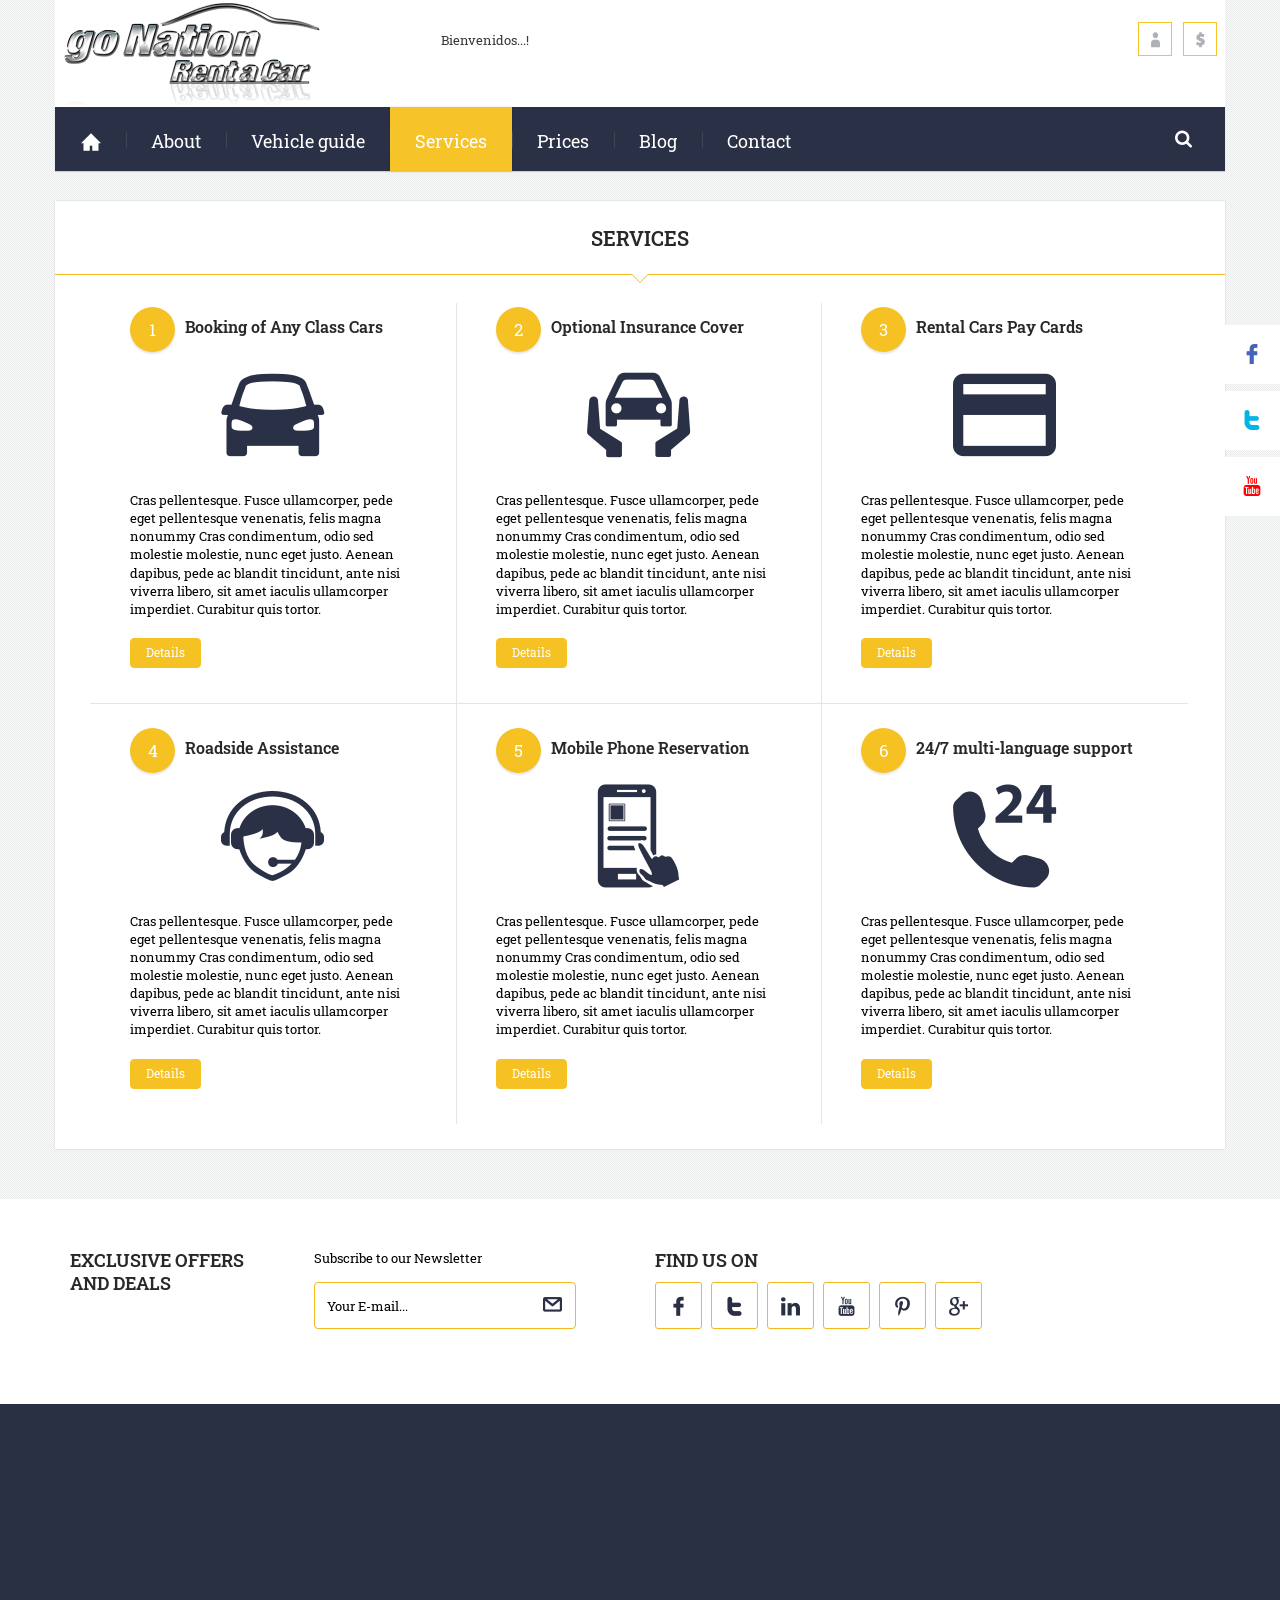
<file: src/main/webapp/services.html>
<!DOCTYPE html>
<html lang="en">

<!-- Mirrored from xena.tonytemplates.com/tonytemplates/24-rental-car/services.html by HTTrack Website Copier/3.x [XR&CO'2014], Mon, 30 May 2016 16:22:40 GMT -->
<head>
    <meta charset="utf-8">
    <!--[if IE]>
    <meta http-equiv="X-UA-Compatible" content="IE=edge">
    <![endif]-->
    <meta name="viewport" content="width=device-width, initial-scale=1.0">
    <meta name="description" content="">
    <meta name="author" content="">
    <title>RentalCar HTML Template</title>
    <link rel="shortcut icon" href="fav.png" type="image/png">
    <!-- CSS preloader -->
    <link href="css/loader.css" rel="stylesheet">
    <!-- Bootstrap core CSS -->
    <link href="css/bootstrap.min.css" rel="stylesheet">
    <!-- Custom styles for this template -->
    <link href="css/rentalcar-template.css" rel="stylesheet">
    <!-- CSS modules -->
    <link href="css/flexslider.css" rel="stylesheet">
    <link href="css/sfmenu.css" rel="stylesheet">
    <link href="css/glide-slider.css" rel="stylesheet">
    <link href="css/jquery.datetimepicker.css" rel="stylesheet">
    <link href="css/select2.css" rel="stylesheet">
    <link href="css/owl.carousel.css" rel="stylesheet">
    <link href="css/owl.theme.css" rel="stylesheet">
    <link href="fonts/flaticon-rentalcar/flaticon.css" rel="stylesheet">
</head>
<body class="responsive">
<div class="loader">
    <div class="inside">
        <div class="circle-outer"></div>
        <div class="circle-inner"></div>
    </div>
</div>
<!-- Off Canvas Menu -->
<nav id="off-canvas-menu">
    <div id="off-canvas-menu-title">MENU<span id="off-canvas-menu-close">&times;</span></div>
    <ul class="expander-list">
        <li><span class="name"><span class="expander">-</span> <a href="about.html">About</a></span>
            <ul>
                <li><span class="name"><a href="#">Submenu#1</a></span></li>
                <li><span class="name"><a href="#">Submenu#2</a></span></li>
                <li><span class="name"><a href="#">Submenu#3</a></span></li>
                <li><span class="name"><a href="#">Submenu#4</a></span></li>
            </ul>
        </li>
        <li><span class="name"><a href="vehicle.html" class="btn-main">Vehicle guide</a></span></li>
        <li><span class="name"><a href="services.html" class="btn-main">Services</a></span></li>
        <li><span class="name"><a href="prices.html" class="btn-main">Prices</a></span></li>
        <li><span class="name"><a href="blog-posts.html" class="btn-main">Blog</a></span></li>
        <li><span class="name"><a href="contact.html" class="btn-main">Contact</a></span></li>
    </ul>
</nav>
<!-- //end Off Canvas Menu -->

<div id="outer">
    <div id="outer-canvas"> <!-- Navbar -->
        <header>

            <!-- Back to top -->
            <div class="back-to-top"><span class="arrow-up"><img src="images/icon-scroll-arrow.png" alt=""></span><img
                    src="images/icon-scroll-mouse.png" alt=""></div>
            <!-- //end Back to top -->

            <section class="navbar">
                <div class="container">
                    <div class="background">
                        <!-- Logo -->
                        <div class="navbar-logo pull-left"><a href="index.html"><img src="images/rent-a-car-logo.png"
                                                                                     alt="Live Radio"
                                                                                     class="img-responsive"></a></div>
                        <!-- //end Logo -->
                        <div class="navbar-welcome pull-left compact-hidden hidden-xs">Bienvenidos...!</div>
                        <!-- Secondary menu -->
                        <div class="navbar-secondary-menu pull-right hidden-xs">
                            <div class="btn-group compact-hidden"><a href="#"
                                                                     class="btn btn-xs btn-default dropdown-toggle"
                                                                     data-toggle="dropdown"> <span
                                    class="icon flaticon-human4"></span> </a>
                                <ul class="dropdown-menu" role="menu">
                                    <li><a href="#">Account</a></li>
                                    <li><a href="#">Wishlist</a></li>
                                    <li><a href="#">Checkout</a></li>
                                    <li class="divider"></li>
                                    <li><a href="login.html">Log In</a></li>
                                    <li><a href="login.html">Sign Up</a></li>
                                </ul>
                            </div>
                            <!--  <div class="btn-group compact-hidden"> <a href="#"  class="btn btn-xs btn-default dropdown-toggle" data-toggle="dropdown"> <span class="icon flaticon-earth205"></span> </a>
                        <ul class="dropdown-menu" role="menu">
                          <li><a href="#"> <span class="icon-flag icon-flag-en">&nbsp;</span> English</a></li>
                          <li><a href="#"> <span class="icon-flag icon-flag-de">&nbsp;</span> German</a></li>
                          <li><a href="#"> <span class="icon-flag icon-flag-fr">&nbsp;</span> French</a></li>
                          <li><a href="#"> <span class="icon-flag icon-flag-da">&nbsp;</span> Danish</a></li>
                          <li><a href="#"> <span class="icon-flag icon-flag-el">&nbsp;</span> Greek</a></li>
                          <li><a href="#"> <span class="icon-flag icon-flag-es">&nbsp;</span> Spanish</a></li>
                          <li><a href="#"> <span class="icon-flag icon-flag-it">&nbsp;</span> Italian</a></li>
                          <li><a href="#"> <span class="icon-flag icon-flag-nl">&nbsp;</span> Dutch</a></li>
                          <li><a href="#"> <span class="icon-flag icon-flag-pl">&nbsp;</span> Polish</a></li>
                          <li><a href="#"> <span class="icon-flag icon-flag-pt">&nbsp;</span> Portuguese</a></li>
                          <li><a href="#"> <span class="icon-flag icon-flag-ru">&nbsp;</span> Russian</a></li>
                          <li><a href="#"> <span class="icon-flag icon-flag-sv">&nbsp;</span> Swedish</a></li>
                        </ul>
                      </div> -->
                            <div class="btn-group compact-hidden"><a href="#"
                                                                     class="btn btn-xs btn-default dropdown-toggle"
                                                                     data-toggle="dropdown"><span
                                    class="icon flaticon-dollars1"></span> </a>
                                <ul class="dropdown-menu" role="menu">
                                    <li><a href="#">($) US Dollars</a></li>
                                    <li><a href="#">(€) Euro</a></li>
                                    <li><a href="#">(&pound;) British Pounds</a></li>
                                </ul>
                            </div>
                        </div>
                        <!-- Secondary menu mobile -->
                        <div class="navbar-secondary-menu pull-right compact-hidden visible-xs">
                            <!--       <div class="btn-group"><a href="#" class="btn btn-xs btn-default dropdown-toggle"
                                                            data-toggle="dropdown">En </a>
                                      <ul class="dropdown-menu" role="menu">
                                          <li><a href="#"> <span class="icon-flag icon-flag-en">&nbsp;</span> English</a></li>
                                          <li><a href="#"> <span class="icon-flag icon-flag-de">&nbsp;</span> German</a></li>
                                          <li><a href="#"> <span class="icon-flag icon-flag-fr">&nbsp;</span> French</a></li>
                                          <li><a href="#"> <span class="icon-flag icon-flag-da">&nbsp;</span> Danish</a></li>
                                          <li><a href="#"> <span class="icon-flag icon-flag-el">&nbsp;</span> Greek</a></li>
                                          <li><a href="#"> <span class="icon-flag icon-flag-es">&nbsp;</span> Spanish</a></li>
                                          <li><a href="#"> <span class="icon-flag icon-flag-it">&nbsp;</span> Italian</a></li>
                                          <li><a href="#"> <span class="icon-flag icon-flag-nl">&nbsp;</span> Dutch</a></li>
                                          <li><a href="#"> <span class="icon-flag icon-flag-pl">&nbsp;</span> Polish</a></li>
                                          <li><a href="#"> <span class="icon-flag icon-flag-pt">&nbsp;</span> Portuguese</a>
                                          </li>
                                          <li><a href="#"> <span class="icon-flag icon-flag-ru">&nbsp;</span> Russian</a></li>
                                          <li><a href="#"> <span class="icon-flag icon-flag-sv">&nbsp;</span> Swedish</a></li>
                                      </ul>
                                  </div> -->
                            <div class="btn-group"><a href="#" class="btn btn-xs btn-default dropdown-toggle"
                                                      data-toggle="dropdown">$ </a>
                                <ul class="dropdown-menu" role="menu">
                                    <li><a href="#">($) US Dollars</a></li>
                                    <li><a href="#">(€) Euro</a></li>
                                    <li><a href="#">(&pound;) British Pounds</a></li>
                                </ul>
                            </div>
                        </div>
                        <!-- //end Secondary menu -->

                        <!-- Search -->
                        <form class="navbar-search form-inline visible-lg visible-md pull-right" role="form">
                            <div class="form-group">
                                <button type="submit" class="button"><span class="flaticon-search19"></span></button>
                                <input type="text" class="form-control" value="Search"
                                       onblur="if (this.value == '') {this.value = 'Search';}"
                                       onfocus="if(this.value == 'Search') {this.value = '';}">
                            </div>
                        </form>
                        <!-- //end Search -->
                        <!-- Main menu -->
                        <div class="row">
                            <dl class="navbar-main-menu hidden-xs">
                                <dt class="item"><a href="index.html" class="btn-main"><span
                                        class="icon flaticon-house58"></span></a></dt>
                                <dd></dd>
                                <dt class="item">
                                <ul class="sf-menu">
                                    <li><a href="about.html">About</a>
                                        <ul>
                                            <li><a href="#">Submenu # 1</a></li>
                                            <li><a href="#">Submenu # 2</a></li>
                                            <li><a href="#">Submenu # 3</a></li>
                                            <li><a href="#">Submenu # 4</a></li>
                                        </ul>
                                    </li>
                                </ul>
                                </dt>
                                <dd></dd>
                                <dt class="item"><a href="vehicle.html" class="btn-main">Vehicle guide</a></dt>
                                <dd></dd>
                                <dt class="item"><a href="services.html" class="btn-main active">Services</a></dt>
                                <dd></dd>
                                <dt class="item"><a href="prices.html" class="btn-main">Prices</a></dt>
                                <dd></dd>
                                <dt class="item"><a href="blog-posts.html" class="btn-main">Blog</a></dt>
                                <dd></dd>
                                <dt class="item"><a href="contact.html" class="btn-main">Contact</a></dt>
                                <dd></dd>
                            </dl>
                        </div>
                        <!-- //end Main menu -->

                    </div>
                </div>
                <!-- Mobile menu -->
                <div class="container visible-xs">
                    <div class="mobile-nav row">
                        <div class="nav-item item-01"><a href="#" id="off-canvas-menu-toggle"><span
                                class="icon icon-menu">&#9776;</span></a></div>
                        <div class="nav-item item-02"></div>
                        <div class="nav-item item-03"></div>
                        <div class="nav-item item-04"><a href="#"><span class="icon flaticon-search19"></span></a>
                            <div class="tab-content"> <!-- Search -->
                                <form class="navbar-search form-inline" role="form">
                                    <div class="form-group">
                                        <button type="submit" class="button"><span class="flaticon-search19"></span>
                                        </button>
                                        <input type="text" class="form-control" value="Search"
                                               onblur="if (this.value == '') {this.value = 'Search';}"
                                               onfocus="if(this.value == 'Search') {this.value = '';}">
                                    </div>
                                </form>
                                <!-- //end Search -->
                            </div>
                        </div>
                    </div>
                </div>

                <!-- //end Mobile menu -->
                <!-- Navbar switcher -->
                <div class="navbar-switcher-container">
                    <div class="navbar-switcher"><span class="i-inactive"><img src="images/rentalcar/icon-switcher.png"
                                                                               alt=""></span> <span
                            class="i-active">&times;</span>
                    </div>
                </div>
                <!-- //end Navbar switcher -->

            </section>

            <!-- Navbar height -->
            <div class="navbar-height-inner"></div>
            <!-- Navbar height -->

            <!-- Navbar height -->
            <div class="navbar-height"></div>
            <!-- Navbar height -->

        </header>
        <!-- //end Navbar -->

        <!-- Social widgets -->
        <section class="social-widgets hidden-xs">
            <ul class="items">
                <li class="item item-01 facebook"><a href="social/facebook.html" class="tab-icon"><span
                        class="icon icon-facebook flaticon-facebook55"></span></a>
                    <div class="tab-content">
                        <div class="title">FACEBOOK</div>
                        <div class="loading"><img src="images/ajax-loader.gif" alt="" class="ajaxloader"></div>
                    </div>
                </li>
                <li class="item item-02 twitter"><a href="social/twitter.html" class="tab-icon"><span
                        class="icon icon-twitter flaticon-twitter20"></span></a>
                    <div class="tab-content">
                        <div class="title">TWITTER FEEDS</div>
                        <div class="loading"><img src="images/ajax-loader.gif" alt="" class="ajaxloader"></div>
                    </div>
                </li>
                <li class="item item-03 youtube"><a href="social/youtubevideo.html" class="tab-icon"><span
                        class="icon icon-youtube flaticon-youtube18"></span></a>
                    <div class="tab-content">
                        <div class="title">Video</div>
                        <div class="loading"><img src="images/ajax-loader.gif" alt="" class="ajaxloader"></div>
                    </div>
                </li>
            </ul>
        </section>
        <!-- //end Social widgets -->
        <section class="content white-box">
            <div class="container">
                <div class="inside">
                    <h2>Services</h2>
                    <div class="wrapper">
                        <div class="service-block">
                            <div class="title"><span class="number-in-circle">1</span>
                                <h4>Booking of Any Class Cars</h4>
                            </div>
                            <p class="text-center"><span class="icon flaticon-car95"></span></p>
                            <p> Cras pellentesque. Fusce ullamcorper, pede eget pellentesque venenatis, felis magna
                                nonummy
                                Cras condimentum, odio sed molestie molestie, nunc eget justo. Aenean dapibus, pede ac
                                blandit tincidunt, ante nisi viverra libero, sit amet iaculis ullamcorper imperdiet.
                                Curabitur quis tortor.</p>
                            <a href="#" class="read-more">Details</a></div>
                        <div class="service-block">
                            <div class="title"><span class="number-in-circle">2</span>
                                <h4>Optional Insurance Cover</h4>
                            </div>
                            <p class="text-center"><span class="icon flaticon-car179"></span></p>
                            <p> Cras pellentesque. Fusce ullamcorper, pede eget pellentesque venenatis, felis magna
                                nonummy
                                Cras condimentum, odio sed molestie molestie, nunc eget justo. Aenean dapibus, pede ac
                                blandit tincidunt, ante nisi viverra libero, sit amet iaculis ullamcorper imperdiet.
                                Curabitur quis tortor.</p>
                            <a href="#" class="read-more">Details</a></div>
                        <div class="service-block">
                            <div class="title"><span class="number-in-circle">3</span>
                                <h4>Rental Cars Pay Cards</h4>
                            </div>
                            <p class="text-center"><span class="icon flaticon-credit98"></span></p>
                            <p> Cras pellentesque. Fusce ullamcorper, pede eget pellentesque venenatis, felis magna
                                nonummy
                                Cras condimentum, odio sed molestie molestie, nunc eget justo. Aenean dapibus, pede ac
                                blandit tincidunt, ante nisi viverra libero, sit amet iaculis ullamcorper imperdiet.
                                Curabitur quis tortor.</p>
                            <a href="#" class="read-more">Details</a></div>
                        <div class="service-block">
                            <div class="title"><span class="number-in-circle">4</span>
                                <h4>Roadside Assistance</h4>
                            </div>
                            <p class="text-center"><span class="icon flaticon-shopping155"></span></p>
                            <p> Cras pellentesque. Fusce ullamcorper, pede eget pellentesque venenatis, felis magna
                                nonummy
                                Cras condimentum, odio sed molestie molestie, nunc eget justo. Aenean dapibus, pede ac
                                blandit tincidunt, ante nisi viverra libero, sit amet iaculis ullamcorper imperdiet.
                                Curabitur quis tortor.</p>
                            <a href="#" class="read-more">Details</a></div>
                        <div class="service-block">
                            <div class="title"><span class="number-in-circle">5</span>
                                <h4>Mobile Phone Reservation</h4>
                            </div>
                            <p class="text-center"><span class="icon flaticon-smartphone55"></span></p>
                            <p> Cras pellentesque. Fusce ullamcorper, pede eget pellentesque venenatis, felis magna
                                nonummy
                                Cras condimentum, odio sed molestie molestie, nunc eget justo. Aenean dapibus, pede ac
                                blandit tincidunt, ante nisi viverra libero, sit amet iaculis ullamcorper imperdiet.
                                Curabitur quis tortor.</p>
                            <a href="#" class="read-more">Details</a></div>
                        <div class="service-block">
                            <div class="title"><span class="number-in-circle">6</span>
                                <h4>24/7 multi-language support</h4>
                            </div>
                            <p class="text-center"><span class="icon flaticon-phone68"></span></p>
                            <p> Cras pellentesque. Fusce ullamcorper, pede eget pellentesque venenatis, felis magna
                                nonummy
                                Cras condimentum, odio sed molestie molestie, nunc eget justo. Aenean dapibus, pede ac
                                blandit tincidunt, ante nisi viverra libero, sit amet iaculis ullamcorper imperdiet.
                                Curabitur quis tortor.</p>
                            <a href="#" class="read-more">Details</a></div>
                    </div>
                </div>
            </div>
        </section>
        <!-- Social navbar -->
        <section class="content nopad-xs white-row">
            <div class="container">
                <div class="row">
                    <div class="col-sm-6 col-md-6  col-lg-6 newsletter collapsed-block">
                        <div class="row">
                            <div class="col-lg-5  col-md-12 col-sm-12 ">
                                <h3 class="upper">Exclusive offers and deals<a class="expander visible-xs"
                                                                               href="#TabBlock-1">+</a></h3>
                            </div>
                            <div class="col-sm-12 col-md-12 col-lg-6 tabBlock" id="TabBlock-1">
                                <p>Subscribe to our Newsletter</p>
                                <form class="form-inline" role="form">
                                    <div class="form-group input-control">
                                        <button type="submit" class="button"><span class="flaticon-envelope58"></span>
                                        </button>
                                        <input type="text" class="form-control" value="Your E-mail..."
                                               onblur="if (this.value == '') {this.value = 'Your E-mail...';}"
                                               onfocus="if(this.value == 'Your E-mail...') {this.value = '';}">
                                    </div>
                                </form>
                            </div>
                        </div>
                    </div>
                    <div class="col-sm-6 col-md-6 col-lg-6 collapsed-block">
                        <h3>FIND US ON<a class="expander visible-xs" href="#TabBlock-2">+</a></h3>
                        <div class="tabBlock" id="TabBlock-2">
                            <ul class="find-us">
                                <li><a href="#"><span class="icon icon-facebook flaticon-facebook55"></span></a></li>
                                <li><a href="#"><span class="icon icon-twitter flaticon-twitter20"></span></a></li>
                                <li><a href="#"><span class="icon icon-linkedin flaticon-linkedin11"></span></a></li>
                                <li><a href="#"><span class="icon icon-youtube flaticon-youtube18"></span></a></li>
                                <li><a href="#"><span class="icon icon-pinterest flaticon-pinterest3"></span></a></li>
                                <li><a href="#"><span class="icon icon-gplus flaticon-google1"></span></a></li>
                            </ul>
                        </div>
                    </div>
                </div>
            </div>
        </section>
        <!-- //end Social navbar -->

        <!-- Footer -->
        <footer>
            <section class="footer-navbar">
                <div class="container content nopad-xs">
                    <div class="row">
                        <div class="col-sm-3 col-md-3 col-lg-4 hidden-xs animate fadeUp"><a href="#"><img
                                src="images/rentalcar/logo-footer.png" alt="" class="img-responsive"/></a> <br>
                            <div>&copy; 2015 <a href="#">RentalCars</a>. All Rights Reserved.</div>
                        </div>
                        <div class="col-sm-9 col-md-9 col-lg-8 collapsed-block-outer">
                            <div class="col-sm-4 col-md-4 collapsed-block animate fadeUp">
                                <h4>Information<a class="expander visible-xs" href="#TabBlock-3">+</a></h4>
                                <div class="tabBlock" id="TabBlock-3">
                                    <ul class="menu">
                                        <li><a href="contact.html">Contact Us</a></li>
                                        <li><a href="about.html">About Us</a></li>
                                        <li><a href="about.html">Privacy Policy</a></li>
                                        <li><a href="about.html">Terms and Conditions</a></li>
                                    </ul>
                                </div>
                            </div>
                            <div class="col-sm-4 col-md-4  collapsed-block animate fadeUp">
                                <h4>Company<a class="expander visible-xs" href="#TabBlock-4">+</a></h4>
                                <div class="tabBlock" id="TabBlock-4">
                                    <ul class="menu">
                                        <li>Where Rent a Car</li>
                                        <li>Special Offers</li>
                                        <li>View booking</li>
                                        <li>Affiliate Program</li>
                                    </ul>
                                </div>
                            </div>
                            <div class="col-sm-4 col-md-4 collapsed-block animate fadeUp">
                                <h4>CUSTOM HTML BLOCK<a class="expander visible-xs" href="#TabBlock-6">+</a></h4>
                                <div class="tabBlock" id="TabBlock-6">
                                    <ul class="menu">
                                        <li><span class="icon flaticon-house58"></span> 7563 St. Vincent Place, Glasgow
                                        </li>
                                        <li><span class="icon flaticon-telephone5"></span> 321321321, 321321321</li>
                                        <li><span class="icon flaticon-arroba4"></span> <a
                                                href="mailto:info@mydomain.com">info@mydomain.com</a>
                                        </li>
                                        <li><span class="icon flaticon-skype8"></span> <a href="#">rental.test</a></li>
                                    </ul>
                                </div>
                            </div>
                        </div>
                    </div>
                </div>
            </section>
            <section class="footer-bottom-block container visible-xs">
                <div class="row">
                    <div class="col-sm-5 col-md-4 copyright-text"> &copy; 2015 <a href="#">RentalCars</a>. All Rights
                        Reserved.
                    </div>
                </div>
            </section>
        </footer>
        <div id="outer-overlay"></div>
        <!-- //end Footer --></div>
</div>

<!-- HTML5 shim and Respond.js IE8 support of HTML5 elements and media queries -->
<!--[if lt IE 9]>
<script src="js/html5shiv.js"></script>
<script src="js/respond.min.js"></script>
<![endif]-->
<script src="js/jquery-1.10.2.min.js"></script>
<script src="js/jquery.easing.1.3.js"></script>
<script src="js/bootstrap.min.js"></script>
<script src="js/jquery.flexslider.js"></script>
<script src="js/jquery.parallax.js"></script>
<script src="js/jquery.inview.js"></script>
<script src="js/superfish.js"></script>
<script src="js/supersubs.js"></script>
<script src="js/jquery.glide.js"></script>
<script src="js/select2.min.js"></script>
<script src="js/jquery.datetimepicker.js"></script>
<script src="js/jquery.isotope.min.js"></script>
<script src="js/owl.carousel.js"></script>
<script src="js/rentalcar-custom.js"></script>
</body>

<!-- Mirrored from xena.tonytemplates.com/tonytemplates/24-rental-car/services.html by HTTrack Website Copier/3.x [XR&CO'2014], Mon, 30 May 2016 16:22:40 GMT -->
</html>
</file>
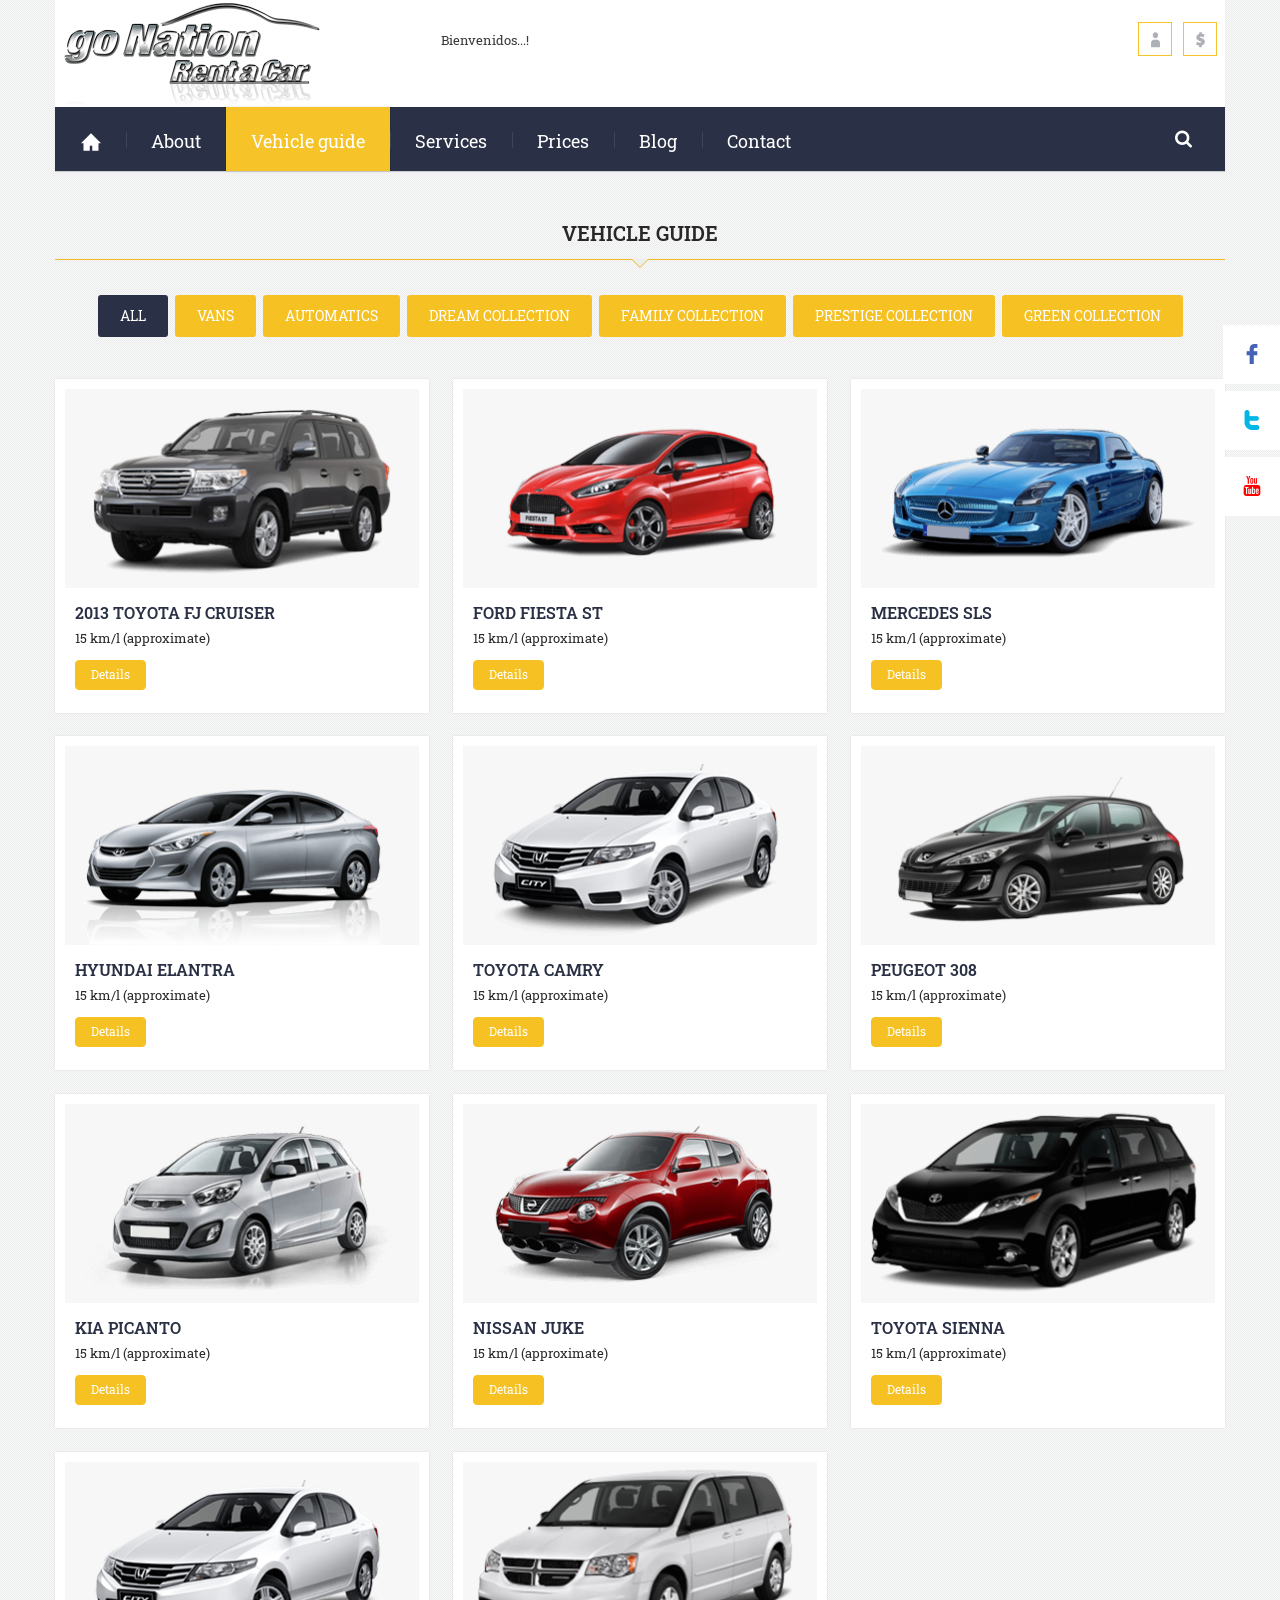
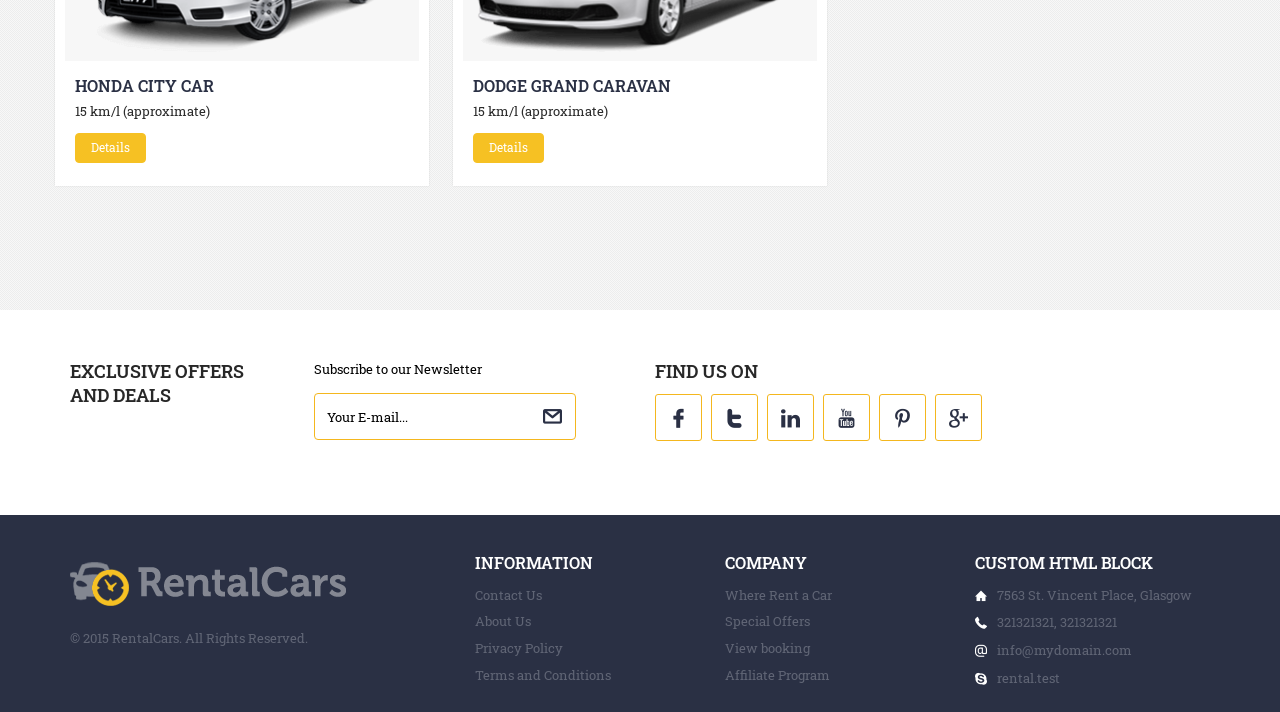
<file: src/main/webapp/vehicle.html>
<!DOCTYPE html>
<html lang="en">

<!-- Mirrored from xena.tonytemplates.com/tonytemplates/24-rental-car/vehicle.html by HTTrack Website Copier/3.x [XR&CO'2014], Mon, 30 May 2016 16:22:40 GMT -->
<head>
    <meta charset="utf-8">
    <!--[if IE]>
    <meta http-equiv="X-UA-Compatible" content="IE=edge">
    <![endif]-->
    <meta name="viewport" content="width=device-width, initial-scale=1.0">
    <meta name="description" content="">
    <meta name="author" content="">
    <title>RentalCar HTML Template</title>
    <link rel="shortcut icon" href="fav.png" type="image/png">
    <!-- CSS preloader -->
    <link href="css/loader.css" rel="stylesheet">
    <!-- Bootstrap core CSS -->
    <link href="css/bootstrap.min.css" rel="stylesheet">
    <!-- Custom styles for this template -->
    <link href="css/rentalcar-template.css" rel="stylesheet">
    <!-- CSS modules -->
    <link href="css/flexslider.css" rel="stylesheet">
    <link href="css/sfmenu.css" rel="stylesheet">
    <link href="css/glide-slider.css" rel="stylesheet">
    <link href="css/jquery.datetimepicker.css" rel="stylesheet">
    <link href="css/select2.css" rel="stylesheet">
    <link href="css/owl.carousel.css" rel="stylesheet">
    <link href="css/owl.theme.css" rel="stylesheet">
    <link href="fonts/flaticon-rentalcar/flaticon.css" rel="stylesheet">
</head>
<body class="responsive">
<div class="loader">
    <div class="inside">
        <div class="circle-outer"></div>
        <div class="circle-inner"></div>
    </div>
</div>
<!-- Off Canvas Menu -->
<nav id="off-canvas-menu">
    <div id="off-canvas-menu-title">MENU<span id="off-canvas-menu-close">&times;</span></div>
    <ul class="expander-list">
        <li><span class="name"><span class="expander">-</span> <a href="about.html">About</a></span>
            <ul>
                <li><span class="name"><a href="#">Submenu#1</a></span></li>
                <li><span class="name"><a href="#">Submenu#2</a></span></li>
                <li><span class="name"><a href="#">Submenu#3</a></span></li>
                <li><span class="name"><a href="#">Submenu#4</a></span></li>
            </ul>
        </li>
        <li><span class="name"><a href="vehicle.html" class="btn-main">Vehicle guide</a></span></li>
        <li><span class="name"><a href="services.html" class="btn-main">Services</a></span></li>
        <li><span class="name"><a href="prices.html" class="btn-main">Prices</a></span></li>
        <li><span class="name"><a href="blog-posts.html" class="btn-main">Blog</a></span></li>
        <li><span class="name"><a href="contact.html" class="btn-main">Contact</a></span></li>
    </ul>
</nav>
<!-- //end Off Canvas Menu -->

<div id="outer">
    <div id="outer-canvas"> <!-- Navbar -->
        <header>

            <!-- Back to top -->
            <div class="back-to-top"><span class="arrow-up"><img src="images/icon-scroll-arrow.png" alt=""></span><img
                    src="images/icon-scroll-mouse.png" alt=""></div>
            <!-- //end Back to top -->

            <section class="navbar">
                <div class="container">
                    <div class="background">
                        <!-- Logo -->
                        <div class="navbar-logo pull-left"><a href="index.html"><img src="images/rent-a-car-logo.png"
                                                                                     alt="Live Radio"
                                                                                     class="img-responsive"></a></div>
                        <!-- //end Logo -->
                        <div class="navbar-welcome pull-left compact-hidden hidden-xs">Bienvenidos...!</div>
                        <!-- Secondary menu -->
                        <div class="navbar-secondary-menu pull-right hidden-xs">
                            <div class="btn-group compact-hidden"><a href="#"
                                                                     class="btn btn-xs btn-default dropdown-toggle"
                                                                     data-toggle="dropdown"> <span
                                    class="icon flaticon-human4"></span> </a>
                                <ul class="dropdown-menu" role="menu">
                                    <li><a href="#">Account</a></li>
                                    <li><a href="#">Wishlist</a></li>
                                    <li><a href="#">Checkout</a></li>
                                    <li class="divider"></li>
                                    <li><a href="login.html">Log In</a></li>
                                    <li><a href="login.html">Sign Up</a></li>
                                </ul>
                            </div>
                            <!--  <div class="btn-group compact-hidden"> <a href="#"  class="btn btn-xs btn-default dropdown-toggle" data-toggle="dropdown"> <span class="icon flaticon-earth205"></span> </a>
         <ul class="dropdown-menu" role="menu">
           <li><a href="#"> <span class="icon-flag icon-flag-en">&nbsp;</span> English</a></li>
           <li><a href="#"> <span class="icon-flag icon-flag-de">&nbsp;</span> German</a></li>
           <li><a href="#"> <span class="icon-flag icon-flag-fr">&nbsp;</span> French</a></li>
           <li><a href="#"> <span class="icon-flag icon-flag-da">&nbsp;</span> Danish</a></li>
           <li><a href="#"> <span class="icon-flag icon-flag-el">&nbsp;</span> Greek</a></li>
           <li><a href="#"> <span class="icon-flag icon-flag-es">&nbsp;</span> Spanish</a></li>
           <li><a href="#"> <span class="icon-flag icon-flag-it">&nbsp;</span> Italian</a></li>
           <li><a href="#"> <span class="icon-flag icon-flag-nl">&nbsp;</span> Dutch</a></li>
           <li><a href="#"> <span class="icon-flag icon-flag-pl">&nbsp;</span> Polish</a></li>
           <li><a href="#"> <span class="icon-flag icon-flag-pt">&nbsp;</span> Portuguese</a></li>
           <li><a href="#"> <span class="icon-flag icon-flag-ru">&nbsp;</span> Russian</a></li>
           <li><a href="#"> <span class="icon-flag icon-flag-sv">&nbsp;</span> Swedish</a></li>
         </ul>
       </div> -->
                            <div class="btn-group compact-hidden"><a href="#"
                                                                     class="btn btn-xs btn-default dropdown-toggle"
                                                                     data-toggle="dropdown"><span
                                    class="icon flaticon-dollars1"></span> </a>
                                <ul class="dropdown-menu" role="menu">
                                    <li><a href="#">($) US Dollars</a></li>
                                    <li><a href="#">(€) Euro</a></li>
                                    <li><a href="#">(&pound;) British Pounds</a></li>
                                </ul>
                            </div>
                        </div>
                        <!-- Secondary menu mobile -->
                        <div class="navbar-secondary-menu pull-right compact-hidden visible-xs">
                            <!--    <div class="navbar-secondary-menu pull-right compact-hidden visible-xs">
                  <div class="btn-group"><a href="#" class="btn btn-xs btn-default dropdown-toggle"
                                            data-toggle="dropdown">En </a>
                      <ul class="dropdown-menu" role="menu">
                          <li><a href="#"> <span class="icon-flag icon-flag-en">&nbsp;</span> English</a></li>
                          <li><a href="#"> <span class="icon-flag icon-flag-de">&nbsp;</span> German</a></li>
                          <li><a href="#"> <span class="icon-flag icon-flag-fr">&nbsp;</span> French</a></li>
                          <li><a href="#"> <span class="icon-flag icon-flag-da">&nbsp;</span> Danish</a></li>
                          <li><a href="#"> <span class="icon-flag icon-flag-el">&nbsp;</span> Greek</a></li>
                          <li><a href="#"> <span class="icon-flag icon-flag-es">&nbsp;</span> Spanish</a></li>
                          <li><a href="#"> <span class="icon-flag icon-flag-it">&nbsp;</span> Italian</a></li>
                          <li><a href="#"> <span class="icon-flag icon-flag-nl">&nbsp;</span> Dutch</a></li>
                          <li><a href="#"> <span class="icon-flag icon-flag-pl">&nbsp;</span> Polish</a></li>
                          <li><a href="#"> <span class="icon-flag icon-flag-pt">&nbsp;</span> Portuguese</a>
                          </li>
                          <li><a href="#"> <span class="icon-flag icon-flag-ru">&nbsp;</span> Russian</a></li>
                          <li><a href="#"> <span class="icon-flag icon-flag-sv">&nbsp;</span> Swedish</a></li>
                      </ul>
                  </div> -->
                            <div class="btn-group"><a href="#" class="btn btn-xs btn-default dropdown-toggle"
                                                      data-toggle="dropdown">$ </a>
                                <ul class="dropdown-menu" role="menu">
                                    <li><a href="#">($) US Dollars</a></li>
                                    <li><a href="#">(€) Euro</a></li>
                                    <li><a href="#">(&pound;) British Pounds</a></li>
                                </ul>
                            </div>
                        </div>
                        <!-- //end Secondary menu -->

                        <!-- Search -->
                        <form class="navbar-search form-inline visible-lg visible-md pull-right" role="form">
                            <div class="form-group">
                                <button type="submit" class="button"><span class="flaticon-search19"></span></button>
                                <input type="text" class="form-control" value="Search"
                                       onblur="if (this.value == '') {this.value = 'Search';}"
                                       onfocus="if(this.value == 'Search') {this.value = '';}">
                            </div>
                        </form>
                        <!-- //end Search -->
                        <!-- Main menu -->
                        <div class="row">
                            <dl class="navbar-main-menu hidden-xs">
                                <dt class="item"><a href="index.html" class="btn-main"><span
                                        class="icon flaticon-house58"></span></a></dt>
                                <dd></dd>
                                <dt class="item">
                                <ul class="sf-menu">
                                    <li><a href="about.html">About</a>
                                        <ul>
                                            <li><a href="#">Submenu # 1</a></li>
                                            <li><a href="#">Submenu # 2</a></li>
                                            <li><a href="#">Submenu # 3</a></li>
                                            <li><a href="#">Submenu # 4</a></li>
                                        </ul>
                                    </li>
                                </ul>
                                </dt>
                                <dd></dd>
                                <dt class="item"><a href="vehicle.html" class="btn-main active">Vehicle guide</a></dt>
                                <dd></dd>
                                <dt class="item"><a href="services.html" class="btn-main">Services</a></dt>
                                <dd></dd>
                                <dt class="item"><a href="prices.html" class="btn-main">Prices</a></dt>
                                <dd></dd>
                                <dt class="item"><a href="blog-posts.html" class="btn-main">Blog</a></dt>
                                <dd></dd>
                                <dt class="item"><a href="contact.html" class="btn-main">Contact</a></dt>
                                <dd></dd>
                            </dl>
                        </div>
                        <!-- //end Main menu -->

                    </div>
                </div>
                <!-- Mobile menu -->
                <div class="container visible-xs">
                    <div class="mobile-nav row">
                        <div class="nav-item item-01"><a href="#" id="off-canvas-menu-toggle"><span
                                class="icon icon-menu">&#9776;</span></a></div>
                        <div class="nav-item item-02"></div>
                        <div class="nav-item item-03"></div>
                        <div class="nav-item item-04"><a href="#"><span class="icon flaticon-search19"></span></a>
                            <div class="tab-content"> <!-- Search -->
                                <form class="navbar-search form-inline" role="form">
                                    <div class="form-group">
                                        <button type="submit" class="button"><span class="flaticon-search19"></span>
                                        </button>
                                        <input type="text" class="form-control" value="Search"
                                               onblur="if (this.value == '') {this.value = 'Search';}"
                                               onfocus="if(this.value == 'Search') {this.value = '';}">
                                    </div>
                                </form>
                                <!-- //end Search -->
                            </div>
                        </div>
                    </div>
                </div>

                <!-- //end Mobile menu -->
                <!-- Navbar switcher -->
                <div class="navbar-switcher-container">
                    <div class="navbar-switcher"><span class="i-inactive"><img src="images/rentalcar/icon-switcher.png"
                                                                               alt=""></span> <span
                            class="i-active">&times;</span></div>
                </div>
                <!-- //end Navbar switcher -->

            </section>

            <!-- Navbar height -->
            <div class="navbar-height-inner"></div>
            <!-- Navbar height -->

            <!-- Navbar height -->
            <div class="navbar-height"></div>
            <!-- Navbar height -->

        </header>
        <!-- //end Navbar -->

        <!-- Social widgets -->
        <section class="social-widgets hidden-xs">
            <ul class="items">
                <li class="item item-01 facebook"><a href="social/facebook.html" class="tab-icon"><span
                        class="icon icon-facebook flaticon-facebook55"></span></a>
                    <div class="tab-content">
                        <div class="title">FACEBOOK</div>
                        <div class="loading"><img src="images/ajax-loader.gif" alt="" class="ajaxloader"></div>
                    </div>
                </li>
                <li class="item item-02 twitter"><a href="social/twitter.html" class="tab-icon"><span
                        class="icon icon-twitter flaticon-twitter20"></span></a>
                    <div class="tab-content">
                        <div class="title">TWITTER FEEDS</div>
                        <div class="loading"><img src="images/ajax-loader.gif" alt="" class="ajaxloader"></div>
                    </div>
                </li>
                <li class="item item-03 youtube"><a href="social/youtubevideo.html" class="tab-icon"><span
                        class="icon icon-youtube flaticon-youtube18"></span></a>
                    <div class="tab-content">
                        <div class="title">Video</div>
                        <div class="loading"><img src="images/ajax-loader.gif" alt="" class="ajaxloader"></div>
                    </div>
                </li>
            </ul>
        </section>
        <!-- //end Social widgets -->
        <section class="content">
            <div class="container">
                <h2>Vehicle guide</h2>
                <div class="filters-by-category text-center">
                    <ul class="option-set" data-option-key="filter">
                        <li><a href="#filter" data-option-value="*" class="selected">All</a></li>
                        <li><a href="#filter" data-option-value=".category1">Vans</a></li>
                        <li><a href="#filter" data-option-value=".category2" class="">Automatics</a></li>
                        <li><a href="#filter" data-option-value=".category3" class="">Dream Collection</a></li>
                        <li><a href="#filter" data-option-value=".category4" class="">Family Collection</a></li>
                        <li><a href="#filter" data-option-value=".category5" class="">Prestige Collection</a></li>
                        <li><a href="#filter" data-option-value=".category6" class="">Green Collection</a></li>
                    </ul>
                </div>
                <div class="gallery">
                    <div class="item category4 category5">
                        <div class="image"><img src="images/rentalcar/car4.png" alt=""/></div>
                        <div class="info">
                            <h4>2013 Toyota FJ Cruiser</h4>
                            <p>15 km/l (approximate)</p>
                            <p><a href="#" class="read-more">Details</a></p>
                        </div>
                        <div class="details-box"><span class="box-close">&times;</span>
                            <div class="title">Vehicle Details</div>
                            <div class="inside">
                                <div class="wrapper row-top">
                                    <div class="details-image"><img src="images/rentalcar/car4.png" alt=""/></div>
                                    <div class="details-list">
                                        <h4>2013 Toyota FJ Cruiser</h4>
                                        5 Passengers<br>
                                        1 Large Suitcase, 2 Small Suitcase<br>
                                        Automatic Transmission<br>
                                        Air Conditioning<br>
                                        0 g/km CO2
                                    </div>
                                </div>
                                <div class="row-bot">
                                    <p><strong>Please Note:</strong></p>
                                    <ul class="styled-list">
                                        <li><strong>Pre-Pay Online: </strong>Allows you to reserve your vehicle and save
                                            money by pre-paying online.
                                        </li>
                                        <li><strong>Pay at location:</strong> Allows you to reserve your vehicle and pay
                                            at the counter upon collection.
                                        </li>
                                        <li>The vehicles shown are examples. Specific models within a car class may vary
                                            in availability and features, such as passenger seating, luggage capacity
                                            and mileage.
                                        </li>
                                    </ul>
                                    <a href="#" class="btn btn-default">Save for my reservation</a></div>
                            </div>
                        </div>
                    </div>
                    <div class="item category2 category3">
                        <div class="image"><img src="images/rentalcar/car5.png" alt=""/></div>
                        <div class="info">
                            <h4>Ford Fiesta ST</h4>
                            <p>15 km/l (approximate)</p>
                            <p><a href="#" class="read-more">Details</a></p>
                        </div>
                        <div class="details-box"><span class="box-close">&times;</span>
                            <div class="title">Vehicle Details</div>
                            <div class="inside">
                                <div class="wrapper row-top">
                                    <div class="details-image"><img src="images/rentalcar/car5.png" alt=""/></div>
                                    <div class="details-list">
                                        <h4>Ford Fiesta ST</h4>
                                        5 Passengers<br>
                                        1 Large Suitcase, 2 Small Suitcase<br>
                                        Automatic Transmission<br>
                                        Air Conditioning<br>
                                        0 g/km CO2
                                    </div>
                                </div>
                                <div class="row-bot">
                                    <p><strong>Please Note:</strong></p>
                                    <ul class="styled-list">
                                        <li><strong>Pre-Pay Online: </strong>Allows you to reserve your vehicle and save
                                            money by pre-paying online.
                                        </li>
                                        <li><strong>Pay at location:</strong> Allows you to reserve your vehicle and pay
                                            at the counter upon collection.
                                        </li>
                                        <li>The vehicles shown are examples. Specific models within a car class may vary
                                            in availability and features, such as passenger seating, luggage capacity
                                            and mileage.
                                        </li>
                                    </ul>
                                    <a href="#" class="btn btn-default">Save for my reservation</a></div>
                            </div>
                        </div>
                    </div>
                    <div class="item category2 category5 category3">
                        <div class="image"><img src="images/rentalcar/car6.png" alt=""/></div>
                        <div class="info">
                            <h4>mercedes sls</h4>
                            <p>15 km/l (approximate)</p>
                            <p><a href="#" class="read-more">Details</a></p>
                        </div>
                        <div class="details-box"><span class="box-close">&times;</span>
                            <div class="title">Vehicle Details</div>
                            <div class="inside">
                                <div class="wrapper row-top">
                                    <div class="details-image"><img src="images/rentalcar/car6.png" alt=""/></div>
                                    <div class="details-list">
                                        <h4>mercedes sls</h4>
                                        5 Passengers<br>
                                        1 Large Suitcase, 2 Small Suitcase<br>
                                        Automatic Transmission<br>
                                        Air Conditioning<br>
                                        0 g/km CO2
                                    </div>
                                </div>
                                <div class="row-bot">
                                    <p><strong>Please Note:</strong></p>
                                    <ul class="styled-list">
                                        <li><strong>Pre-Pay Online: </strong>Allows you to reserve your vehicle and save
                                            money by pre-paying online.
                                        </li>
                                        <li><strong>Pay at location:</strong> Allows you to reserve your vehicle and pay
                                            at the counter upon collection.
                                        </li>
                                        <li>The vehicles shown are examples. Specific models within a car class may vary
                                            in availability and features, such as passenger seating, luggage capacity
                                            and mileage.
                                        </li>
                                    </ul>
                                    <a href="#" class="btn btn-default">Save for my reservation</a></div>
                            </div>
                        </div>
                    </div>
                    <div class="item category4">
                        <div class="image"><img src="images/rentalcar/car7.png" alt=""/></div>
                        <div class="info"><h4>hyundai elantra</h4>
                            <p>15 km/l (approximate)</p>
                            <p><a href="#" class="read-more">Details</a></p>
                        </div>
                        <div class="details-box"><span class="box-close">&times;</span>
                            <div class="title">Vehicle Details</div>
                            <div class="inside">
                                <div class="wrapper row-top">
                                    <div class="details-image"><img src="images/rentalcar/car7.png" alt=""/></div>
                                    <div class="details-list">
                                        <h4>hyundai elantra</h4>
                                        5 Passengers<br>
                                        1 Large Suitcase, 2 Small Suitcase<br>
                                        Automatic Transmission<br>
                                        Air Conditioning<br>
                                        0 g/km CO2
                                    </div>
                                </div>
                                <div class="row-bot">
                                    <p><strong>Please Note:</strong></p>
                                    <ul class="styled-list">
                                        <li><strong>Pre-Pay Online: </strong>Allows you to reserve your vehicle and save
                                            money by pre-paying online.
                                        </li>
                                        <li><strong>Pay at location:</strong> Allows you to reserve your vehicle and pay
                                            at the counter upon collection.
                                        </li>
                                        <li>The vehicles shown are examples. Specific models within a car class may vary
                                            in availability and features, such as passenger seating, luggage capacity
                                            and mileage.
                                        </li>
                                    </ul>
                                    <a href="#" class="btn btn-default">Save for my reservation</a></div>
                            </div>
                        </div>
                    </div>
                    <div class="item category2 category5 category3">
                        <div class="image"><img src="images/rentalcar/car12.png" alt=""/></div>
                        <div class="info">
                            <h4>Toyota Camry</h4>
                            <p>15 km/l (approximate)</p>
                            <p><a href="#" class="read-more">Details</a></p>
                        </div>
                        <div class="details-box"><span class="box-close">&times;</span>
                            <div class="title">Vehicle Details</div>
                            <div class="inside">
                                <div class="wrapper row-top">
                                    <div class="details-image"><img src="images/rentalcar/car12.png" alt=""/></div>
                                    <div class="details-list">
                                        <h4>Toyota Camry</h4>
                                        5 Passengers<br>
                                        1 Large Suitcase, 2 Small Suitcase<br>
                                        Automatic Transmission<br>
                                        Air Conditioning<br>
                                        0 g/km CO2
                                    </div>
                                </div>
                                <div class="row-bot">
                                    <p><strong>Please Note:</strong></p>
                                    <ul class="styled-list">
                                        <li><strong>Pre-Pay Online: </strong>Allows you to reserve your vehicle and save
                                            money by pre-paying online.
                                        </li>
                                        <li><strong>Pay at location:</strong> Allows you to reserve your vehicle and pay
                                            at the counter upon collection.
                                        </li>
                                        <li>The vehicles shown are examples. Specific models within a car class may vary
                                            in availability and features, such as passenger seating, luggage capacity
                                            and mileage.
                                        </li>
                                    </ul>
                                    <a href="#" class="btn btn-default">Save for my reservation</a></div>
                            </div>
                        </div>
                    </div>
                    <div class="item category2 category6">
                        <div class="image"><img src="images/rentalcar/car9.png" alt=""/></div>
                        <div class="info">
                            <h4>peugeot 308</h4>
                            <p>15 km/l (approximate)</p>
                            <p><a href="#" class="read-more">Details</a></p>
                        </div>
                        <div class="details-box"><span class="box-close">&times;</span>
                            <div class="title">Vehicle Details</div>
                            <div class="inside">
                                <div class="wrapper row-top">
                                    <div class="details-image"><img src="images/rentalcar/car9.png" alt=""/></div>
                                    <div class="details-list">
                                        <h4>peugeot 308</h4>
                                        5 Passengers<br>
                                        1 Large Suitcase, 2 Small Suitcase<br>
                                        Automatic Transmission<br>
                                        Air Conditioning<br>
                                        0 g/km CO2
                                    </div>
                                </div>
                                <div class="row-bot">
                                    <p><strong>Please Note:</strong></p>
                                    <ul class="styled-list">
                                        <li><strong>Pre-Pay Online: </strong>Allows you to reserve your vehicle and save
                                            money by pre-paying online.
                                        </li>
                                        <li><strong>Pay at location:</strong> Allows you to reserve your vehicle and pay
                                            at the counter upon collection.
                                        </li>
                                        <li>The vehicles shown are examples. Specific models within a car class may vary
                                            in availability and features, such as passenger seating, luggage capacity
                                            and mileage.
                                        </li>
                                    </ul>
                                    <a href="#" class="btn btn-default">Save for my reservation</a></div>
                            </div>
                        </div>
                    </div>
                    <div class="item category2 category6">
                        <div class="image"><img src="images/rentalcar/car10.png" alt=""/></div>
                        <div class="info">
                            <h4>KIA Picanto</h4>
                            <p>15 km/l (approximate)</p>
                            <p><a href="#" class="read-more">Details</a></p>
                        </div>
                        <div class="details-box"><span class="box-close">&times;</span>
                            <div class="title">Vehicle Details</div>
                            <div class="inside">
                                <div class="wrapper row-top">
                                    <div class="details-image"><img src="images/rentalcar/car10.png" alt=""/></div>
                                    <div class="details-list">
                                        <h4>KIA Picanto</h4>
                                        5 Passengers<br>
                                        1 Large Suitcase, 2 Small Suitcase<br>
                                        Automatic Transmission<br>
                                        Air Conditioning<br>
                                        0 g/km CO2
                                    </div>
                                </div>
                                <div class="row-bot">
                                    <p><strong>Please Note:</strong></p>
                                    <ul class="styled-list">
                                        <li><strong>Pre-Pay Online: </strong>Allows you to reserve your vehicle and save
                                            money by pre-paying online.
                                        </li>
                                        <li><strong>Pay at location:</strong> Allows you to reserve your vehicle and pay
                                            at the counter upon collection.
                                        </li>
                                        <li>The vehicles shown are examples. Specific models within a car class may vary
                                            in availability and features, such as passenger seating, luggage capacity
                                            and mileage.
                                        </li>
                                    </ul>
                                    <a href="#" class="btn btn-default">Save for my reservation</a></div>
                            </div>
                        </div>
                    </div>
                    <div class="item category2 category4">
                        <div class="image"><img src="images/rentalcar/car11.png" alt=""/></div>
                        <div class="info">
                            <h4>NISSAN JUKE</h4>
                            <p>15 km/l (approximate)</p>
                            <p><a href="#" class="read-more">Details</a></p>
                        </div>
                        <div class="details-box"><span class="box-close">&times;</span>
                            <div class="title">Vehicle Details</div>
                            <div class="inside">
                                <div class="wrapper row-top">
                                    <div class="details-image"><img src="images/rentalcar/car11.png" alt=""/></div>
                                    <div class="details-list">
                                        <h4>NISSAN JUKE</h4>
                                        5 Passengers<br>
                                        1 Large Suitcase, 2 Small Suitcase<br>
                                        Automatic Transmission<br>
                                        Air Conditioning<br>
                                        0 g/km CO2
                                    </div>
                                </div>
                                <div class="row-bot">
                                    <p><strong>Please Note:</strong></p>
                                    <ul class="styled-list">
                                        <li><strong>Pre-Pay Online: </strong>Allows you to reserve your vehicle and save
                                            money by pre-paying online.
                                        </li>
                                        <li><strong>Pay at location:</strong> Allows you to reserve your vehicle and pay
                                            at the counter upon collection.
                                        </li>
                                        <li>The vehicles shown are examples. Specific models within a car class may vary
                                            in availability and features, such as passenger seating, luggage capacity
                                            and mileage.
                                        </li>
                                    </ul>
                                    <a href="#" class="btn btn-default">Save for my reservation</a></div>
                            </div>
                        </div>
                    </div>
                    <div class="item category1">
                        <div class="image"><img src="images/rentalcar/car14.png" alt=""/></div>
                        <div class="info">
                            <h4>Toyota Sienna</h4>
                            <p>15 km/l (approximate)</p>
                            <p><a href="#" class="read-more">Details</a></p>
                        </div>
                        <div class="details-box"><span class="box-close">&times;</span>
                            <div class="title">Vehicle Details</div>
                            <div class="inside">
                                <div class="wrapper row-top">
                                    <div class="details-image"><img src="images/rentalcar/car14.png" alt=""/></div>
                                    <div class="details-list">
                                        <h4>Toyota Sienna</h4>
                                        5 Passengers<br>
                                        1 Large Suitcase, 2 Small Suitcase<br>
                                        Automatic Transmission<br>
                                        Air Conditioning<br>
                                        0 g/km CO2
                                    </div>
                                </div>
                                <div class="row-bot">
                                    <p><strong>Please Note:</strong></p>
                                    <ul class="styled-list">
                                        <li><strong>Pre-Pay Online: </strong>Allows you to reserve your vehicle and save
                                            money by pre-paying online.
                                        </li>
                                        <li><strong>Pay at location:</strong> Allows you to reserve your vehicle and pay
                                            at the counter upon collection.
                                        </li>
                                        <li>The vehicles shown are examples. Specific models within a car class may vary
                                            in availability and features, such as passenger seating, luggage capacity
                                            and mileage.
                                        </li>
                                    </ul>
                                    <a href="#" class="btn btn-default">Save for my reservation</a></div>
                            </div>
                        </div>
                    </div>
                    <div class="item category6">
                        <div class="image"><img src="images/rentalcar/car12.png" alt=""/></div>
                        <div class="info">
                            <h4>Honda City Car</h4>
                            <p>15 km/l (approximate)</p>
                            <p><a href="#" class="read-more">Details</a></p>
                        </div>
                        <div class="details-box"><span class="box-close">&times;</span>
                            <div class="title">Vehicle Details</div>
                            <div class="inside">
                                <div class="wrapper row-top">
                                    <div class="details-image"><img src="images/rentalcar/car12.png" alt=""/></div>
                                    <div class="details-list">
                                        <h4>Honda City Car</h4>
                                        5 Passengers<br>
                                        1 Large Suitcase, 2 Small Suitcase<br>
                                        Automatic Transmission<br>
                                        Air Conditioning<br>
                                        0 g/km CO2
                                    </div>
                                </div>
                                <div class="row-bot">
                                    <p><strong>Please Note:</strong></p>
                                    <ul class="styled-list">
                                        <li><strong>Pre-Pay Online: </strong>Allows you to reserve your vehicle and save
                                            money by pre-paying online.
                                        </li>
                                        <li><strong>Pay at location:</strong> Allows you to reserve your vehicle and pay
                                            at the counter upon collection.
                                        </li>
                                        <li>The vehicles shown are examples. Specific models within a car class may vary
                                            in availability and features, such as passenger seating, luggage capacity
                                            and mileage.
                                        </li>
                                    </ul>
                                    <a href="#" class="btn btn-default">Save for my reservation</a></div>
                            </div>
                        </div>
                    </div>
                    <div class="item category1">
                        <div class="image"><img src="images/rentalcar/car13.png" alt=""/></div>
                        <div class="info">
                            <h4>Dodge Grand Caravan</h4>
                            <p>15 km/l (approximate)</p>
                            <p><a href="#" class="read-more">Details</a></p>
                        </div>
                        <div class="details-box"><span class="box-close">&times;</span>
                            <div class="title">Vehicle Details</div>
                            <div class="inside">
                                <div class="wrapper row-top">
                                    <div class="details-image"><img src="images/rentalcar/car13.png" alt=""/></div>
                                    <div class="details-list">
                                        <h4>Dodge Grand Caravan</h4>
                                        5 Passengers<br>
                                        1 Large Suitcase, 2 Small Suitcase<br>
                                        Automatic Transmission<br>
                                        Air Conditioning<br>
                                        0 g/km CO2
                                    </div>
                                </div>
                                <div class="row-bot">
                                    <p><strong>Please Note:</strong></p>
                                    <ul class="styled-list">
                                        <li><strong>Pre-Pay Online: </strong>Allows you to reserve your vehicle and save
                                            money by pre-paying online.
                                        </li>
                                        <li><strong>Pay at location:</strong> Allows you to reserve your vehicle and pay
                                            at the counter upon collection.
                                        </li>
                                        <li>The vehicles shown are examples. Specific models within a car class may vary
                                            in availability and features, such as passenger seating, luggage capacity
                                            and mileage.
                                        </li>
                                    </ul>
                                    <a href="#" class="btn btn-default">Save for my reservation</a></div>
                            </div>
                        </div>
                    </div>
                </div>
            </div>
        </section>
        <!-- Social navbar -->
        <section class="content nopad-xs white-row">
            <div class="container">
                <div class="row">
                    <div class="col-sm-6 col-md-6  col-lg-6 newsletter collapsed-block">
                        <div class="row">
                            <div class="col-lg-5  col-md-12 col-sm-12 ">
                                <h3 class="upper">Exclusive offers and deals<a class="expander visible-xs"
                                                                               href="#TabBlock-1">+</a></h3>
                            </div>
                            <div class="col-sm-12 col-md-12 col-lg-6 tabBlock" id="TabBlock-1">
                                <p>Subscribe to our Newsletter</p>
                                <form class="form-inline" role="form">
                                    <div class="form-group input-control">
                                        <button type="submit" class="button"><span class="flaticon-envelope58"></span>
                                        </button>
                                        <input type="text" class="form-control" value="Your E-mail..."
                                               onblur="if (this.value == '') {this.value = 'Your E-mail...';}"
                                               onfocus="if(this.value == 'Your E-mail...') {this.value = '';}">
                                    </div>
                                </form>
                            </div>
                        </div>
                    </div>
                    <div class="col-sm-6 col-md-6 col-lg-6 collapsed-block">
                        <h3>FIND US ON<a class="expander visible-xs" href="#TabBlock-2">+</a></h3>
                        <div class="tabBlock" id="TabBlock-2">
                            <ul class="find-us">
                                <li><a href="#"><span class="icon icon-facebook flaticon-facebook55"></span></a></li>
                                <li><a href="#"><span class="icon icon-twitter flaticon-twitter20"></span></a></li>
                                <li><a href="#"><span class="icon icon-linkedin flaticon-linkedin11"></span></a></li>
                                <li><a href="#"><span class="icon icon-youtube flaticon-youtube18"></span></a></li>
                                <li><a href="#"><span class="icon icon-pinterest flaticon-pinterest3"></span></a></li>
                                <li><a href="#"><span class="icon icon-gplus flaticon-google1"></span></a></li>
                            </ul>
                        </div>
                    </div>
                </div>
            </div>
        </section>
        <!-- //end Social navbar -->

        <!-- Footer -->
        <footer>
            <section class="footer-navbar">
                <div class="container content nopad-xs">
                    <div class="row">
                        <div class="col-sm-3 col-md-3 col-lg-4 hidden-xs animate fadeUp"><a href="#"><img
                                src="images/rentalcar/logo-footer.png" alt="" class="img-responsive"/></a> <br>
                            <div>&copy; 2015 <a href="#">RentalCars</a>. All Rights Reserved.</div>
                        </div>
                        <div class="col-sm-9 col-md-9 col-lg-8 collapsed-block-outer">
                            <div class="col-sm-4 col-md-4 collapsed-block animate fadeUp">
                                <h4>Information<a class="expander visible-xs" href="#TabBlock-3">+</a></h4>
                                <div class="tabBlock" id="TabBlock-3">
                                    <ul class="menu">
                                        <li><a href="contact.html">Contact Us</a></li>
                                        <li><a href="about.html">About Us</a></li>
                                        <li><a href="about.html">Privacy Policy</a></li>
                                        <li><a href="about.html">Terms and Conditions</a></li>
                                    </ul>
                                </div>
                            </div>
                            <div class="col-sm-4 col-md-4  collapsed-block animate fadeUp">
                                <h4>Company<a class="expander visible-xs" href="#TabBlock-4">+</a></h4>
                                <div class="tabBlock" id="TabBlock-4">
                                    <ul class="menu">
                                        <li>Where Rent a Car</li>
                                        <li>Special Offers</li>
                                        <li>View booking</li>
                                        <li>Affiliate Program</li>
                                    </ul>
                                </div>
                            </div>
                            <div class="col-sm-4 col-md-4 collapsed-block animate fadeUp">
                                <h4>CUSTOM HTML BLOCK<a class="expander visible-xs" href="#TabBlock-6">+</a></h4>
                                <div class="tabBlock" id="TabBlock-6">
                                    <ul class="menu">
                                        <li><span class="icon flaticon-house58"></span> 7563 St. Vincent Place, Glasgow
                                        </li>
                                        <li><span class="icon flaticon-telephone5"></span> 321321321, 321321321</li>
                                        <li><span class="icon flaticon-arroba4"></span> <a
                                                href="mailto:info@mydomain.com">info@mydomain.com</a></li>
                                        <li><span class="icon flaticon-skype8"></span> <a href="#">rental.test</a></li>
                                    </ul>
                                </div>
                            </div>
                        </div>
                    </div>
                </div>
            </section>
            <section class="footer-bottom-block container visible-xs">
                <div class="row">
                    <div class="col-sm-5 col-md-4 copyright-text"> &copy; 2015 <a href="#">RentalCars</a>. All Rights
                        Reserved.
                    </div>
                </div>
            </section>
        </footer>
        <div id="outer-overlay"></div>
        <!-- //end Footer --></div>
</div>

<!-- HTML5 shim and Respond.js IE8 support of HTML5 elements and media queries -->
<!--[if lt IE 9]>
<script src="js/html5shiv.js"></script>
<script src="js/respond.min.js"></script>
<![endif]-->
<script src="js/jquery-1.10.2.min.js"></script>
<script src="js/jquery.easing.1.3.js"></script>
<script src="js/bootstrap.min.js"></script>
<script src="js/jquery.flexslider.js"></script>
<script src="js/jquery.parallax.js"></script>
<script src="js/jquery.inview.js"></script>
<script src="js/superfish.js"></script>
<script src="js/supersubs.js"></script>
<script src="js/jquery.glide.js"></script>
<script src="js/select2.min.js"></script>
<script src="js/jquery.datetimepicker.js"></script>
<script src="js/jquery.isotope.min.js"></script>
<script src="js/owl.carousel.js"></script>
<script src="js/rentalcar-custom.js"></script>
</body>

<!-- Mirrored from xena.tonytemplates.com/tonytemplates/24-rental-car/vehicle.html by HTTrack Website Copier/3.x [XR&CO'2014], Mon, 30 May 2016 16:22:40 GMT -->
</html>
</file>
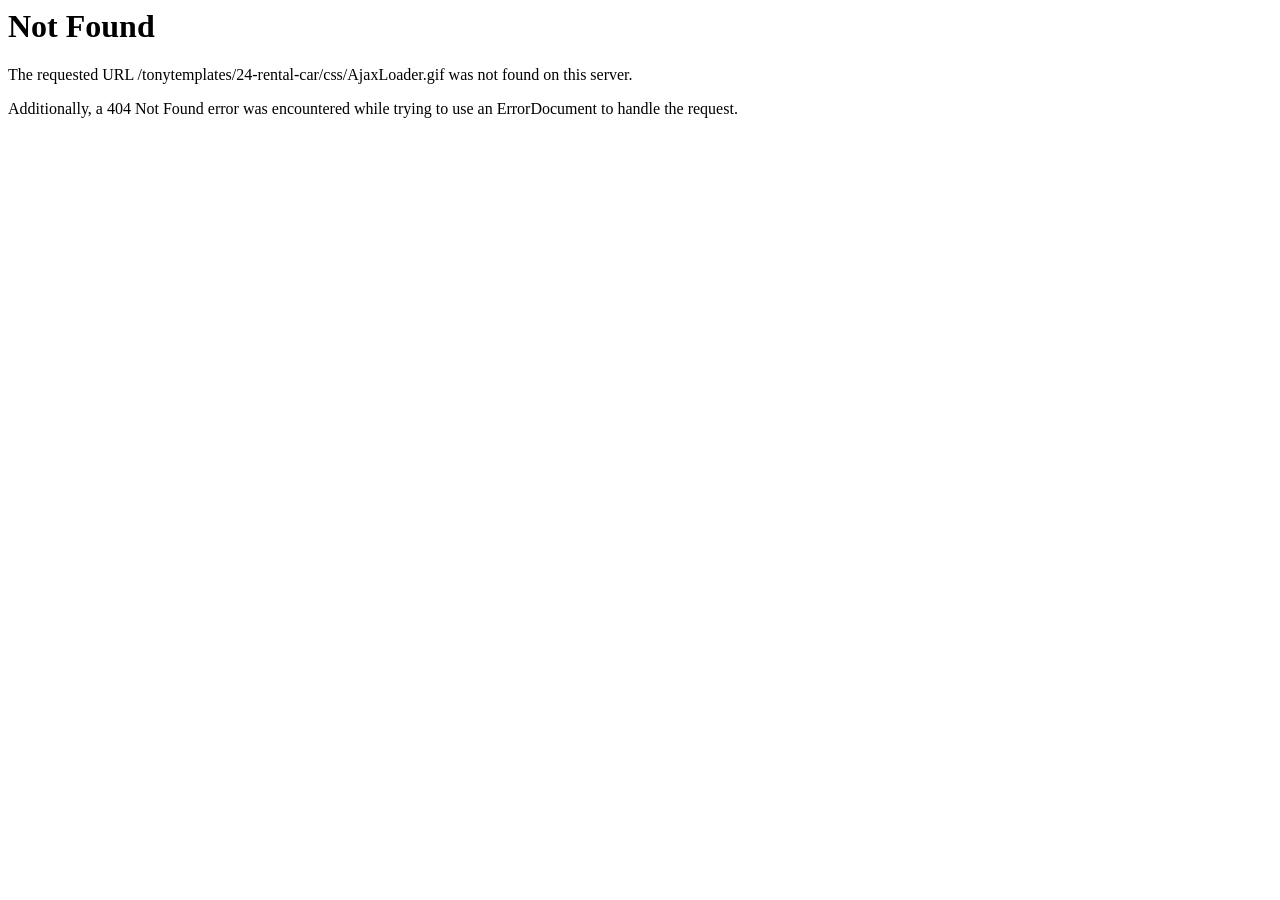
<file: src/main/webapp/css/AjaxLoader.html>
<!DOCTYPE HTML PUBLIC "-//IETF//DTD HTML 2.0//EN">
<html><head>
<title>404 Not Found</title>
</head><body>
<h1>Not Found</h1>
<p>The requested URL /tonytemplates/24-rental-car/css/AjaxLoader.gif was not found on this server.</p>
<p>Additionally, a 404 Not Found
error was encountered while trying to use an ErrorDocument to handle the request.</p>
</body></html>
</file>
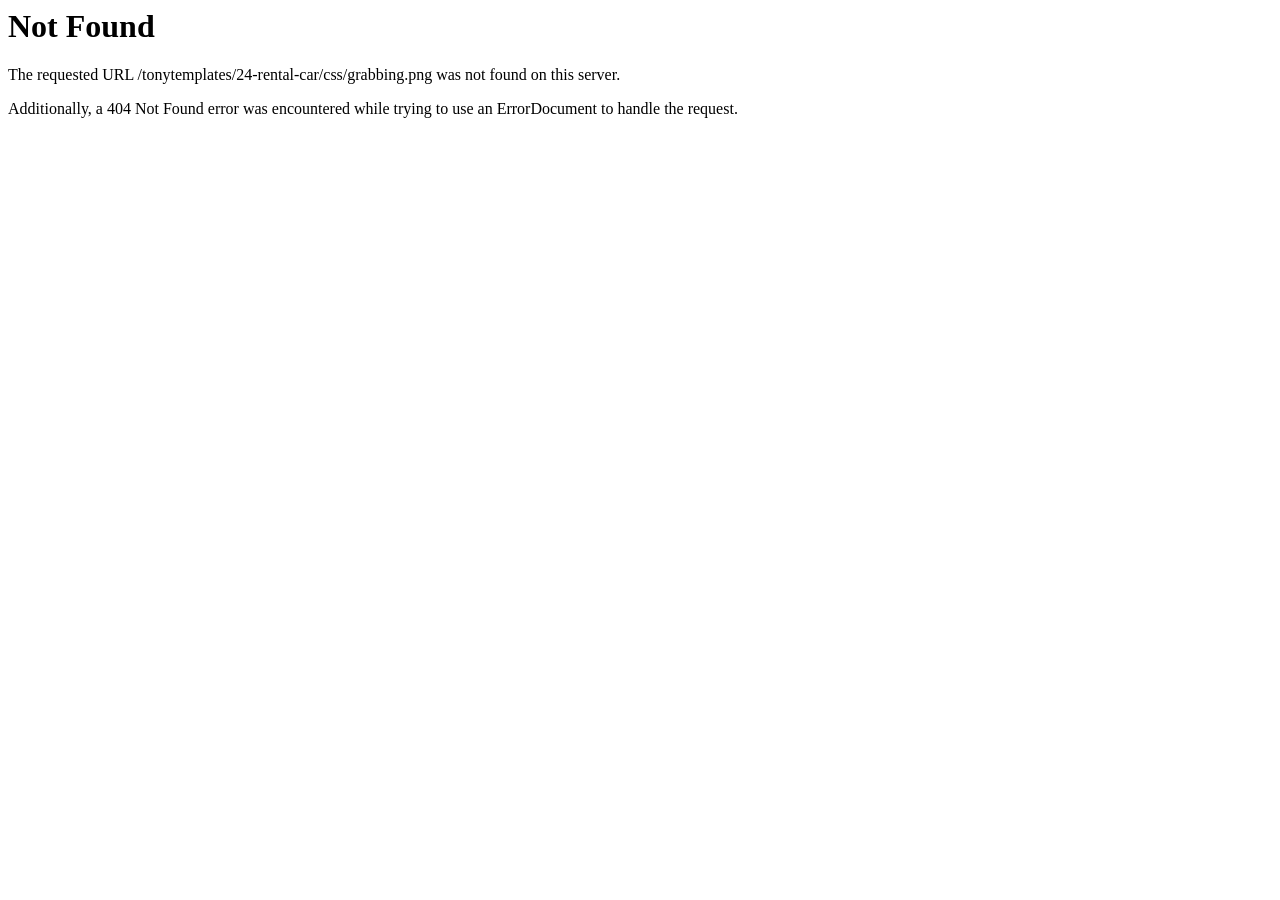
<file: src/main/webapp/css/grabbing.html>
<!DOCTYPE HTML PUBLIC "-//IETF//DTD HTML 2.0//EN">
<html><head>
<title>404 Not Found</title>
</head><body>
<h1>Not Found</h1>
<p>The requested URL /tonytemplates/24-rental-car/css/grabbing.png was not found on this server.</p>
<p>Additionally, a 404 Not Found
error was encountered while trying to use an ErrorDocument to handle the request.</p>
</body></html>
</file>
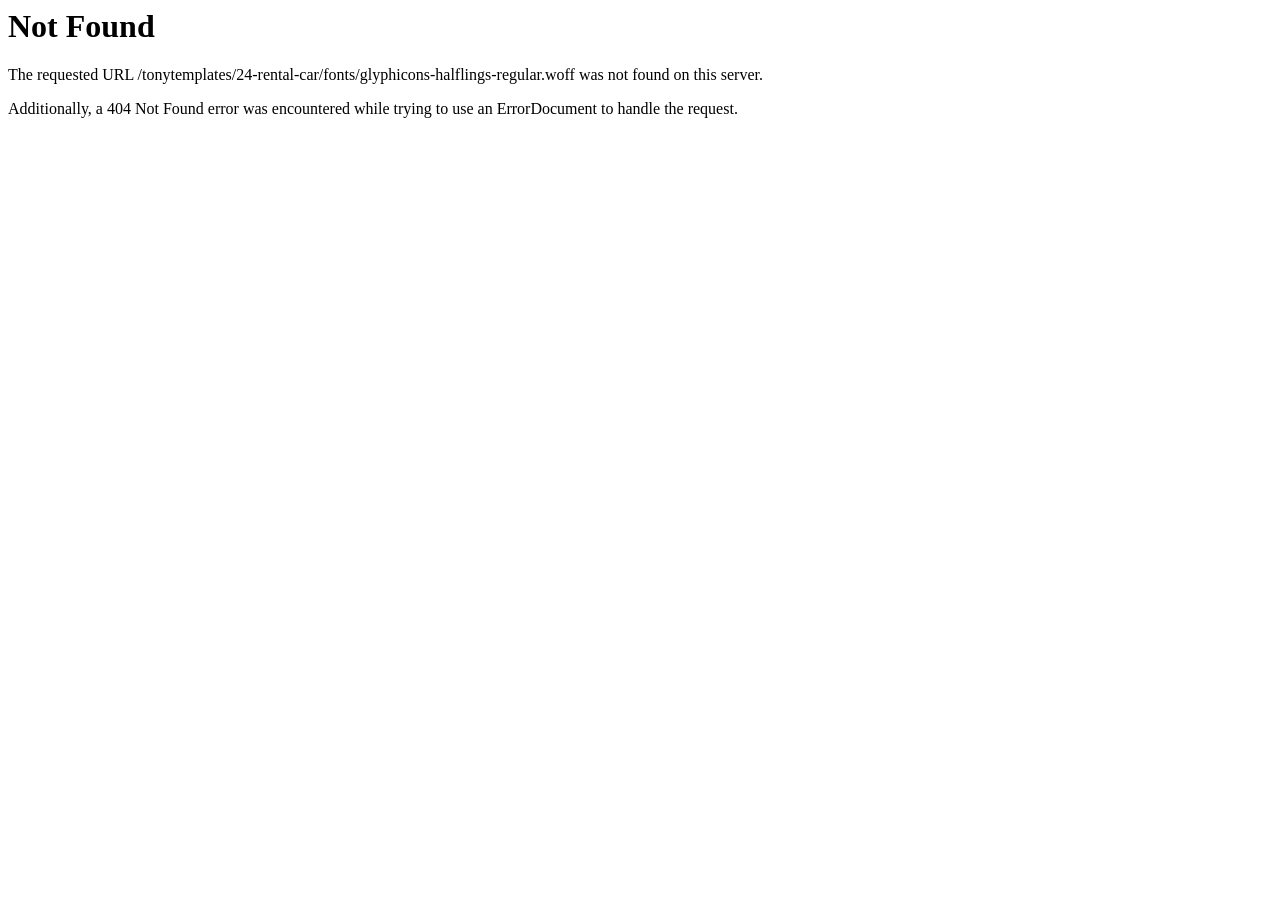
<file: src/main/webapp/fonts/glyphicons-halflings-regular-2.html>
<!DOCTYPE HTML PUBLIC "-//IETF//DTD HTML 2.0//EN">
<html><head>
<title>404 Not Found</title>
</head><body>
<h1>Not Found</h1>
<p>The requested URL /tonytemplates/24-rental-car/fonts/glyphicons-halflings-regular.woff was not found on this server.</p>
<p>Additionally, a 404 Not Found
error was encountered while trying to use an ErrorDocument to handle the request.</p>
</body></html>
</file>
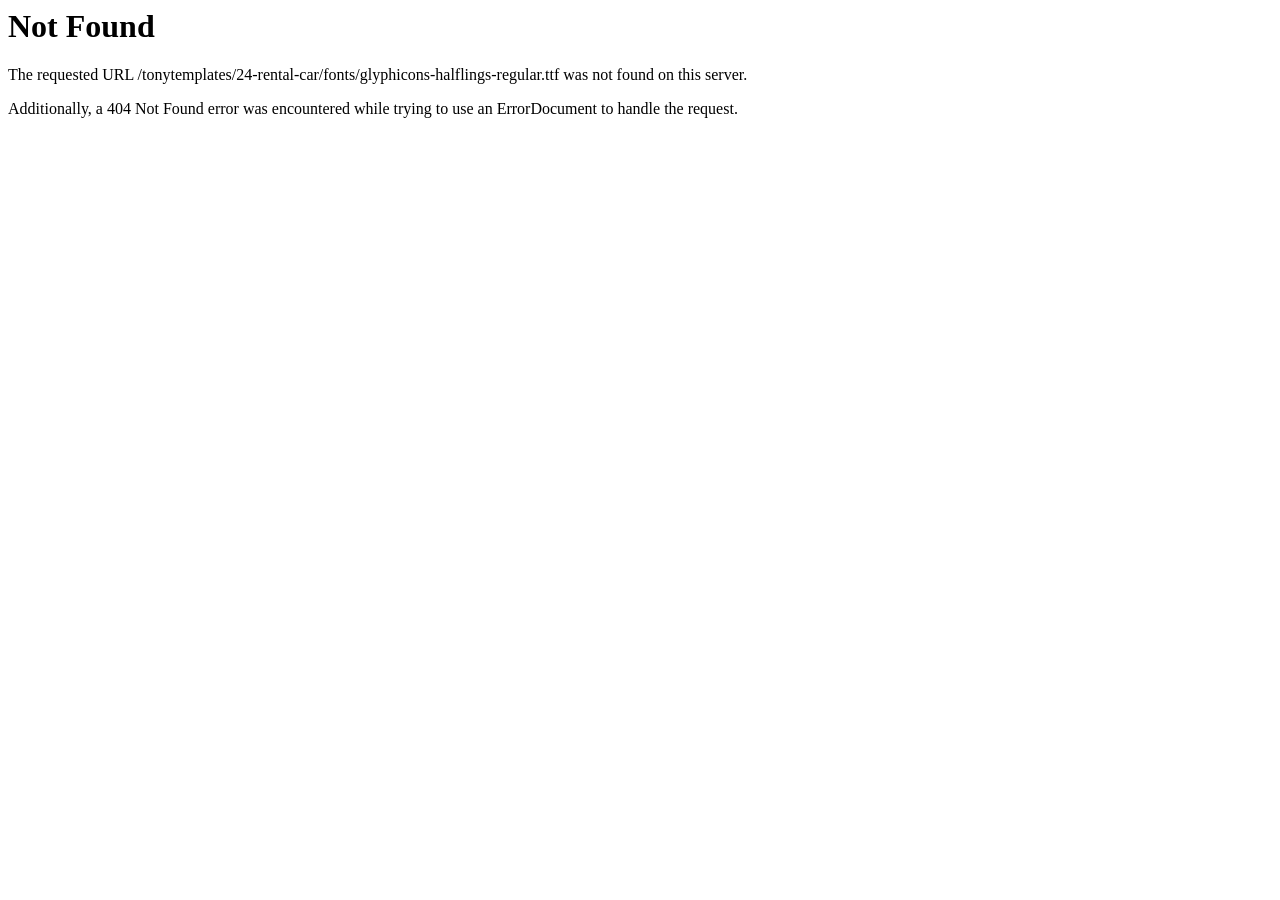
<file: src/main/webapp/fonts/glyphicons-halflings-regular-3.html>
<!DOCTYPE HTML PUBLIC "-//IETF//DTD HTML 2.0//EN">
<html><head>
<title>404 Not Found</title>
</head><body>
<h1>Not Found</h1>
<p>The requested URL /tonytemplates/24-rental-car/fonts/glyphicons-halflings-regular.ttf was not found on this server.</p>
<p>Additionally, a 404 Not Found
error was encountered while trying to use an ErrorDocument to handle the request.</p>
</body></html>
</file>
<file: src/main/webapp/css/loader.css>
.loader {
	position: fixed;
	left:0;
	top:0;
	width:100%;
	height:100%;
	z-index: 99999;
	background: #fff;
}
.loader .inside { 
	position: absolute;
	top: 50%;
	left:50%;
	width: 60px;
  	margin: -30px 0 0 -30px;
}
.loader .inside  > div:nth-child(1) {
  border: 5px solid #f6c123;
  border-right: 5px solid rgba(0, 0, 0, 0);
  border-left: 5px solid rgba(0, 0, 0, 0);
  border-radius: 50%;
  margin: 0 auto;
  width: 50px;
  height: 50px;
  animation: outer 1s infinite linear;
}
.loader .inside  > div:nth-child(2) {
  border: 5px solid #2a3045;
  border-right: 5px solid rgba(0, 0, 0, 0);
  border-left: 5px solid rgba(0, 0, 0, 0);
  border-radius: 50%;
  margin: 0 auto;
  width: 30px;
  height: 30px;
  animation: inner 1s infinite linear;
  position: absolute;
  top: 10px;
  left: 15px;
}
@keyframes outer {
  0% {
    transform: rotate(160deg);
    opacity: 0;
  }
  50% {
    transform: rotate(120deg);
    opacity: 1;
  }
  100% {
    transform: rotate(-320deg);
    opacity: 0;
  }
}
@keyframes inner {
  0% {
    transform: rotate(0deg);
  }
  100% {
    transform: rotate(360deg);
  }
}
</file>
<file: src/main/webapp/css/rentalcar-template.css>
/*
* Records Templates Style
*/
/* Table of Content
==================================================
	#Custom Fonts
	#Site Styles
	#Media Queries
	#Animations
*/

/* #Custom Fonts

================================================== */
/* Google font */
@import url(http://fonts.googleapis.com/css?family=Roboto+Slab:400,700,300,100);
/* #Site Styles
================================================== */

html, html a {
	-webkit-font-smoothing: antialiased
}
html {
	-ms-overflow-style: scrollbar
}
body {
	font: 1.29em/1.29em 'Roboto Slab', sans-serif;
	color: #000;
	background: url(../images/rentalcar/body-bg.png) repeat 0 0 #eceded;
}
a, a:active, a:focus, a:hover, a:visited {
	color: #f6c123;
	outline: 0
}
a:active, a:focus, a:visited {
	text-decoration: none
}
p {
	margin: 0 0 1em;
	padding: 0;
	line-height: 1.4em
}
h1, h1 a, h2, h2 a, h3, h3 a, h4, h4 a, h5, h6, h6 a {
	color: #282828;
	line-height: 1.3em;
	font-weight: 600;
	font-family: 'Roboto Slab', sans-serif;
}
h1 {
	margin: 0;
	padding: 0 0 1.3em;
	font-size: 1.538em;
}
h2 {
	margin: 0 0 35px;
	padding: 0 0 12px;
	font-size: 1.538em;
	text-transform: uppercase;
	text-align: center;
	border-bottom: 1px solid #f4b925;
	position: relative;
}
h2:after, h2:before {
	top: 100%;
	left: 50%;
	border: solid transparent;
	content: " ";
	height: 0;
	width: 0;
	position: absolute;
	pointer-events: none;
}
h2:after {
	border-color: rgba(255, 255, 255, 0);
	border-top-color: #eceded;
	border-width: 8px;
	margin-left: -8px;
}
h2:before {
	border-color: rgba(244, 183, 30, 0);
	border-top-color: #f4b71e;
	border-width: 9px;
	margin-left: -9px;
}
h3 {
	margin: 0;
	font-size: 1.385em;
	padding: 0 0 0.8em;
}
h4 {
	margin: 0;
	padding: 0 0 .8em;
	font-size: 1.231em;
}
h5 {
	margin: 0;
	padding: 0 0 .8em;
	font-size: 1.077em;
}
h6 {
	margin: 0;
	padding: 0 0 .8em;
	font-size: 1.077em;
}
/* services styles */
.wrapper {
	width: 100%;
	overflow: hidden;
	position: relative;
}
.img-left {
	float: left;
	margin: 0 35px 25px 0;
}
.img-right {
	float: right;
	margin: 0 0 25px 35px;
}
.text-center .img-responsive {
	display: inline-block;
}
.upper {
	text-transform: uppercase
}
.line-divider {
	border-bottom: 1px solid #eee;
	height: 20px;
	margin-bottom: 30px
}
.divider-xxs {
	margin: 0;
	height: 1px;
	line-height: 1px;
	clear: both
}
.divider-xs {
	height: 11px;
	line-height: 11px;
	clear: both
}
.divider-sm {
	height: 20px;
	clear: both
}
.divider-md {
	height: 30px;
	clear: both
}
.divider-lg {
	height: 40px;
	clear: both
}
.color, .color:hover {
	color: #f4b925
}
.underline {
	text-decoration: underline
}
.underline:hover {
	text-decoration: none
}
.icon-float-left {
	width: 115px;
	float: left;
	padding-top: 20px;
}
.text-float-right {
	display: table;
	padding-top: 20px;
}
.text-float-right .inside {
	height: 82px;
	display: table-cell;
	vertical-align: middle;
}
/*icon*/
.icon-xl {
	font-size: 106px;
	line-height: 1em;
	color: #f8f8f8;
}
/*squared icon*/
.icon-squared {
	background: #2a3045;
	border-radius: 5px;
	color: #fff;
	display: block;
	height: 82px;
	width: 82px;
	margin: 0 auto 20px;
	text-align: center;
}
.icon-squared .icon {
	font-size: 40px;
	line-height: 80px
}
.icon-squared a {
	text-decoration: none !important;
	color: #fff;
}
/* form */
label {
	font-weight: normal;
	margin-bottom: 7px
}
label .required {
	color: #ff0000
}
label.label-inline {
	display: inline-block;
	line-height: 37px
}
.form-control {
	height: 35px;
	padding: 10px 12px;
	margin-bottom: 10px;
	background-color: #fff;
	border: 1px solid #eaeaea;
	color: #000;
	-webkit-box-shadow: none;
	box-shadow: none;
	font-size: 1em;
	line-height: 1em;
	border-radius: 4px;
}
.form-inline .form-control {
	display: inline-block;
	width: auto;
}
.form-control::-webkit-input-placeholder {
padding:1px 0
}
.input-sm {
	font-size: 1em;
	border-radius: 4px
}
.form-group-sm {
	margin-bottom: 7px;
	position: relative
}
.input-control input.form-control {
	font-size: 1em;
	width: 262px
}
input[type="text"].datetimepicker {
	background: url(../images/icon-calendar.png) no-repeat right 6px #fff;
	width: 175px;
	margin-right: 10px;
	display: inline-block;
	float: left;
}
.input-control .button {
	float: right;
	margin-left: -47px;
	background: 0 0;
	font-size: 1.5em;
	position: relative;
	bottom: 0;
	height: 47px;
	border: none;
	width: 47px;
	outline: 0;
	color: #2a3045;
}
.touch .input-control .button span {
	margin-left: -10px
}
.input-control .button:active {
	line-height: .8em
}
.touch input[type=email], .touch input[type=password], .touch input[type=search], .touch input[type=text] {
	-webkit-appearance: caret;
	-moz-appearance: caret
}
.checkbox, .radio {
	line-height: 20px;
	margin-top: 0;
}
.radio input[type=radio] {
	position: relative;
	display: inline;
	margin-top: 0
}
.checkbox label, .radio label {
	line-height: 1em
}
.radio {
	margin-bottom: 12px;
}
.help-block, .help-block a {
	color: #2a3045;
	font-size: 1em;
}
.form-inline.form-custom .form-group {
	position: relative;
	padding-left: 100px;
	margin-bottom: 12px;
	width: 100%;
}
.form-inline.form-custom .form-group textarea {
	height: 115px;
}
.form-inline.form-custom .text {
	line-height: 36px;
}
.form-inline.form-custom label {
	position: absolute;
	left: 0;
	font-size: 1em;
	line-height: 36px;
	min-width: 100px;
}
.form-inline.form-custom .form-control {
	width: 100%;
}
/*list*/
.styled-list {
	position: relative;
	margin: 15px 0 25px;
	padding: 0;
	list-style: none;
	line-height: 18px
}
.styled-list li {
	margin-bottom: 3px;
	padding: 0 0 0 20px;
}
.styled-list li:before {
	content: "\25CF";
	color: #f6c123;
	width: 20px;
	margin: -3px 10px 0 -20px;
	font-size: 15px
}
/*contact form*/

.contacts-form textarea.form-control {
	height: 154px;
	resize: none;
}
/*comment form*/
.comment {
	position: relative;
}
.comment .inside {
	padding: 20px 15px 20px 100px !important;
	position: relative;
	-webkit-box-shadow: none !important;
	box-shadow: none !important;
}
.comment .comment .inside {
	border-top: 1px solid #eff0f0;
}
.comment .inside::before {
	color: #cecece;
	background: #f4f4f4;
	border-radius: 10px;
	content: "\e815";
	display: block;
	font-family: Flaticon;
	font-size: 4.153em;
	height: 74px;
	width: 74px;
	top: 20px;
	left: 0;
	line-height: 1.4em;
	position: absolute;
	text-align: center;
}
.comment a {
	color: #f6c124;
	text-decoration: underline;
}
.comment a:hover {
	text-decoration: none;
}
.comment p {
	margin-bottom: 0.7em;
}
.comments .comment {
	padding-left: 0
}
.comment-form textarea.form-control {
	height: 154px;
	resize: none;
}
/*button*/
.btn-sm, .btn-xs {
	border-radius: 4px
}
.btn {
	padding: 3px 12px
}
.btn-group.open .dropdown-toggle, .btn.active, .btn:active {
	-webkit-box-shadow: none;
	box-shadow: none
}
.btn-default {
	background-color: #2a3045;
	border: 2px solid #2a3045;
	color: #fff !important;
	font-family: 'Roboto Slab', sans-serif;
	font-size: 1.333em;
	line-height: 44px;
	padding: 0 15px;
	text-decoration: none !important;
	text-transform: none;
	transition: all 0.5s ease 0s;
	-webkit-box-shadow: inset 1px 1px 2px 0px rgba(0,0,0,0.15);
	box-shadow: inset 1px 1px 2px 0px rgba(0,0,0,0.15);
}
.btn-default.active, .btn-default:active, .btn-default:focus, .btn-default:hover {
	background-color: #fff;
	border-color: #2a3045;
	color: #2a3045 !important;
}
.btn-lg {
	border-radius: 3px;
	font: 20px 'Roboto Slab', sans-serif !important;
	padding: 14px 35px;
}
/*dropdown*/
.dropdown-menu {
	left: auto;
	right: 0;
}
/*main structure*/

.content {
	padding-top: 50px;
	padding-bottom: 50px;
	padding-left: 0;
	padding-right: 0;
}
.content:not(.white-row) > .container {
	padding-left: 0;
	padding-right: 0;
}
.content-row {
	padding-bottom: 50px;
	padding-left: 0;
	padding-right: 0;
}
/*social widjet*/
.social-widgets {
	position: fixed;
	z-index: 10000;
	top: 50%;
	height: 0;
	width: 0;
	right: 0
}
.social-widgets .item, .social-widgets .items {
	margin: 0;
	padding: 0;
	list-style-type: none
}
.social-widgets .items {
	top: -125px;
	position: relative
}
.social-widgets .item {
	position: absolute;
	top: 0;
	left: 120px
}
.social-widgets .active {
	z-index: 100;
	left: -310px
}
.social-widgets .item-01, .social-widgets .item-02, .social-widgets .item-03, .social-widgets .item-04, .social-widgets .item-05, .social-widgets .item-06, .social-widgets .item-07, .social-widgets .item-08, .social-widgets .item-09 {
	left: 0;
}
.social-widgets .item-01 {
	top: 0;
	z-index: 99
}
.social-widgets .item-02 {
	top: 66px;
	z-index: 98
}
.social-widgets .item-03 {
	top: 132px;
	z-index: 97
}
.social-widgets .item-04 {
	top: 198px;
	z-index: 96
}
.social-widgets .item-05 {
	top: 264px;
	z-index: 95
}
.social-widgets .item-06 {
	top: 330px;
	z-index: 94
}
.social-widgets .item-07 {
	top: 396px;
	z-index: 93
}
.social-widgets .item-08 {
	top: 462px;
	z-index: 92
}
.social-widgets .item-09 {
	top: 528px;
	z-index: 91
}
.social-widgets .tab-icon {
	position: absolute;
	top: 0;
	left: -57px;
	display: block;
	width: 57px;
	height: 59px;
	background: #fff;
	background: rgba(#fff, .6);
	border: 1px solid transparent;
	border-right: 0;
	text-align: center;
	font-size: 1.54em;
	line-height: 55px;
	border-radius: 0;
}
.social-widgets .tab-icon:hover {
	text-decoration: none
}
.social-widgets .active .tab-icon {
	background: #fff;
	border-color: transparent;
}
.social-widgets .tab-content {
	background: #fff;
	border-color: transparent;
	width: 310px;
	padding: 10px 15px
}
.social-widgets .active .tab-content {
	box-shadow: none
}
.social-widgets .title {
	padding: 4px 0 11px;
	font-size: 1.23em;
	text-transform: uppercase
}
.social-widgets .facebook.active {
	left: -260px
}
.social-widgets .facebook .tab-content {
	width: 260px
}
.social-widgets .twitter.active {
	left: -300px
}
.social-widgets .twitter .tab-content {
	width: 300px
}
.social-widgets .twitter-widget {
	padding-top: 10px
}
.social-widgets .youtube.active {
	left: -450px
}
.social-widgets .youtube .tab-content {
	width: 450px;
	padding-left: 18px;
}
.social-widgets .loading {
	min-height: 200px;
	position: relative;
	z-index: 1000;
}
.social-widgets .loading img.ajaxloader {
	position: absolute;
	top: 45%;
	left: 45%;
	width: 32px;
	height: 32px
}
/*social icons*/
.social-widgets .icon.icon-facebook {
	color: #4664b7
}
.social-widgets .icon.icon-twitter {
	color: #00b6e4
}
.social-widgets .icon.icon-youtube {
	color: #ff0000
}
/*back to top button*/
.back-to-top {
	bottom: 10%;
	cursor: pointer;
	display: none;
	position: fixed;
	right: 15px;
	text-align: center;
	width: 35px;
	z-index: 10000
}
.back-to-top span.arrow-up {
	position: absolute;
	top: -6px;
	-webkit-animation: bounce 0.4s ease-in-out infinite alternate;
	animation: bounce 0.4s ease-in-out infinite alternate
}
.back-to-top span.arrow-up {
	top: -20px\0
}
/*navigation*/

.navbar {
	width: 100%;
	border-radius: 0;
	position: absolute;
	top: 0;
	margin-bottom: 0;
	z-index: 9990;
	border: 0!important;
}
.navbar .container {
	position: relative;
	padding: 0;
}
.navbar .background {
	z-index: 1;
	color: #393939;
	background: #fff;
}
.navbar .background > .container {
}
.navbar-main-menu, .navbar-main-menu .item {
	-webkit-box-sizing: content-box;
	-moz-box-sizing: content-box;
box- sizing:content-box
}
.navbar-main-menu-outer {
	margin-top: 12px;
	box-shadow: 0px -2px 2px rgba(0, 0, 0, .1);
}
.navbar-compact .background {
	padding: 0;
	background: #fff;
}
.navbar-height-inner {
	height: 145px
}
.navbar-logo {
	position: relative;
	z-index: 11;
}
.navbar-compact .navbar-logo {
	width: 30% !important;
	padding-right: 15px;
}
.navbar-compact .navbar-logo img {
	width: 100%;
}
.navbar-search {
	clear: both;
	z-index: 1100;
	position: absolute;
	bottom: 4px;
	margin-bottom: 0;
	right: 25px;
}
.navbar-search input.form-control {
	height: 35px;
	font-size: 1em;
	line-height: 1.5em;
	width: 125px;
	float: right;
	padding-top: 8px;
	background: transparent !important;
}
.navbar-search .form-control {
	padding-right: 32px;
	background-color: transparent;
	border: none !important;
	box-shadow: none;
	color: transparent;
	transition: all 0.5s 0s ease;
	-webkit-transition: all 0.5s 0s ease;
	-moz-transition: all 0.5s 0s ease;
	-o-transition: all 0.5s 0s ease
}
.navbar-search .form-control:focus {
	width: 230px
}
.navbar-search .button {
	float: right;
	margin-left: -34px;
	background: 0 0;
	font-size: 1.31em;
	position: relative;
	bottom: -1px;
	height: 34px;
	border: none;
	width: 34px;
	outline: 0;
	color: #fff !important
}
.navbar-compact .navbar-search .button {
	color: #2a3045 !important
}
.navbar-search .button:active {
	line-height: .8em
}
.navbar-search:hover .form-control, .navbar-search .form-control:focus {
	border: 1px solid #fff !important;
	color: #fff
}
.navbar-main-menu {
	z-index: 10;
	background: #2a3045;
	border-radius: 0;
	display: inline-block;
	height: 64px;
	padding: 0;
	margin: 0 15px;
	clear: both;
	list-style-type: none;
	position: relative;
	box-sizing: content-box;
	box-shadow: 0 1px 1px rgba(0,0,0,0.15)
}
.navbar-compact .navbar-main-menu {
	box-shadow: none;
}
.navbar-main-menu .sf-menu {
	padding: 0;
	margin: 0
}
.navbar-main-menu .sf-menu ul {
	background: #f6c329;
	box-shadow: 0 3px 3px rgba(0, 0, 0, .2);
	border-radius: 0;
	padding: 10px 0;
}
.navbar-main-menu .sf-menu>li {
	height: 64px;
}
.navbar-compact .navbar-main-menu .sf-menu>li {
	height: 32px;
	margin-bottom: 10px
}
.navbar-main-menu .sf-menu>li>a {
	display: block;
	padding: 22px 25px 20px;
	height: 64px;
}
.navbar-main-menu .sf-menu ul li a {
	border-bottom: none;
	padding-top: 8px;
	padding-bottom: 8px;
	font: 1.2em 'Roboto Slab', sans-serif;
	text-transform: none;
	color: #fff;
}
.navbar-main-menu .sf-menu ul li a:hover {
	background: none;
	color: #2a3045
}
.navbar-main-menu .item {
	float: left;
	height: 64px;
	padding: 0;
	margin: 0;
	position: relative;
}
.navbar-compact .navbar-main-menu .item {
	height: 32px;
}
.navbar-main-menu .item:hover {
	z-index: 1000000;
}
.navbar-main-menu .item:first-child {
	margin-left: -10px
}
.navbar-main-menu .item .btn-main {
	position: relative;
	display: block;
	height: 64px;
	padding: 22px 25px 20px;
}
.navbar-main-menu .item .btn-main, .navbar-main-menu .sf-menu>li>a {
	color: #fff;
	text-transform: none;
	font: 1.385em 'Roboto Slab', sans-serif;
}
.navbar-main-menu .item .btn-main:hover, .navbar-main-menu .sf-menu>li:hover>a, .navbar-main-menu .item .btn-main.active, .navbar-main-menu .sf-menu>li>a.active {
	color: #fff;
	background: #f6c329;
	box-shadow: 0 0 2px rgba(0,0,0,0.15);
}
.navbar-main-menu .item .btn-main:before, .navbar-main-menu .sf-menu>li>a:before {
	position: absolute;
	top: 25px;
	left: 0;
	height: 16px;
	content: "";
	border-right: 1px solid rgba(255,255,255,0.1);
}
.navbar-main-menu .item:first-child .btn-main:before, .navbar-main-menu .item:first-child .sf-menu>li>a:before {
	border: none;
}
.navbar-main-menu .item, .navbar-main-menu .item .btn-main, .navbar-main-menu .sf-menu>li {
	height: 64px;
}
.navbar-main-menu .btn-main:hover {
	text-decoration: none
}
.navbar-main-menu .item .btn-main .icon {
	font-size: 1.12em;
	line-height: .3em;
	position: relative;
	bottom: -1px;
	margin-left: 1px
}
.navbar-main-menu .item-content {
	float: right;
	overflow: hidden;
	display: none;
	margin-left: -100%;
	width: 100%;
	margin-top: 38px!important;
	margin-bottom: -6px!important;
	background: #fff;
	position: relative
}
.navbar-compact .navbar-main-menu .item-content {
	margin-top: 28px!important;
}
.navbar-switcher {
	text-align: center;
	float: right;
	display: none;
	width: 49px;
	height: 47px;
	margin-bottom: -47px;
	margin-right: 10px;
	background: #fff!important;
	padding: 6px 7px;
	border-radius: 0 0 3px 3px;
	cursor: pointer;
	color: #fff
}
.navbar-switcher.active {
	background: #2a3045!important
}
.navbar-switcher .i-active, .navbar-switcher.active .i-inactive {
	display: none
}
.navbar-switcher.active .i-active {
	display: inline;
	font-size: 1.8em;
	line-height: 1.5em
}
.navbar-compact {
	top: -60px;
	position: fixed
}
.navbar-compact .compact-hidden, .navbar-compact .compact-hidden.hidden-xs {
	display: none!important
}
.navbar-compact .navbar-main-menu {
	background: none;
	clear: none;
	height: 64px;
	top: 0;
	padding: 0 15px 0;
}
.navbar-compact .navbar-search {
	top: 0;
	clear: none;
	position: relative;
	margin-top: 20px;
	margin-right: -10px
}
.navbar-compact .navbar-search:hover .form-control, .navbar-compact .navbar-search .form-control:focus {
	border-color: #2a3045 !important;
	color: #2a3045 !important;
}
.navbar-compact .navbar-search .form-control:focus {
	width: 145px;
}
.navbar-compact .navbar-switcher {
	display: block
}
.navbar-compact .navbar-main-menu {
	margin-top: 4px
}
.navbar-compact .navbar-main-menu .item .btn-main, .navbar-compact .navbar-main-menu .sf-menu>li {
	height: 64px;
	margin-bottom: 10px;
}
.navbar-compact .navbar-main-menu .item .btn-main, .navbar-compact .navbar-main-menu .sf-menu>li>a {
	padding: 22px 15px 0;
	font-size: 1.2em;
	color: #000;
}
.navbar-compact .navbar-main-menu .item .btn-main:hover, .navbar-compact .navbar-main-menu .sf-menu>li:hover>a, .navbar-compact .navbar-main-menu .item .btn-main.active, .navbar-compact .navbar-main-menu .sf-menu>li.active>a {
	color: #fff;
	background: #2a3045;
}
.navbar-logo {
	width: 33%;
	z-index: 11
}
.navbar-welcome {
	width: 30%;
	padding-top: 32px;
}
.navbar-secondary-menu {
	padding: 22px 0 0;
	height: 20px;
	position: relative;
	z-index: 1200
}
.navbar-secondary-menu .btn-default {
	border-radius: 0;
	border: 0;
	border: 1px solid #f6c329;
	background: 0 0;
	box-shadow: none;
	width: 34px;
	height: 34px;
	padding: 0;
	margin: 0 8px;
	font-size: 15px;
	line-height: 32px;
	text-align: center;
	color: #aeb0b7 !important;
}
.navbar-secondary-menu .btn-default:hover {
	color: #404558 !important;
}
.navbar-compact .navbar-logo {
	width: 35%
}
.navbar-compact .navbar-main-menu {
	margin-top: 5px;
}
/*slide menu*/
#off-canvas-menu {
	display: none
}
#off-canvas-menu, #off-canvas-menu-title {
	background: #2a3045 !important;
	border-color: #2a3045 !important;
	color: #fff !important;
}
#off-canvas-menu .expander-list .name {
	border-color: #a7acba !important;
}
#off-canvas-menu a {
	color: #fff !important;
}
.expander-list, .expander-list ul {
	margin: 0;
	padding: 0;
	list-style-type: none
}
.expander-list li {
	margin: 0
}
.expander-list .expander {
	float: right;
	cursor: pointer;
	padding: 0 8px;
	font-family: Verdana, Arial, Helvetica, sans-serif
}
.expander-list .name {
	display: block;
	border-bottom: 1px solid #eee;
	padding: 7px 0 6px
}
.expander-list ul .name {
	padding-left: 21px
}
.expander-list ul ul .name {
	padding-left: 42px
}
.expander-list ul ul ul .name {
	padding-left: 63px
}
.expander-list .last>.name {
	border: none
}
/*white block */
.white-box {
	padding-top: 30px;
}
.white-box .inside {
	background: #fff;
	box-shadow: 0 0 2px rgba(0,0,0,0.15);
	padding: 25px 35px
}
.white-box .inside > h2 {
	margin: 0 -35px 28px;
	padding: 0 35px 22px;
}
.white-box h2:after {
	border-top-color: #fff;
}
.white-box .comment-form {
	background: #fafafa;
	margin: -30px -35px -25px;
	padding: 35px;
}
.white-row {
	background: #fff;
}
/*service block*/
.service-block {
	display: inline-block;
	width: 33.333%;
	margin: -1px -4px 0 0;
	border: 1px solid #e5e5e5;
	border-width: 0 1px 1px 0;
	padding: 35px 40px;
	vertical-align: top;
}
.service-block p {
	margin-bottom: 20px;
}
.service-block .title {
	position: relative;
	padding-left: 55px;
	margin-bottom: 10px;
}
.service-block .icon {
	display: block;
	margin-bottom: 25px;
	font-size: 8em;
	line-height: 1em;
	color: #2a3045;
}
.title .number-in-circle {
	top: -10px;
	background: #f6c123;
	-webkit-box-shadow: 0px 2px 2px rgba(0, 0, 0, .1);
	box-shadow: 0px 2px 2px rgba(0, 0, 0, .1);
}
.read-more, .color-link {
	display: inline-block;
	font-size: 0.923em;
	line-height: 28px;
	padding: 0 15px;
	background: #f6c123;
	border: 1px solid #f6c123;
	color: #fff !important;
	border-radius: 4px;
	text-decoration: none !important;
}
.read-more:hover, .color-link:hover {
	background: #fff;
	color: #2a3045 !important;
	border-color: #2a3045;
}
/*price table*/

.price-table .item {
	border-top: 1px solid #cfd0d4;
	padding: 25px 0;
	width: 100%;
}
.price-table .image {
	width: 25%;
	float: left;
}
.price-table .info {
	width: 40%;
	float: left;
	line-height: 1.4em
}
.price-table .info h4 {
	color: #2a3044;
	padding-right: 25px;
}
.price-table .price-outer {
	width: 35%;
	float: left;
}
.price-table .price-outer .price {
	font-size: 2.308em;
	line-height: 1em;
	color: #2a3044;
	margin-bottom: 5px;
}
.price-table .price-outer .price span {
	font-size: 0.5em;
}
.price-table .price-outer .btn {
	margin-top: 10px;
}
/*banners row*/
.banners-row {
	position: relative;
	background: #fff;
	box-shadow: 0 1px 2px rgba(0,0,0,0.15);
	border-top: 7px solid #f4b925;
	z-index: 1000;
	margin-top: -7px;
}
.banners-row:after, .banners-row:before {
	display: table;
	content: " "
}
.banners-row:after {
	clear: both
}
.banners-row .banner-box:first-child {
	border: none;
}
.banner-box {
	width: 33.333%;
	float: left;
	cursor: pointer;
}
.banner-box > .inside {
	padding: 0 2px;
}
.banner-box:hover > .inside {
	border-color: #2a3045;
}
.banner-box h3 {
	padding-bottom: 0;
	font-weight: bold;
	color: #2a3045;
}
.banner-box p {
	color: #f4b71e;
}
/*project carousel*/
#project-terms {
	display: inline-block;
	width: 100%;
	text-align: center;
	border-top: 5px solid #f4b71e;
}
#project-terms a {
	position: relative;
	display: inline-block;
	padding: 30px 20px 35px;
	color: #000;
	line-height: 1em;
	font-size: 1.231em;
	text-transform: uppercase;
	text-decoration: none;
	border-top: 5px solid #f4b71e;
	margin: -5px -4px 0 0;
}
#project-terms a.active:after, #project-terms a.active:before {
	top: -5px;
	left: 50%;
	border: solid transparent;
	content: " ";
	height: 0;
	width: 0;
	position: absolute;
	pointer-events: none;
}
#project-terms a.active:after {
	border-color: rgba(248, 248, 248, 0);
	border-top-color: #eceded;
	border-width: 15px;
	margin-left: -15px;
}
#project-terms a.active:before {
	border-color: rgba(244, 183, 30, 0);
	border-top-color: #f4b71e;
	border-width: 21px;
	margin-left: -21px;
}
#projects-carousel {
	margin: 40px 0 25px;
}
#projects-carousel .item img {
	max-width: 100%;
}
#projects-carousel .item .price {
	position: absolute;
	top: 6%;
	left: 24%;
	background: #ff133c;
	padding: 7px 12px;
	color: #fff;
	font-size: 1.077em;
}
#projects-carousel .item h3 {
	width: 100%;
	text-align: center;
	font-size: 1.077em;
	text-transform: uppercase;
}
#projects-carousel .item .price:after {
	top: 100%;
	left: 50%;
	border: solid transparent;
	content: " ";
	height: 0;
	width: 0;
	position: absolute;
	pointer-events: none;
	border-color: rgba(255, 19, 60, 0);
	border-top-color: #ff133c;
	border-width: 4px;
	margin-left: -4px;
}
/*blockquote*/
.blockquote {
	position: relative;
	padding: 15px 20px;
	margin-bottom: 20px;
	background: #f9fafa;
	border-left: 5px solid #f6c123;
}
.blockquote .line-divider {
	height: 0;
	margin-bottom: 10px;
}
/*blog widget*/
.blog-widget {
	background: url(../images/rentalcar/parallax-bg.jpg);
	color: #aeaeae;
	-webkit-backface-visibility: visible;
	overflow: hidden;
	padding: 30px 0 0;
	margin-bottom: 50px;
}
.back-bg .blog-widget {
	background-image: none
}
.blog-widget .content {
	overflow: hidden;
	background: 0 0
}
.container .blog-widget .content.container {
	width: auto;
	margin: 0;
	padding-left: 0;
	padding-right: 0;
}
.blog-widget p {
	color: #000
}
.blog-widget h3 {
	text-decoration: none;
	color: #fff;
	font-size: 3.2em;
	text-align: right;
	position: absolute;
	top: 155px;
	left: -215px;
	text-transform: uppercase;
	width: 350px;
	height: 50px;
	-webkit-transform: rotate(270deg);
	-moz-transform: rotate(270deg);
	-o-transform: rotate(270deg);
	writing-mode: lr-tb;
}
.blog-widget .posts {
	padding: 0 20px 0 0;
	margin: 0 50px 0 80px;
	position: relative;
	background: #f4b925;
}
.blog-widget .posts:before {
	display: block;
	position: absolute;
	top: -35px;
	right: -35px;
	font-family: Flaticon;
	content: '\e80d';
	text-indent: 0;
	font-size: 134px;
	line-height: 134px;
	color: #fff;
	z-index: 100;
}
.blog-widget .posts li {
	margin: 0;
	padding: 0;
	overflow: hidden
}
.blog-widget .image-cell {
	width: 33%;
	float: left;
}
.blog-widget .offset-image {
	overflow: hidden;
	padding: 40px 50px 30px;
}
.blog-widget h4 {
	color: #fff;
	font-size: 1.385em;
	margin-bottom: 10px;
	text-transform: uppercase;
}
.post-date, .post-comment {
	display: block;
	float: left;
	height: 32px;
	line-height: 32px;
	padding: 0 10px;
	color: #fff;
	font-size: 0.846em;
}
.post-date {
	background: #fff;
	color: #000;
	border-radius: 3px 0 0 3px;
}
.post-comment {
	background: #282e42;
	color: #fff !important;
	text-decoration: none;
	border-radius: 0 3px 3px 0;
	text-decoration: none !important;
	cursor: pointer;
}
/* blog posts */


.posts-isotope {
	margin: 45px 0 35px;
}
.post .inside {
	background: #fff;
	box-shadow: 0 0 2px rgba(0,0,0,0.15);
	padding: 10px 10px;
	margin-bottom: 15px;
	position: relative;
}
.post .inside .text {
	padding: 10px 10px 15px;
}
.post .inside h4 {
	color: #2a3044;
}
.list-info {
	margin: 10px 0;
	padding: 0;
	list-style-type: none;
	display: block;
	width: 100%;
	overflow: hidden;
}
.list-info li {
	margin: 0 0 5px;
	display: inline-block;
	float: left;
	border-left: 1px solid #d1d1d1;
	padding: 0 10px;
}
.list-info li:first-child {
	border: none;
	padding-left: 0;
}
.list-info li, .list-info li a {
	color: #2b2b2b
}
.list-info li a {
	color: #f6c123;
}
.blog-post {
	background: #fff;
	position: relative;
	box-shadow: 0 0 2px rgba(0,0,0,0.15);
	margin-bottom: 25px;
	padding: 10px;
}
.blog-post .post-container {
	padding: 20px;
}
/*posts widget*/
.posts-widget ul {
	margin: 0;
	padding: 0;
	list-style-type: none;
	background: #fff;
	box-shadow: 0 0 2px rgba(0,0,0,0.15);
	padding: 10px 15px 25px 23px;
}
.posts-widget ul li {
	margin: 0;
	padding: 0 0 10px;
	overflow: hidden
}
.posts-widget ul li:last-child {
	padding-bottom: 0
}
.posts-widget .post-date {
	display: block;
	color: #292929;
	background: none;
	padding: 0 0 20px;
	font-weight: 600;
}
.posts-widget img {
	width: 125px;
	float: left;
	margin: 0 14px 0 0
}
.posts-widget .title {
	font-weight: 600;
	font-size: 0.846em;
	text-transform: uppercase;
}
/*pagination*/
.pagination-main {
	margin: 0 auto;
	padding: 0 0 35px;
	list-style-type: none;
	text-align: center
}
.pagination-main li {
	display: inline-block;
	margin: 0;
	padding: 0 1px 0 0;
	font-size: 1.08em;
	line-height: 2.3em;
	color: #2a3045
}
.pagination-main li a {
	display: inline-block;
	border: 1px solid #2a3045;
	width: 30px;
	height: 34px;
	text-align: center;
	border-radius: 2px
}
.pagination-main li a:hover, .pagination-main li.active a {
	text-decoration: none;
	color: #fff;
	background: #2a3045;
	border-color: #2a3045
}
.pagination-main li.active a {
	cursor: default
}
/* aside widget */
.container-widget {
	margin-bottom: 25px
}
.container-widget h3 {
	font-size: 1.538em;
	padding-bottom: 1.3em
}
.container-widget p:last-child {
	margin: 0
}
/*info box*/

.info-box .inside {
	background: #fff;
	box-shadow: 0 0 2px rgba(0,0,0,0.15);
	padding: 0 25px 30px;
}
.info-box h2 {
	margin: 0 -25px 28px;
	padding: 22px 25px;
}
.info-box h2:after {
	border-top-color: #fff;
}
.info-box table {
	width: 100%;
}
/*testimonial*/
.testimonials-carousel {
	margin-bottom: 18px;
}
.testimonials-carousel.owl-theme .owl-controls {
	top: auto;
	bottom: -30px;
	text-align: center;
}
.testimonial {
	text-align: center;
	padding: 0 10px;
}
.testimonial img {
	margin-bottom: 10px;
}
/*contact icons*/
.contact-icon {
	display: inline-block;
	width: 37px;
	height: 37px;
	text-align: center;
	font-size: 1.5em;
	line-height: 40px;
	background: #f7f7f7;
	transition: all 0.5s 0s ease;
	-webkit-transition: all 0.5s 0s ease;
	-moz-transition: all 0.5s 0s ease;
	-o-transition: all 0.5s 0s ease
}
.contact-icon span {
	color: #2a3045
}
.contact-icon:hover {
	text-decoration: none;
	background: #2a3045;
}
.contact-icon:hover span {
	color: #fff
}
/*find us block*/
.find-us {
	margin: 0;
	padding: 5px 0 0;
	list-style-type: none;
	font-size: 1.5em;
	overflow: hidden
}
.find-us li {
	float: left;
	margin-right: 9px;
	margin-bottom: 9px
}
.find-us .icon {
	display: block;
	width: 45px;
	line-height: 45px;
	text-align: center;
}
.find-us a {
	display: inline-block;
	vertical-align: top;
	border: 1px solid #f4b71e;
	width: 47px;
	height: 47px;
	border-radius: 3px;
	color: #2a3044;
}
.find-us a:hover {
	text-decoration: none;
	border-color: #2a3044;
	background: #2a3044;
	color: #f4b71e;
}
/*filters*/
.filters-by-category {
	margin: 35px 0 30px;
}
.filters-by-category ul {
	padding: 0;
	margin: 0;
}
.filters-by-category li {
	margin: 0 2px 12px;
	display: inline-block;
	position: relative;
}
.filters-by-category li a {
	display: block;
	padding: 0 22px;
	font-size: 1.077em;
	line-height: 42px;
	text-decoration: none;
	text-transform: uppercase;
	color: #fff;
	background: #f6c123;
	border-radius: 3px;
}
.filters-by-category li a.selected {
	background: #2a3045;
	color: #fff;
}
/* gallery */
.gallery {
	margin-bottom: 50px;
}
.gallery .item {
	width: 374px;
	margin-bottom: 24px;
	border: 10px solid #fff;
	position: relative;
	background: #fff;
	box-shadow: 0 0 2px rgba(0,0,0,0.1);
	color: #2b2b2b;
}
.gallery .item .image {
	width: 100%;
	background: #f7f7f7;
	margin-bottom: 5px;
}
.gallery .item img {
	width: 100%;
}
.gallery .item .info {
	padding: 10px 10px 0;
}
.gallery .item .info h4 {
	padding-bottom: 5px;
	color: #2a3044;
	text-transform: uppercase;
}
.details-box {
	display: none;
	position: absolute;
	left: 50%;
	top: 50%;
	z-index: 1000;
	width: 880px;
	margin-left: -440px;
	border-bottom: 6px solid #f6c123;
	background: #fff;
	box-shadow: 0 0 2px rgba(0,0,0,0.15);
}
.details-box:after {
	bottom: 100%;
	left: 50%;
	border: solid transparent;
	content: " ";
	height: 0;
	width: 0;
	position: absolute;
	pointer-events: none;
	border-color: rgba(246, 193, 35, 0);
	border-bottom-color: #f6c123;
	border-width: 18px;
	margin-left: -18px;
}
.details-box.open {
	display: block;
}
.details-box .box-close {
	position: absolute;
	right: 10px;
	top: 18px;
	cursor: pointer;
	color: #fff;
	font-size: 35px;
	font-family: Garamond, "Apple Garamond";
}
.details-box .title {
	background: #f6c123;
	color: #fff;
	font-size: 1.692em;
	padding: 18px;
}
.details-box .inside {
	margin: 6px;
}
.details-box .row-top {
	background: #f3f3f3;
	padding: 15px 0;
}
.details-box .details-image {
	width: 40%;
	float: left;
}
.details-box .details-list {
	width: 60%;
	float: left;
	padding-top: 15px;
}
.details-box .details-list h4 {
	text-transform: uppercase;
}
.details-box .row-bot {
	padding: 15px 20px;
}
.gallery .item .details-box.left {
	left: -10px;
	top: 50%;
	margin-left: 0;
}
.gallery .item .details-box.left:after {
	left: 15%;
}
.gallery .item .details-box.right {
	right: -10px;
	left: auto;
	top: 50%;
	margin-left: 0;
}
.gallery .item .details-box.right:after {
	left: 85%;
}


/*contacts list*/
.contacts-list {
	margin: 0;
	padding: 0;
	list-style-type: none
}
.contacts-list li {
	margin: 0;
	padding: 0 0 10px;
	font-size: 1.154em;
}
.contacts-list li .icon {
	padding-right: 10px;
	color: #2a3045;
	font-size: 1.2em;
}
/*google-map*/
.google-map, .google-map-big {
	border: 0 none;
	height: 270px;
	margin: 0;
	overflow: hidden;
	width: 100%;
}
.google-map-big {
	height: 420px;
}
/*footer*/
footer {
	background-color: #2a3044;
}
footer, footer a {
	color: #606575 !important;
}
.footer-navbar {
	background-image: none;
	border: none;
}
.footer-navbar .menu, .footer-navbar .menu a {
	color: #606575
}
.footer-navbar .icon, .footer-navbar h3, .footer-navbar h4, footer h3, footer h4 {
	color: #fff
}
.footer-navbar h3, .footer-navbar h4 {
	text-transform: uppercase;
}
.footer-navbar .icon {
	font-size: .92em;
	margin-right: 7px
}
.footer-navbar .menu {
	margin: 0;
	padding: 0;
	list-style-type: none
}
.footer-navbar .menu li {
	margin: 0;
	padding: 0 0 10px
}
.footer-navbar .content {
	padding: 38px 15px 0;
}
.footer-bottom-block {
	padding-top: 0;
	padding-bottom: 17px;
	line-height: 2em
}
footer .copyright-text {
	margin-top: -25px;
}
footer .copyright-text, footer .copyright-text a {
	color: #818389
}
.collapsed-block {
	margin-bottom: 15px
}
.collapsed-block h3 {
	padding-bottom: 5px;
}
/*newsletter*/
.newsletter p {
	margin-bottom: 15px;
}
.newsletter .form-control {
	height: 47px;
	padding: 10px 12px;
	background-color: #fff;
	border: 1px solid #f4b71e;
}
/*custom list*/

.simple-list {
	list-style-type: none;
	margin: 0;
	padding: 0;
}
.simple-list ul {
	list-style-type: none;
	margin: 0;
	padding: 0;
}
.simple-list li {
	margin: 0;
	padding: 0 0 12px;
}
.simple-list li a {
	color: #000;
}
.simple-list li .icon {
	font-size: 1em;
	margin-right: 7px;
	color: #f6c123;
}
/*tags list*/
.tags-list {
	margin: 0;
	padding: 0;
	list-style-type: none
}
.tags-list li {
	margin: 0;
	padding: 0 0 2px;
	display: inline-block
}
.tags-list li a {
	display: inline-block;
	margin-left: -2px;
	border: 1px solid #f6c123;
	background: #f6c123;
	color: #fff;
	border-radius: 2px;
	padding: 5px 8px 4px;
	transition: all 0.5s 0s ease;
	-webkit-transition: all 0.5s 0s ease;
	-moz-transition: all 0.5s 0s ease;
	-o-transition: all 0.5s 0s ease
}
.tags-list li a:hover {
	text-decoration: none;
	color: #f6c123;
	background: none;
	border-color: #f6c123
}
/*tabs*/
#topTabsClone {
	display: none;
	margin-bottom: 35px;
}
.toptabs .container {
	position: relative;
}
#topTabsClone.toptabs .container {
	padding-left: 0;
	padding-right: 0;
}
#topTabsClone.toptabs .container .inside {
	position: relative;
	width: 100%;
}
.toptabs .container .inside {
	position: absolute;
	top: 0;
	left: 0;
	z-index: 1000;
	width: 435px;
}
.toptabs .form-control {
	height: 35px;
	padding: 10px 12px;
	margin-bottom: 10px;
	border: none;
	-webkit-box-shadow: inset 1px 1px 2px 0px rgba(0,0,0,0.15);
	box-shadow: inset 1px 1px 2px 0px rgba(0,0,0,0.15);
	border-radius: 4px;
}
#topTabsClone.toptabs .form-control {
	max-width: 325px;
}
.nav-tabs {
	border: none;
	padding: 0 !important;
}
.nav-tabs>li {
	display: block;
	float: left;
}
.nav-tabs>li>a {
	border: none;
	padding: 13px 15px;
	opacity: 0.9;
	background: url(../images/bg-tab.png) repeat 0 0;
	color: #fff6db;
}
.nav-tabs>li>a, .nav-tabs>li>a:hover {
	background-color: transparent;
	border: none !important;
	font-size: 1.077em;
	font-family: 'Roboto Slab', sans-serif !important;
	font-weight: 700;
	text-transform: none;
	line-height: 27px;
	margin: 0;
	border-radius: 0;
}
.nav-tabs>li.active>a, .nav-tabs>li.active>a:focus, .nav-tabs>li.active>a:hover {
	background-color: #f6c329;
	color: #fff;
	border: none !important;
	opacity: 1;
}
.tab-content-outer .tab-content {
	background: url(../images/bg-tab.png) repeat 0 0;
	border: none;
	color: #2a3045;
}
.tab-content-outer .tab-content .tab-pane {
	padding: 25px;
}
.number-in-circle {
	position: absolute;
	left: 0;
	top: 0;
	width: 45px;
	height: 45px;
	color: #fff;
	font-size: 17px;
	line-height: 45px;
	text-align: center;
	background: rgba(255,255,255,0.30);
	border-radius: 50%;
	-webkit-box-shadow: 0px 2px 2px rgba(0, 0, 0, .1);
	box-shadow: 0px 2px 2px rgba(0, 0, 0, .1);
}
.number-text {
	overflow: hidden;
	margin-bottom: 15px;
	padding-left: 60px;
}
/*slider*/
#slider {
	font-size: 86px;
	line-height: 1em;
	position: relative;
}
#slider #slider __item {
	position: relative;
}
#slider .text-pos-1 {
	position: absolute;
	bottom: 20%;
	right: 5%;
	width: 45%;
	z-index: 10000;
}
#slider .text-pos-2 {
	position: absolute;
	bottom: 20%;
	left: 5%;
	width: 60%;
	z-index: 10000;
}
#slider .text1 {
	margin-top: 0.2em;
	font-family: 'Roboto Slab', sans-serif;
	font-size: 1em;
	font-weight: bold;
	line-height: 0.8em;
	color: #fff;
}
#slider .text2 {
	margin-top: 0.2em;
	font-family: 'Roboto Slab', sans-serif;
	font-size: 0.8em;
	font-weight: bold;
	line-height: 1em;
	color: #f4b71e;
	text-transform: uppercase;
}
#slider .text3 {
	margin-top: 0.5em;
	font-family: 'Roboto Slab', sans-serif;
	font-size: 0.28em;
	line-height: 1em;
	color: #fff;
	text-transform: none;
}
#slider .scroll-down {
	position: absolute;
	display: block;
	margin-bottom: 0;
	z-index: 100;
	color: #fff;
	left: 0;
	bottom: 3%;
	width: 22%;
	text-align: center;
	text-shadow: 1px 1px rgba(0, 0, 0, .5);
	font: 20px/20px 'Roboto Slab', sans-serif
}
#slider .scroll-down:hover {
	text-decoration: none
}
#slider .scroll-down .icon {
	display: block;
	font-size: 70px;
	margin-top: -60px;
}

/* #Media Queries
================================================== */

@media (max-width:767px) {
.responsive .content.nopad-xs {
	padding-top: 0;
	padding-bottom: 0
}
}

@media(min-width:768px) and (max-width:991px) {
.responsive .navbar-height-inner {
	height: 185px
}
}

@media (max-width:767px) {
.responsive .navbar {
	width: 100%;
	position: relative;
	margin-bottom: 0
}
.responsive .navbar.navbar-compact {
	position: fixed;
}
.responsive .navbar-logo {
	margin: 5px auto 0;
	width: 50%
}
.responsive .navbar-logo img {
	max-width: 100%
}
.responsive .navbar-height-inner {
	height: 0 !important
}
.responsive .navbar-secondary-menu {
	padding: 20px 0 0;
	width: 100px;
	position: relative;
	z-index: 1200;
}
}

@media (max-width: 639px) {
.responsive .navbar-secondary-menu {
	padding: 14px 0 0;
}
}

@media (max-width: 479px) {
.responsive .navbar-logo {
	width: 60%;
}
.responsive .navbar-secondary-menu {
	padding: 10px 0 0;
}
}

@media (max-width: 360px) {
.responsive .navbar-secondary-menu {
	padding: 7px 0 0;
}
}

@media (max-width:767px) {
.responsive .mobile-nav {
	position: relative;
	height: 60px;
	background: #2a3045;
}
.responsive .mobile-nav .nav-item:first-child {
	border: 0
}
.responsive .mobile-nav .nav-item.item-02>a {
	left: 25%
}
.responsive .mobile-nav .nav-item.item-03>a {
	left: 50%
}
.responsive .mobile-nav .nav-item.item-04>a {
	left: 75%
}
.responsive .mobile-nav .nav-item>a {
	height: 60px;
	width: 25%;
	float: left;
	display: block;
	z-index: 2;
	position: absolute;
	top: 0;
	left: 0;
	text-decoration: none;
	text-align: center
}
.responsive .mobile-nav .nav-item.active>a {
	background: #f4b925
}
.responsive .mobile-nav .nav-item>a .icon {
	position: relative;
	font-size: 26px;
	color: #fff;
	display: block;
	padding: 21px 0 0 0
}
.responsive .mobile-nav .nav-item>a .icon.icon-menu {
	font-size: 35px;
}
.responsive .mobile-nav .nav-item .tab-content {
	z-index: 0;
	overflow: hidden;
	position: absolute;
	left: 0;
	top: -200px;
	background: #fff;
	width: 100%;
	max-height: 0
}
.responsive .mobile-nav .nav-item.active .tab-content {
	top: 60px;
	max-height: 1000px;
	box-shadow: 0 2px 4px rgba(0, 0, 0, .2);
	z-index: 1
}
.responsive .mobile-nav .nav-item .tab-content .form-control {
	background: #fff !important;
	border: 1px solid #2a3045 !important;
	color: #2a3045 !important;
}
.responsive .mobile-nav .navbar-search .button {
	color: #2a3045 !important;
}
}

@media (max-width:767px) {
.responsive #outer {
	overflow: hidden
}
#outer-canvas, .responsive #off-canvas-menu {
	width: 100%
}
body.off-canvas-menu-open.responsive #outer-canvas {
	margin-left: 280px;
	position: relative;
	overflow: hidden
}
.responsive #outer-canvas:before {
	content: " ";
	position: absolute;
	z-index: -1;
	top: 0;
	left: -100%;
	width: 100%;
	height: 100%;
	background-color: #fff
}
.responsive #off-canvas-menu {
	position: absolute;
	display: block;
	left: -280px;
	top: 0;
	overflow: hidden;
	min-height: 100%;
	z-index: 1001;
	width: 280px;
	background: #f5f5f5;
}
.responsive #off-canvas-menu .expander-list .expander {
	font-size: 16px;
	margin-top: 5px
}
.responsive #off-canvas-menu .expander-list .name {
	padding: 10px 10px 10px 25px
}
.responsive #off-canvas-menu ul li span.icon {
	padding: 0 10px 0 0;
	font-size: 18px;
	line-height: 22px
}
.responsive #off-canvas-menu ul li li li {
	padding-left: 35px
}
.responsive #off-canvas-menu ul li a {
	font-size: 14px;
	line-height: 26px;
	color: #2b2b2b;
	text-transform: uppercase;
	text-decoration: none
}
.responsive #off-canvas-menu-title {
	display: block;
	background: #f5f5f5;
	border-bottom: 1px solid #e7e7e7;
	font-size: 16px;
	line-height: 46px;
	padding-left: 25px;
}
.responsive #off-canvas-menu-close {
	font-size: 20px;
	font-family: Garamond, "Apple Garamond";
	cursor: pointer;
	float: right;
	color: #fff;
	padding: 0 16px 0 0;
	margin-top: -3px;
}
body.off-canvas-menu-open.responsive #off-canvas-menu {
	display: block;
	left: 0
}
body.off-canvas-menu-open.responsive #outer-overlay {
	display: block;
	background: none repeat scroll 0 0 #000;
	height: 100%;
	left: 0;
	min-height: 100%!important;
	position: absolute!important;
	top: 0;
	width: 100%!important;
	opacity: .5;
	z-index: 1000
}
.responsive #outer-overlay {
	opacity: 0;
	z-index: 0
}
}

@media(min-width:768px) and (max-width:991px) {
.responsive .navbar-compact {
	top: -115px
}
.responsive .navbar-compact .navbar-search {
	margin-top: -40px
}
}

@media (max-width:767px) {
.responsive .navbar-search {
	float: none!important;
	clear: none!important;
	margin: 0!important;
	padding: 25px 20px 10px!important;
	position: static;
}
.responsive .navbar-search input.form-control {
	font-size: 1em;
	width: 100%!important;
	float: none!important;
	padding-top: 8px!important
}
.responsive .navbar-search .form-control {
	padding-right: 32px!important
}
.responsive .navbar-search .form-control:focus {
	width: 100%!important
}
}

@media (max-width:767px) {
.responsive .input-control input.form-control {
	width: 100%
}
}

@media (max-width:767px) {
.responsive .banner-box {
	width: 100%;
	float: none;
	clear: both;
}
}

@media (max-width:480px) {
.responsive #topTabs .container .inside {
	position: relative;
	width: 100%;
}
.responsive #topTabs .container {
	padding: 0;
}
.responsive #topTabs .nav-tabs > li {
	width: 100%;
	float: none;
}
.responsive #topTabs .nav-tabs > li > a {
	padding: 8px 10px;
}
.responsive #slider {
	margin-top: -10px !important
}
.responsive input.datetimepicker[type="text"] {
	width: 100%;
	margin: 0;
}
}

@media (max-width:767px) {
.responsive .post {
	display: block;
}
.responsive .post.post-single .image img, .responsive .image-circle img {
	max-width: 100%;
	width: auto
}
}

@media (max-width:991px) {
.responsive .blog-widget .image-cell {
	width: 40%;
}
.responsive .blog-widget .offset-image {
	padding: 20px 30px 10px;
}
.responsive .blog-widget .posts::before {
	font-size: 104px;
	line-height: 104px;
	position: absolute;
	right: -25px;
	text-indent: 0;
	top: -25px;
}
}

@media (max-width:640px) {
.responsive .blog-widget .posts {
	padding: 0;
}
.responsive .blog-widget .image-cell {
	width: 100%;
	margin: 0;
}
.responsive .blog-widget .offset-image {
	padding: 20px 30px 10px;
}
.responsive .blog-widget .posts::before {
	display: none;
}
}

@media(min-width:768px) and (max-width:991px) {
.responsive .news {
	padding: 0;
	text-align: center;
}
.responsive .news p {
	text-align: left;
}
.responsive .news .image {
	position: relative;
	margin-bottom: 10px;
}
.responsive .news .image img {
	width: auto;
	margin: 0 auto;
}
}

@media (min-width:768px) {
.responsive .footer-navbar .tabBlock {
	display: block!important
}
}

@media (max-width:767px) {
.responsive footer .copyright-text {
	margin-top: 0;
}
.responsive .footer-navbar {
	background: 0 0;
	color: #2b2b2b;
	border: none
}
.responsive .container .footer-navbar .container {
	padding: 0
}
.responsive .footer-navbar .menu {
	margin: 0;
	padding: 0;
	list-style-type: none
}
.responsive .footer-navbar .menu li {
	margin: 0;
	padding: 0 0 10px
}
.responsive .collapsed-block-outer {
	width: 100%;
	padding: 0;
}
.responsive .collapsed-block {
	border-bottom: 1px solid #606575;
	padding-top: 15px;
	margin: 0
}
.responsive .collapsed-block h3, .responsive .collapsed-block h4 {
	padding-bottom: 15px
}
.responsive .collapsed-block .tabBlock {
	display: none
}
.responsive .collapsed-block .expander {
	float: right;
	cursor: pointer;
	padding: 0 8px;
	margin-top: -5px;
	font-size: 20px;
	font-family: Verdana, Arial, Helvetica, sans-serif;
	text-decoration: none
}
.responsive .footer-bottom-block {
	text-align: center;
	padding: 25px 0
}
}

@media (max-width:767px) {
.responsive .tab-content {
	padding: 20px 20px 15px;
	border: none;
	margin-bottom: 20px
}
}

@media (min-width:768px) {
.responsive .tabs-left .tab-content-outer {
	border-color: #2a3045
}
}

@media (max-width:767px) {
.responsive .tabsslider .carousel-next:hover, .responsive .tabsslider .carousel-prev:hover {
	color: #2a3045
}
.responsive .services-block .item {
	border-color: #38393d
}
}

@media (max-width: 767px) {
.responsive .navbar-compact .navbar-logo {
	width: 50% !important;
	margin: 5px auto 10px !important;
	float: none !important
}
}

@media (max-width:1199px) {
.responsive .navbar-main-menu .item .btn-main, .responsive .navbar-main-menu .sf-menu>li>a {
	padding-left: 15px;
	padding-right: 15px;
}
.responsive .navbar-compact .navbar-main-menu .item .btn-main, .responsive .navbar-compact .navbar-main-menu .sf-menu>li>a {
	padding-left: 10px;
	padding-right: 10px;
}
.responsive .navbar-compact .navbar-logo {
	padding-top: 10px;
	padding-bottom: 8px;
}
}

@media (max-width:991px) {
.responsive .navbar-main-menu .item .btn-main, .responsive .navbar-main-menu .sf-menu>li>a {
	padding-left: 15px;
	padding-right: 15px;
}
.responsive .navbar-compact .navbar-main-menu .item .btn-main, .responsive .navbar-compact .navbar-main-menu .sf-menu>li>a {
	padding-left: 10px;
	padding-right: 10px;
}
.responsive .navbar-compact .navbar-logo {
	padding-top: 18px;
	padding-bottom: 10px;
}
.responsive .navbar-compact .navbar-main-menu {
	clear: none !important;
}
}

@media(min-width:768px) and (max-width:991px) {
.responsive .navbar-logo {
	width: 47%;
}
}

@media (max-width:1400px) {
.responsive #slider {
	font-size: 80px;
}
}

@media (max-width:1199px) {
.responsive #slider {
	font-size: 60px;
}
}

@media (max-width:991px) {
.responsive #slider {
	font-size: 40px;
}
}

@media (max-width:767px) {
#slider {
	font-size: 30px;
}
}

@media (max-width:479px) {
.responsive #slider {
	font-size: 30px;
}
}

@media (max-width:479px) {
.post {
	width: 100%;
}
}

@media (max-width:639px) {
.img-left {
	float: none;
	width: 100%;
	margin: 0 0 25px;
}
.img-right {
	float: none;
	width: 100%;
	margin: 0 0 25px;
}
}

@media (min-width:992px) {
.wrapper .service-block:nth-child(3n+0) {
	border-width: 0 0 1px 0 !important;
}
.wrapper .service-block:nth-child(-n+3) {
	padding-top: 15px;
}
.wrapper .service-block:nth-last-child(-n+3) {
	border-bottom: none;
}
}

@media(min-width:480px) and (max-width:991px) {
.service-block {
	width: 50%;
	border-width: 0 1px 1px 0;
}
.wrapper .service-block:nth-child(2n+2) {
	border-width: 0 0 1px 0 !important;
}
.wrapper .service-block:nth-child(-n+2) {
	padding-top: 15px;
}
.wrapper .service-block:nth-last-child(-n+2) {
	border-bottom: none;
}
}

@media (max-width:479px) {
.service-block {
	width: 100%;
	border-width: 0 0 1px 0;
}
.wrapper .service-block:last-child {
	border-bottom: none;
}
}

@media (max-width:767px) {
.price-table .image {
	width: 50%;
	margin: 0 25% 25px;
}
.price-table .info {
	width: 50%;
}
.price-table .price-outer {
	width: 40%;
}
.price-table .price-outer .price span {
	display: block;
}
.price-table .similar {
	clear: both;
	display: block;
	margin: -5px 0 20px;
}
}

@media (max-width:479px) {
.price-table .image {
	width: 80%;
	fmargin: 0 10% 25px;
}
.price-table .info h4 {
	float: none !important;
}
.price-table .info {
	width: 100%;
	text-align: center;
}
.price-table .price-outer {
	width: 100%;
	text-align: center;
}
}


@media (min-width:992px) and (max-width:1199px) {
.gallery .item {
	width: 307px;
}
}

@media(min-width:768px) and (max-width:991px) {
.gallery .item {
	width: 363px;
}
.details-box {
	width: 700px;
	margin-left: -350px;
}
}

@media(min-width:640px) and (max-width:767px) {
.gallery {
	margin: 0 0 0 25px;
}
.gallery .item {
	width: 46%;
}
.details-box {
	width: 450px;
	margin-left: -225px;
}
}

@media(min-width:480px) and (max-width:639px) {
.gallery .item {
	width: 70%;
	left: 15% !important;
}
.details-box {
	width: 110%;
	margin-left: -55%;
}
}

@media (max-width:473px) {
.gallery .item {
	width: 80%;
	left: 10% !important;
}
.details-box {
	width: 110%;
	margin-left: -55%;
}
}
/* Animation */

.animated {
	-webkit-animation-duration: 1s;
	animation-duration: 1s;
	-webkit-animation-fill-mode: both;
	animation-fill-mode: both
}
.animate, .animate-delay {
	opacity: 0;/*-webkit-perspective:1000*/
}
.touch .animate, .touch .animate-delay {
	opacity: 1!important
}
.animate-delay.animated.scale, .animate.animated.scale {
	-webkit-animation: scale 1s 1 cubic-bezier(0.445, .05, .55, .95);
	-moz-animation: scale 1s 1 cubic-bezier(0.445, .05, .55, .95);
	-o-animation: scale 1s 1 cubic-bezier(0.445, .05, .55, .95);
	animation: scale 1s 1 cubic-bezier(0.445, .05, .55, .95);
	opacity: 1
}
.animate-delay.animated.fadeUp, .animate.animated.fadeUp {
	-webkit-animation: fadeUp .5s 1 linear;
	-moz-animation: fadeUp .5s 1 linear;
	-o-animation: fadeUp .5s 1 linear;
	animation: fadeUp .5s 1 linear;
	opacity: 1
}
@-webkit-keyframes scale {
0% {
-webkit-transform:scale(0.3);
opacity:.1
}
100% {
-webkit-transform:scale(1);
opacity:1
}
}
@-moz-keyframes scale {
0% {
-moz-transform:scale(0.3);
opacity:.1
}
100% {
-moz-transform:scale(1);
opacity:1
}
}
@-o-keyframes scale {
0% {
-o-transform:scale(0.3);
opacity:.1
}
100% {
-o-transform:scale(1);
opacity:1
}
}
@keyframes scale {
0% {
transform:scale(0.3);
opacity:.1
}
100% {
transform:scale(1);
opacity:1
}
}
 @-webkit-keyframes fadeUp {
0% {
opacity:0;
-webkit-transform:translateY(20px);
transform:translateY(20px)
}
100% {
opacity:1;
-webkit-transform:translateY(0);
transform:translateY(0)
}
}
@keyframes fadeUp {
0% {
opacity:0;
-webkit-transform:translateY(20px);
-ms-transform:translateY(20px);
transform:translateY(20px)
}
100% {
opacity:1;
-webkit-transform:translateY(0);
-ms-transform:translateY(0);
transform:translateY(0)
}
}
@-webkit-keyframes bounce {
0% {
top:-18px
}
100% {
top:-24px
}
}
@keyframes bounce {
0% {
top:-18px
}
100% {
top:-24px
}
}
.animate-move-down, .animate-scale {
	-o-transition: -o-transform 0.2s linear 0s;
	-moz-transition: -moz-transform 0.2s linear 0s;
	-webkit-transition: -webkit-transform 0.2s linear 0s;
	-ms-transition: -ms-transform 0.2s linear 0s;
	transition: transform 0.2s linear 0s;
}
.animate-scale:hover {
	-o-transform: scale(1.2, 1.2);
	-moz-transform: scale(1.2, 1.2);
	-webkit-transform: scale(1.2, 1.2);
	-ms-transform: scale(1.2, 1.2);
	transform: scale(1.2, 1.2)
}
.animate-move-down:hover {
	-o-transform: translateY(10px);
	-moz-transform: translateY(10px);
	-webkit-transform: translateY(10px);
	-ms-transform: translateY(10px);
	transform: translateY(10px)
}
.flex-direction-nav {
	-webkit-transform: translate3d(0, 0, 0)
}
.flex-direction-nav a {
	-o-transition: color .3s ease;
	-moz-transition: color .3s ease;
	-webkit-transition: color .3s ease;
	-ms-transition: color .3s ease;
	transition: color .3s ease
}
.navbar-search input.form-control {
	-o-transition: width .5s ease;
	-moz-transition: width .5s ease;
	-webkit-transition: width .5s ease;
	transition: width .5s ease
}
.navbar-main-menu .item .btn-main, .sf-menu>li {
	-o-transition: border .1s ease;
	-moz-transition: border .1s ease;
	-webkit-transition: border .1s ease;
	transition: border .1s ease
}
.navbar-switcher {
	-o-transition: background .5s ease;
	-moz-transition: background .5s ease;
	-webkit-transition: background .5s ease;
	transition: background .5s ease
}
.find-us .icon {
	-o-transition: -o-transform 1s ease;
	-moz-transition: -moz-transform 1s ease;
	-webkit-transition: -webkit-transform 1s ease;
	-ms-transition: -ms-transform 1s ease;
	transition: transform 1s ease
}
.social-widgets .item, .social-widgets .tab-content, .social-widgets .tab-icon {
	-o-transition: all 1s ease;
	-moz-transition: all 1s ease;
	-webkit-transition: all 1s ease;
	-ms-transition: all 1s ease;
	transition: all 1s ease
}
.animate-hover:hover {
	-webkit-animation-duration: 1s;
	animation-duration: 1s
}
#off-canvas-menu, #outer-canvas, .mobile-nav .nav-item a {
	-o-transition: all .2s ease;
	-moz-transition: all .2s ease;
	-webkit-transition: all .2s ease;
	-ms-transition: all .2s ease;
	transition: all .2s ease
}
.flex-direction-nav {
	opacity: 0;
	-webkit-transition-duration: 500ms;
	-webkit-transition-timing-function: ease-out;
	-moz-transition-duration: 500ms;
	-moz-transition-timing-function: ease-out;
	-o-transition-duration: 500ms;
	-p-transition-timing-function: ease-out;
	-ms-transform-duration: 500ms;
	-ms-transform-timing-function: ease-out
}
.touch .flex-direction-nav {
	opacity: 1
}
.flexslider:hover .flex-direction-nav {
	opacity: 1;
	-webkit-transition-duration: 500ms;
	-webkit-transition-timing-function: ease-out;
	-moz-transition-duration: 500ms;
	-moz-transition-timing-function: ease-out;
	-o-transition-duration: 500ms;
	-p-transition-timing-function: ease-out;
	-ms-transform-duration: 500ms;
	-ms-transform-timing-function: ease-out
}
</file>
<file: src/main/webapp/css/sfmenu.css>
.sf-menu, .sf-menu * {
	margin:0;
	padding:0;
	list-style:none
}
.sf-menu {
	z-index:10;
	padding:10px 0 0;
	clear:both;
	list-style-type:none;
	position:relative
}
.sf-menu li {
	position:relative
}
.sf-menu ul {
	position:absolute;
	display: none;
	top:100%;
	left:0;
	z-index:99
}
.sf-menu>li {
	float:left
}
.sf-menu li.sfHover>ul, .sf-menu li:hover>ul {
	display:block
}
.sf-menu a {
	display:block;
	position:relative
}
.sf-menu ul ul {
	top:0;
	left:100%
}
.sf-menu>li {
	display:block;
	position:relative;
	padding-bottom:18px;
	height:40px
}

.sf-menu>li>a {
	text-decoration:none;
	position:relative;
	border-left:1px solid #e7e7e7;
	display:block;
	padding:0 15px;
	font-size:1.23em;
	text-transform:uppercase;
	color:#565656
}

.sf-menu>li:first-child>a {
	border-left:none;
}

.sf-menu ul {
	min-width:12em;
	background:#fff;
	box-shadow:0 1px 3px rgba(5, 5, 5, .1)
}
.sf-menu ul ul {
	margin-top:-1px
}
.sf-menu ul li a {
	display:block;
	border-bottom:1px solid #f7f7f7;
	padding:8px 20px;
	font-size:1.077em;
	text-transform:uppercase;
	color:#2b2b2b;
	text-decoration:none
}

.sf-menu ul ul li a {
	text-transform:none
}
.sf-menu ul li a:hover {
	background:#f7f7f7
}
.offscreen_fix {
   left:-90% !important;
   top: 1px !important;
}
</file>
<file: src/main/webapp/css/select2.css>
.custom140 { width:140px; }
.customFull { width:100%; }

@media screen  and (max-width: 480px) {
.custom140 { width:100%; }
}
.select2-container {
	box-sizing: border-box;
	display: inline-block;
	margin: 0 0 10px;
	position: relative;
	vertical-align: middle;
}
.select2-container .select2-selection--single {
	box-sizing: border-box;
	cursor: pointer;
	display: block;
	height: 34px;
	user-select: none;
	-webkit-user-select: none;
}
.select2-container .select2-selection--single .select2-selection__rendered {
	display: block;
	padding-left: 8px;
	padding-right: 20px;
	overflow: hidden;
	text-overflow: ellipsis;
	#fff-space: nowrap;
}
.select2-container[dir="rtl"] .select2-selection--single .select2-selection__rendered {
	padding-right: 8px;
	padding-left: 20px;
}
.select2-container .select2-selection--multiple {
	box-sizing: border-box;
	cursor: pointer;
	display: block;
	min-height: 32px;
	user-select: none;
	-webkit-user-select: none;
}
.select2-container .select2-selection--multiple .select2-selection__rendered {
	display: inline-block;
	overflow: hidden;
	padding-left: 8px;
	text-overflow: ellipsis;
	#fff-space: nowrap;
}
.select2-container .select2-search--inline {
	float: left;
}
.select2-container .select2-search--inline .select2-search__field {
	box-sizing: border-box;
	border: none;
	font-size: 100%;
	margin-top: 5px;
}
 .select2-container .select2-search--inline .select2-search__field::-webkit-search-cancel-button {
 -webkit-appearance: none;
}
.select2-dropdown {
	background-color: #fff;
	border-radius: 4px;
	box-sizing: border-box;
	display: block;
	position: absolute;
	left: -100000px;
	width: 100%;
	z-index: 1051;
	-webkit-box-shadow: inset 1px -1px 2px 0px rgba(0,0,0,0.15);
	box-shadow: inset 1px -1px 2px 0px rgba(0,0,0,0.15);

}
.select2-results {
	display: block;
}
.select2-results__options {
	list-style: none;
	margin: 0;
	padding: 0;
}
.select2-results__option {
	padding: 6px 8px;
	user-select: none;
	-webkit-user-select: none;
}
.select2-results__option[aria-selected] {
	cursor: pointer;
}
.select2-container--open .select2-dropdown {
	left: 0;
}
.select2-container--open .select2-dropdown--above {
	border-bottom: none;
	border-bottom-left-radius: 0;
	border-bottom-right-radius: 0;
}
.select2-container--open .select2-dropdown--below {
	border-top: none;
	border-top-left-radius: 0;
	border-top-right-radius: 0;
}
.select2-search--dropdown {
	display: block;
	padding: 4px;
}
.select2-search--dropdown .select2-search__field {
	padding: 4px;
	width: 100%;
	box-sizing: border-box;
}
 .select2-search--dropdown .select2-search__field::-webkit-search-cancel-button {
 -webkit-appearance: none;
}
.select2-search--dropdown.select2-search--hide {
	display: none;
}
.select2-close-mask {
	border: 0;
	margin: 0;
	padding: 0;
	display: block;
	position: fixed;
	left: 0;
	top: 0;
	min-height: 100%;
	min-width: 100%;
	height: auto;
	width: auto;
	opacity: 0;
	z-index: 99;
	background-color: #fff;
	filter: alpha(opacity=0);
}
.select2-container--default .select2-selection--single {
	display: block;
	height: 35px;
	width: 100%;
	border: none;
	background: #fff;
	border-radius: 4px;
	padding: 0;
	font-size: 1em;
	line-height: 15px;
	color:#000;
	outline: none !important;
	-moz-box-sizing: border-box;
	box-sizing: border-box;
	-webkit-box-shadow: inset 1px 1px 2px 0px rgba(0,0,0,0.15);
	box-shadow: inset 1px 1px 2px 0px rgba(0,0,0,0.15);
}
.select2-container--default .select2-selection--single .select2-selection__rendered {
	color: #000;
	line-height: 34px;
}
.select2-container--default .select2-selection--single .select2-selection__clear {
	cursor: pointer;
	float: right;
	font-weight: bold;
}
.select2-container--default .select2-selection--single .select2-selection__placeholder {
	color: #999;
}
.select2-container--default .select2-selection--single .select2-selection__arrow {
	height: 34px;
	position: absolute;
	top: 1px;
	right: 1px;
	width: 20px;
}
.select2-container--default .select2-selection--single .select2-selection__arrow b {
	border-color: #000 transparent transparent transparent;
	border-style: solid;
	border-width: 3px 3px 0 3px;
	height: 0;
	left: 50%;
	margin-left: -4px;
	margin-top: -2px;
	position: absolute;
	top: 50%;
	width: 0;
}
.select2-container--default[dir="rtl"] .select2-selection--single .select2-selection__clear {
	float: left;
}
.select2-container--default[dir="rtl"] .select2-selection--single .select2-selection__arrow {
	left: 1px;
	right: auto;
}
.select2-container--default.select2-container--disabled .select2-selection--single {
	background-color: #eee;
	cursor: default;
}
.select2-container--default.select2-container--disabled .select2-selection--single .select2-selection__clear {
	display: none;
}
.select2-container--default.select2-container--open .select2-selection--single .select2-selection__arrow b {
	border-color: transparent transparent #000 transparent;
	border-width: 0 3px 3px 3px;
}
.select2-container--default .select2-selection--multiple {
	background-color: #fff;
	border: 1px solid #aaa;
	border-radius: 4px;
	cursor: text;
}
.select2-container--default .select2-selection--multiple .select2-selection__rendered {
	box-sizing: border-box;
	list-style: none;
	margin: 0;
	padding: 0 5px;
	width: 100%;
}
.select2-container--default .select2-selection--multiple .select2-selection__placeholder {
	color: #999;
	margin-top: 5px;
	float: left;
}
.select2-container--default .select2-selection--multiple .select2-selection__clear {
	cursor: pointer;
	float: right;
	font-weight: bold;
	margin-top: 5px;
	margin-right: 10px;
}
.select2-container--default .select2-selection--multiple .select2-selection__choice {
	background-color: #e4e4e4;
	border: 1px solid #aaa;
	border-radius: 4px;
	cursor: default;
	float: left;
	margin-right: 5px;
	margin-top: 5px;
	padding: 0 5px;
}
.select2-container--default .select2-selection--multiple .select2-selection__choice__remove {
	color: #999;
	cursor: pointer;
	display: inline-block;
	font-weight: bold;
	margin-right: 2px;
}
.select2-container--default .select2-selection--multiple .select2-selection__choice__remove:hover {
	color: #333;
}
.select2-container--default[dir="rtl"] .select2-selection--multiple .select2-selection__choice, .select2-container--default[dir="rtl"] .select2-selection--multiple .select2-selection__placeholder {
	float: right;
}
.select2-container--default[dir="rtl"] .select2-selection--multiple .select2-selection__choice {
	margin-left: 5px;
	margin-right: auto;
}
.select2-container--default[dir="rtl"] .select2-selection--multiple .select2-selection__choice__remove {
	margin-left: 2px;
	margin-right: auto;
}
.select2-container--default.select2-container--focus .select2-selection--multiple {
	border: solid black 1px;
	outline: 0;
}
.select2-container--default.select2-container--disabled .select2-selection--multiple {
	background-color: #eee;
	cursor: default;
}
.select2-container--default.select2-container--disabled .select2-selection__choice__remove {
	display: none;
}
.select2-container--default.select2-container--open.select2-container--above .select2-selection--single, .select2-container--default.select2-container--open.select2-container--above .select2-selection--multiple {
	border-top-left-radius: 0;
	border-top-right-radius: 0;
}
.select2-container--default.select2-container--open.select2-container--below .select2-selection--single, .select2-container--default.select2-container--open.select2-container--below .select2-selection--multiple {
	border-bottom-left-radius: 0;
	border-bottom-right-radius: 0;
}
.select2-container--default .select2-search--dropdown .select2-search__field {
	border: 1px solid #aaa;
}
.select2-container--default .select2-search--inline .select2-search__field {
	background: transparent;
	border: none;
	outline: 0;
}
.select2-container--default .select2-results > .select2-results__options {
	max-height: 200px;
	overflow-y: auto;
}
.select2-container--default .select2-results__option[role=group] {
	padding: 0;
}
.select2-container--default .select2-results__option[aria-disabled=true] {
	color: #999;
}
.select2-container--default .select2-results__option[aria-selected=true] {
	background-color: transparent;
}
.select2-container--default .select2-results__option .select2-results__option {
	padding-left: 1em;
}
.select2-container--default .select2-results__option .select2-results__option .select2-results__group {
	padding-left: 0;
}
.select2-container--default .select2-results__option .select2-results__option .select2-results__option {
	margin-left: -1em;
	padding-left: 2em;
}
.select2-container--default .select2-results__option .select2-results__option .select2-results__option .select2-results__option {
	margin-left: -2em;
	padding-left: 3em;
}
.select2-container--default .select2-results__option .select2-results__option .select2-results__option .select2-results__option .select2-results__option {
	margin-left: -3em;
	padding-left: 4em;
}
.select2-container--default .select2-results__option .select2-results__option .select2-results__option .select2-results__option .select2-results__option .select2-results__option {
	margin-left: -4em;
	padding-left: 5em;
}
.select2-container--default .select2-results__option .select2-results__option .select2-results__option .select2-results__option .select2-results__option .select2-results__option .select2-results__option {
	margin-left: -5em;
	padding-left: 6em;
}
.select2-container--default .select2-results__option--highlighted[aria-selected] {
	background-color: #2a3045;
	color: #fff;
}
.select2-container--default .select2-results__group {
	cursor: default;
	display: block;
	padding: 60px;
}
</file>
<file: src/main/webapp/fonts/flaticon-rentalcar/flaticon.css>
@font-face {
	font-family: "Flaticon";
	src: url("flaticon.eot");
	src: url("flaticon.eot#iefix") format("embedded-opentype"),
	url("flaticon.woff") format("woff"),
	url("flaticon.ttf") format("truetype"),
	url("flaticon.svg") format("svg");
	font-weight: normal;
	font-style: normal;
}
[class^="flaticon-"]:before, [class*=" flaticon-"]:before,
[class^="flaticon-"]:after, [class*=" flaticon-"]:after {   
	font-family: Flaticon;
	font-style: normal;
	font-weight: normal;
	speak: none;
}
.flaticon-add183:before { content: '\e801'; } /* '' */
.flaticon-arroba4:before { content: '\e802'; } /* '' */
.flaticon-arrow483:before { content: '\e803'; } /* '' */
.flaticon-arrow487:before { content: '\e804'; } /* '' */
.flaticon-arrowhead7:before { content: '\e805'; } /* '' */
.flaticon-blog1:before { content: '\e806'; } /* '' */
.flaticon-calendar146:before { content: '\e807'; } /* '' */
.flaticon-car106:before { content: '\e808'; } /* '' */
.flaticon-car179:before { content: '\e809'; } /* '' */
.flaticon-car186:before { content: '\e80a'; } /* '' */
.flaticon-car46:before { content: '\e80b'; } /* '' */
.flaticon-car95:before { content: '\e80c'; } /* '' */
.flaticon-conversation5:before { content: '\e80d'; } /* '' */
.flaticon-credit98:before { content: '\e80e'; } /* '' */
.flaticon-dollars1:before { content: '\e80f'; } /* '' */
.flaticon-earth205:before { content: '\e810'; } /* '' */
.flaticon-electric42:before { content: '\e811'; } /* '' */
.flaticon-envelope58:before { content: '\e812'; } /* '' */
.flaticon-facebook55:before { content: '\e813'; } /* '' */
.flaticon-house58:before { content: '\e814'; } /* '' */
.flaticon-human4:before { content: '\e815'; } /* '' */
.flaticon-instagram12:before { content: '\e816'; } /* '' */
.flaticon-linkedin11:before { content: '\e817'; } /* '' */
.flaticon-lowered:before { content: '\e818'; } /* '' */
.flaticon-navigate6:before { content: '\e819'; } /* '' */
.flaticon-phone68:before { content: '\e81a'; } /* '' */
.flaticon-pinterest3:before { content: '\e81b'; } /* '' */
.flaticon-price5:before { content: '\e81c'; } /* '' */
.flaticon-protected9:before { content: '\e81d'; } /* '' */
.flaticon-search19:before { content: '\e81e'; } /* '' */
.flaticon-shopping155:before { content: '\e81f'; } /* '' */
.flaticon-skype8:before { content: '\e820'; } /* '' */
.flaticon-smartphone55:before { content: '\e821'; } /* '' */
.flaticon-speedometer38:before { content: '\e822'; } /* '' */
.flaticon-telephone5:before { content: '\e823'; } /* '' */
.flaticon-transports1:before { content: '\e824'; } /* '' */
.flaticon-twitter1:before { content: '\e825'; } /* '' */
.flaticon-twitter20:before { content: '\e826'; } /* '' */
.flaticon-vehicle12:before { content: '\e827'; } /* '' */
.flaticon-youtube18:before { content: '\e828'; } /* '' */
.flaticon-google1:before { content: '\e829'; } /* '' */
</file>
